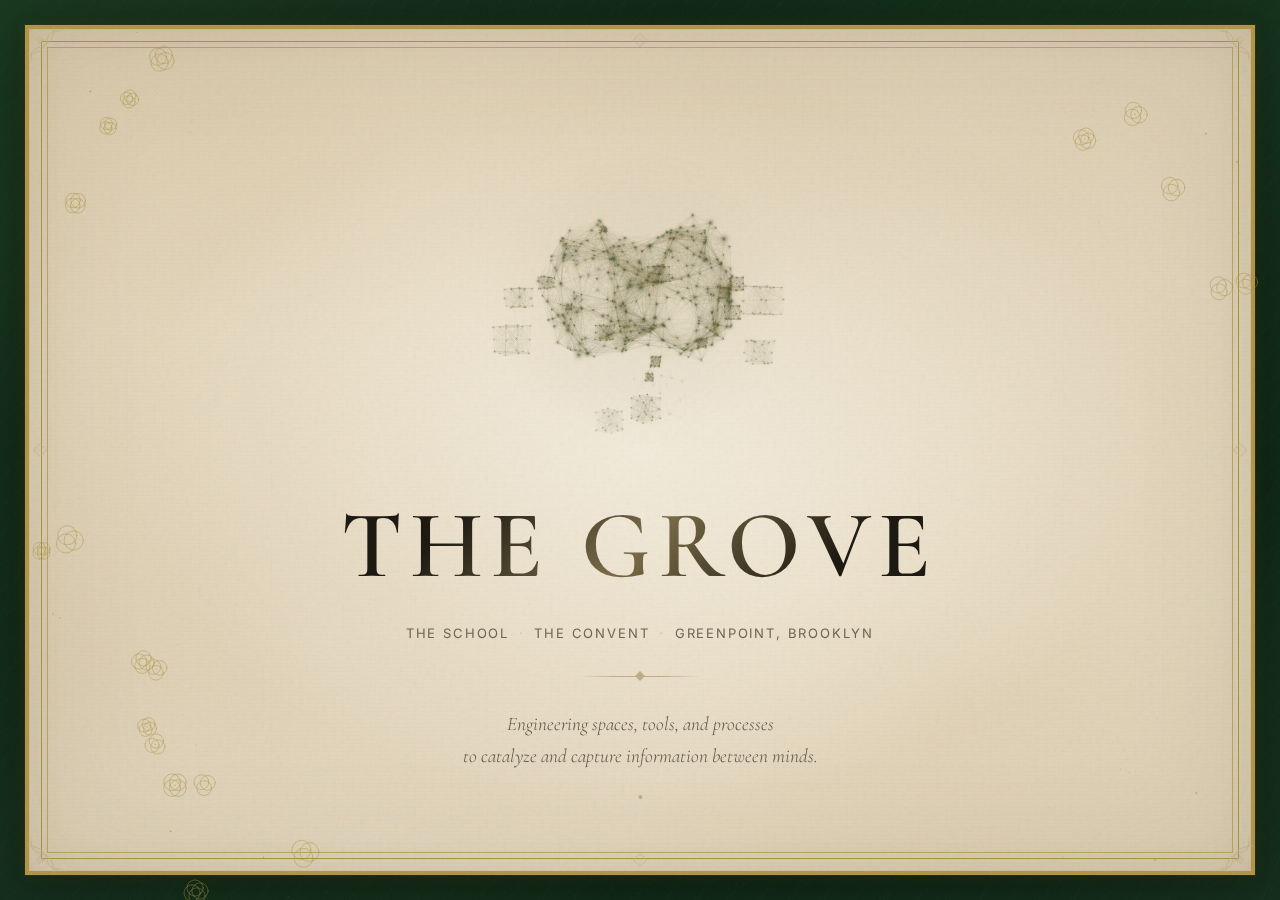
<file: index.html>
<!DOCTYPE html>
<html lang="en">
<head>
  <meta charset="UTF-8">
  <meta name="viewport" content="width=device-width, initial-scale=1.0">
  <title>The Grove</title>
  <meta name="description" content="Engineering spaces, tools, and processes to catalyze and capture information between minds. A research organism in Greenpoint, Brooklyn.">

  <link rel="preconnect" href="https://fonts.googleapis.com">
  <link rel="preconnect" href="https://fonts.gstatic.com" crossorigin>
  <link href="https://fonts.googleapis.com/css2?family=Cormorant+Garamond:ital,wght@0,300;0,500;0,600;1,300&family=Inter:wght@300;400&family=JetBrains+Mono:wght@400&display=swap" rel="stylesheet">

  <link rel="stylesheet" href="styles/main.css">
</head>
<body>

  <!-- ═══════════════════ ORNAMENTAL FRAME ═══════════════════ -->
  <div class="page-frame" aria-hidden="true">
    <!-- Corner flourishes (one design, rotated per corner) -->
    <svg class="frame-corner frame-corner--tl" viewBox="0 0 52 52" width="52" height="52">
      <g fill="none" stroke="#c0ad88" stroke-linecap="round" stroke-linejoin="round">
        <path d="M26,0 C26,10 21,17 12,19 C6,20.5 3,24 3,30" stroke-width="0.9"/>
        <path d="M0,26 C10,26 17,21 19,12 C20.5,6 24,3 30,3" stroke-width="0.9"/>
        <path d="M3,30 C3,34 1.5,36 0,37" stroke-width="0.7" opacity="0.5"/>
        <path d="M30,3 C34,3 36,1.5 37,0" stroke-width="0.7" opacity="0.5"/>
        <path d="M15,13 C12,13 11,15 12,17" stroke-width="0.65" opacity="0.6"/>
        <path d="M13,15 C13,12 15,11 17,12" stroke-width="0.65" opacity="0.6"/>
        <path d="M12,8.5 L15.5,12 L12,15.5 L8.5,12 Z" fill="#c0ad88" fill-opacity="0.15" stroke-width="0.65"/>
        <circle cx="3" cy="30" r="1.4" fill="#c0ad88" fill-opacity="0.22" stroke="none"/>
        <circle cx="30" cy="3" r="1.4" fill="#c0ad88" fill-opacity="0.22" stroke="none"/>
        <path d="M8,5 C6,3 4,2.5 2,3" stroke-width="0.55" opacity="0.4"/>
        <path d="M5,8 C3,6 2.5,4 3,2" stroke-width="0.55" opacity="0.4"/>
      </g>
    </svg>
    <svg class="frame-corner frame-corner--tr" viewBox="0 0 52 52" width="52" height="52">
      <g fill="none" stroke="#c0ad88" stroke-linecap="round" stroke-linejoin="round">
        <path d="M26,0 C26,10 21,17 12,19 C6,20.5 3,24 3,30" stroke-width="0.9"/>
        <path d="M0,26 C10,26 17,21 19,12 C20.5,6 24,3 30,3" stroke-width="0.9"/>
        <path d="M3,30 C3,34 1.5,36 0,37" stroke-width="0.7" opacity="0.5"/>
        <path d="M30,3 C34,3 36,1.5 37,0" stroke-width="0.7" opacity="0.5"/>
        <path d="M15,13 C12,13 11,15 12,17" stroke-width="0.65" opacity="0.6"/>
        <path d="M13,15 C13,12 15,11 17,12" stroke-width="0.65" opacity="0.6"/>
        <path d="M12,8.5 L15.5,12 L12,15.5 L8.5,12 Z" fill="#c0ad88" fill-opacity="0.15" stroke-width="0.65"/>
        <circle cx="3" cy="30" r="1.4" fill="#c0ad88" fill-opacity="0.22" stroke="none"/>
        <circle cx="30" cy="3" r="1.4" fill="#c0ad88" fill-opacity="0.22" stroke="none"/>
        <path d="M8,5 C6,3 4,2.5 2,3" stroke-width="0.55" opacity="0.4"/>
        <path d="M5,8 C3,6 2.5,4 3,2" stroke-width="0.55" opacity="0.4"/>
      </g>
    </svg>
    <svg class="frame-corner frame-corner--bl" viewBox="0 0 52 52" width="52" height="52">
      <g fill="none" stroke="#c0ad88" stroke-linecap="round" stroke-linejoin="round">
        <path d="M26,0 C26,10 21,17 12,19 C6,20.5 3,24 3,30" stroke-width="0.9"/>
        <path d="M0,26 C10,26 17,21 19,12 C20.5,6 24,3 30,3" stroke-width="0.9"/>
        <path d="M3,30 C3,34 1.5,36 0,37" stroke-width="0.7" opacity="0.5"/>
        <path d="M30,3 C34,3 36,1.5 37,0" stroke-width="0.7" opacity="0.5"/>
        <path d="M15,13 C12,13 11,15 12,17" stroke-width="0.65" opacity="0.6"/>
        <path d="M13,15 C13,12 15,11 17,12" stroke-width="0.65" opacity="0.6"/>
        <path d="M12,8.5 L15.5,12 L12,15.5 L8.5,12 Z" fill="#c0ad88" fill-opacity="0.15" stroke-width="0.65"/>
        <circle cx="3" cy="30" r="1.4" fill="#c0ad88" fill-opacity="0.22" stroke="none"/>
        <circle cx="30" cy="3" r="1.4" fill="#c0ad88" fill-opacity="0.22" stroke="none"/>
        <path d="M8,5 C6,3 4,2.5 2,3" stroke-width="0.55" opacity="0.4"/>
        <path d="M5,8 C3,6 2.5,4 3,2" stroke-width="0.55" opacity="0.4"/>
      </g>
    </svg>
    <svg class="frame-corner frame-corner--br" viewBox="0 0 52 52" width="52" height="52">
      <g fill="none" stroke="#c0ad88" stroke-linecap="round" stroke-linejoin="round">
        <path d="M26,0 C26,10 21,17 12,19 C6,20.5 3,24 3,30" stroke-width="0.9"/>
        <path d="M0,26 C10,26 17,21 19,12 C20.5,6 24,3 30,3" stroke-width="0.9"/>
        <path d="M3,30 C3,34 1.5,36 0,37" stroke-width="0.7" opacity="0.5"/>
        <path d="M30,3 C34,3 36,1.5 37,0" stroke-width="0.7" opacity="0.5"/>
        <path d="M15,13 C12,13 11,15 12,17" stroke-width="0.65" opacity="0.6"/>
        <path d="M13,15 C13,12 15,11 17,12" stroke-width="0.65" opacity="0.6"/>
        <path d="M12,8.5 L15.5,12 L12,15.5 L8.5,12 Z" fill="#c0ad88" fill-opacity="0.15" stroke-width="0.65"/>
        <circle cx="3" cy="30" r="1.4" fill="#c0ad88" fill-opacity="0.22" stroke="none"/>
        <circle cx="30" cy="3" r="1.4" fill="#c0ad88" fill-opacity="0.22" stroke="none"/>
        <path d="M8,5 C6,3 4,2.5 2,3" stroke-width="0.55" opacity="0.4"/>
        <path d="M5,8 C3,6 2.5,4 3,2" stroke-width="0.55" opacity="0.4"/>
      </g>
    </svg>
    <!-- Side diamond ornaments -->
    <svg class="frame-diamond frame-diamond--top" viewBox="0 0 16 16" width="16" height="16">
      <path d="M8,1.5 L14.5,8 L8,14.5 L1.5,8 Z" fill="none" stroke="#c0ad88" stroke-width="0.8"/>
      <path d="M8,4.5 L11.5,8 L8,11.5 L4.5,8 Z" fill="#c0ad88" fill-opacity="0.1" stroke="none"/>
    </svg>
    <svg class="frame-diamond frame-diamond--bottom" viewBox="0 0 16 16" width="16" height="16">
      <path d="M8,1.5 L14.5,8 L8,14.5 L1.5,8 Z" fill="none" stroke="#c0ad88" stroke-width="0.8"/>
      <path d="M8,4.5 L11.5,8 L8,11.5 L4.5,8 Z" fill="#c0ad88" fill-opacity="0.1" stroke="none"/>
    </svg>
    <svg class="frame-diamond frame-diamond--left" viewBox="0 0 16 16" width="16" height="16">
      <path d="M8,1.5 L14.5,8 L8,14.5 L1.5,8 Z" fill="none" stroke="#c0ad88" stroke-width="0.8"/>
      <path d="M8,4.5 L11.5,8 L8,11.5 L4.5,8 Z" fill="#c0ad88" fill-opacity="0.1" stroke="none"/>
    </svg>
    <svg class="frame-diamond frame-diamond--right" viewBox="0 0 16 16" width="16" height="16">
      <path d="M8,1.5 L14.5,8 L8,14.5 L1.5,8 Z" fill="none" stroke="#c0ad88" stroke-width="0.8"/>
      <path d="M8,4.5 L11.5,8 L8,11.5 L4.5,8 Z" fill="#c0ad88" fill-opacity="0.1" stroke="none"/>
    </svg>
  </div>

  <!-- ═══════════════════ SCROLLING PAGE ═══════════════════ -->
  <main class="page" id="page">

    <!-- ═══════════════════ HERO ═══════════════════ -->
    <section class="section section--hero" id="hero">
      <div class="hero__content">

        <canvas class="hero__cloud" aria-hidden="true"></canvas>

        <h1 class="hero__title">THE GROVE</h1>

        <p class="hero__descriptors">
          <span>The School</span><span class="dot">&middot;</span><span>The Convent</span><span class="dot">&middot;</span><span>Greenpoint, Brooklyn</span>
        </p>

        <div class="hero__rule" aria-hidden="true"></div>

        <p class="hero__tagline">
          Engineering spaces, tools, and processes<br>
          to catalyze and capture information between minds.
        </p>
      </div>

      <div class="hero__scroll" aria-hidden="true">
        <span class="hero__scroll-dot"></span>
      </div>
    </section>

    <!-- ═══════════════════ ABOUT ═══════════════════ -->
    <section class="section section--about" id="about">
      <div class="about__frame fade-in">
        <div class="about__text">
          <p>A small, dense community &mdash; running sovereign infrastructure, governing its own data, verifying its own claims &mdash; can produce more genuine intellectual value than organizations a hundred times its size.</p>
          <p>The Grove is built inside a former Catholic school in Greenpoint, Brooklyn. The mechanism is old: complementary minds, a shared library, honest inquiry, enough time. What is new is the instrumentation. Local compute. Consent-governed data. Provenance on every claim. Technology that disappears into the room.</p>
          <p>Seven layers of a single organism. The garden is on the roof. The hardware is in the basement.</p>
        </div>
        <span class="about__mark" aria-hidden="true">&#x25C7;</span>
      </div>
    </section>

    <!-- ═══════════════════ CURRENT DIRECTIONS ═══════════════════ -->
    <section class="section section--directions" id="directions">
      <div class="directions__content">
        <h2 class="directions__heading fade-in"><span>Current Directions</span></h2>

        <div class="directions__grid">
          <article class="direction fade-in">
            <span class="direction__numeral">I</span>
            <h3 class="direction__title">The Convent Toolkit</h3>
            <p class="direction__descriptor">A portable research kit &mdash; from conference to pop-up city to living room.</p>
            <p class="direction__body">A tool that travels. Record conversations, capture whiteboard sessions, and produce linked artifacts &mdash; all running locally on your own hardware. No remote servers, no cloud dependencies. You own the data, you control the inference. Take it to a conference, a pop-up city, or a living room and start generating knowledge immediately.</p>
          </article>

          <article class="direction fade-in">
            <span class="direction__numeral">II</span>
            <h3 class="direction__title">The Living Library</h3>
            <p class="direction__descriptor">A collective mind &mdash; not shelves of books, but a web of linked knowledge.</p>
            <p class="direction__body">Everyone contributes to curating, linking, and structuring shared information. Explore parallels, surface hidden similarities, and construct a virtual mind that grows richer with every connection. The library&rsquo;s core asset is not any single document &mdash; it is the evolving map of relationships between ideas.</p>
          </article>

          <article class="direction fade-in">
            <span class="direction__numeral">III</span>
            <h3 class="direction__title">Local AI Impact Assessment</h3>
            <p class="direction__descriptor">Mapping the stack. Finding the leverage points.</p>
            <p class="direction__body">A research survey of local and open-source AI infrastructure &mdash; inference engines, model architectures, fine-tuning toolchains &mdash; identifying where investment moves the needle most. Where can a dollar or an hour do the most to make sovereign compute practical for everyone?</p>
          </article>
        </div>
      </div>

      <footer class="footer">
        The Grove <span class="dot">&middot;</span> Greenpoint, Brooklyn <span class="dot">&middot;</span> 2025
      </footer>
    </section>

  </main>

  <script src="scripts/main.js"></script>
</body>
</html>
</file>
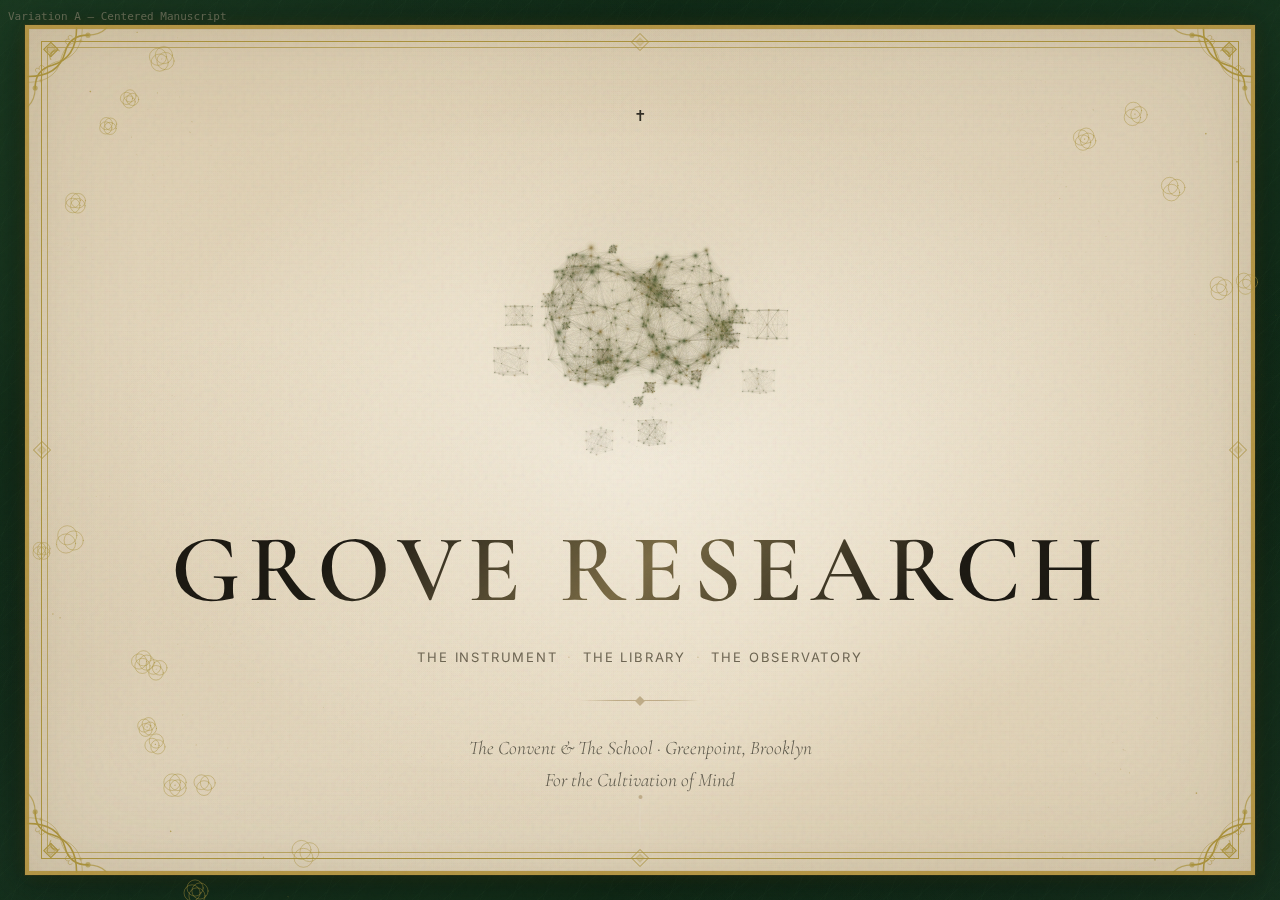
<file: variations/variation-a.html>
<!DOCTYPE html>
<html lang="en">
<head>
  <meta charset="UTF-8">
  <meta name="viewport" content="width=device-width, initial-scale=1.0, viewport-fit=cover">
  <title>Grove Research</title>
  <meta name="description" content="The Instrument, The Library, The Observatory — three capacities that compound. Research infrastructure inside a former Catholic school in Greenpoint, Brooklyn. For the cultivation of mind.">

  <link rel="icon" type="image/svg+xml" href="../assets/favicon.svg">

  <link rel="preconnect" href="https://fonts.googleapis.com">
  <link rel="preconnect" href="https://fonts.gstatic.com" crossorigin>
  <link href="https://fonts.googleapis.com/css2?family=Cormorant+Garamond:ital,wght@0,300;0,500;0,600;0,700;1,300;1,400;1,600&family=Inter:wght@300;400&family=JetBrains+Mono:wght@400&display=swap" rel="stylesheet">

  <link rel="stylesheet" href="../styles/main.css">

  <style>
    /* ═══════════════════════════════════════════════════════════
       VARIATION A: CENTERED MANUSCRIPT
       ═══════════════════════════════════════════════════════════ */

    /* Variation label */
    body::before {
      content: 'Variation A — Centered Manuscript';
      position: fixed;
      top: 8px;
      left: 8px;
      z-index: 9999;
      font-family: monospace;
      font-size: 11px;
      color: #8e8672;
      opacity: 0.6;
      pointer-events: none;
    }

    /* ═══ SCROLL SNAP ═══ */
    .page {
      scroll-snap-type: y mandatory !important;
    }

    /* Wrap each content section in a full-viewport snap container */
    .reading {
      min-height: 100vh;
      scroll-snap-align: start;
      scroll-snap-stop: always;
      display: flex;
      flex-direction: column;
      justify-content: center;
      padding: clamp(1rem, 2vh, 1.75rem) var(--section-pad-x) !important;
    }

    /* ═══ CENTERED MANUSCRIPT ═══ */
    /* Center all paragraphs */
    .reading p {
      margin-left: auto !important;
      margin-right: auto !important;
      margin-bottom: 0.9em !important;
    }

    /* Center blockquote */
    .content-blockquote {
      margin-left: auto !important;
      margin-right: auto !important;
    }

    /* Center compound diagram */
    .compound {
      margin-left: auto;
      margin-right: auto;
    }

    /* Center research question grids */
    .rq-grid {
      margin-left: auto;
      margin-right: auto;
      max-width: 800px;
    }

    /* Center outputs grid */
    .outputs-grid {
      margin-left: auto;
      margin-right: auto;
      max-width: 900px;
    }

    .outputs-label {
      text-align: center;
    }

    /* ═══ REPLACE BROWN HEADERS ═══ */
    .bucket-header {
      background: transparent !important;
      padding: 0 !important;
      margin: 0 auto clamp(1rem, 2vh, 1.5rem) !important;
      text-align: center;
      max-width: 600px;
    }

    .bucket-header__inner {
      display: block !important;
      gap: 0 !important;
    }

    /* Hide the colored bar */
    .bucket-header__bar {
      display: none !important;
    }

    /* Section name - large serif, centered */
    .bucket-header__name {
      font-family: var(--font-display);
      font-size: clamp(1.8rem, 3vw, 2.4rem) !important;
      font-weight: 600 !important;
      letter-spacing: 0.08em !important;
      color: var(--color-text) !important;
      text-align: center;
      margin-bottom: 0.5rem;
      line-height: 1.2;
    }

    /* Subtitle - italic, colored */
    .bucket-header__sub {
      font-family: var(--font-display);
      font-size: clamp(1.05rem, 1.4vw, 1.25rem) !important;
      font-style: italic !important;
      font-weight: 400 !important;
      text-align: center;
      margin: 0 0 1rem 0 !important;
      display: block;
    }

    /* Ornamental rule with diamond centerpoint */
    .bucket-header::after {
      content: '';
      display: block;
      width: 120px;
      height: 1px;
      background: linear-gradient(to right, transparent, var(--color-rule) 30%, var(--color-rule) 70%, transparent);
      margin: 0 auto;
      position: relative;
    }

    /* Diamond centerpoint on the rule */
    .bucket-header::before {
      content: '';
      display: block;
      position: relative;
      left: 50%;
      top: 1rem;
      width: 5px;
      height: 5px;
      background: var(--color-rule);
      transform: translateX(-50%) rotate(45deg);
      margin: 0 auto;
      z-index: 1;
    }

    /* ═══ TIGHTEN DENSITY ═══ */
    .content-divider {
      margin: clamp(1rem, 2vh, 1.5rem) 0 !important;
    }

    /* ═══ RESPONSIVE ADJUSTMENTS ═══ */
    @media (max-width: 900px) {
      .reading {
        min-height: auto;
        scroll-snap-align: none;
        scroll-snap-stop: auto;
        justify-content: flex-start;
      }

      .bucket-header__name {
        font-size: clamp(1.5rem, 5vw, 1.8rem) !important;
      }

      .bucket-header__sub {
        font-size: clamp(0.95rem, 3.5vw, 1.05rem) !important;
      }
    }
  </style>
</head>
<body>

  <!-- ═══════════════════ ORNAMENTAL FRAME ═══════════════════ -->
  <div class="page-frame" aria-hidden="true">
    <!-- Corner flourishes -->
    <svg class="frame-corner frame-corner--tl" viewBox="0 0 70 70" width="100" height="100">
      <g fill="none" stroke="#a8903c" stroke-linecap="round" stroke-linejoin="round">
        <path d="M34,0 C34,14 28,23 17,26 C9,28 5,33 5,42" stroke-width="1.1"/>
        <path d="M0,34 C14,34 23,28 26,17 C28,9 33,5 42,5" stroke-width="1.1"/>
        <path d="M38,0 C38,13 32,21 22,23 C14,25 10,29 9,37" stroke-width="0.5" opacity="0.65"/>
        <path d="M0,38 C13,38 21,32 23,22 C25,14 29,10 37,9" stroke-width="0.5" opacity="0.65"/>
        <path d="M5,42 C5,48 3,52 0,55" stroke-width="0.8" opacity="0.7"/>
        <path d="M42,5 C48,5 52,3 55,0" stroke-width="0.8" opacity="0.7"/>
        <path d="M20,16 C16,16 14,19 16,22" stroke-width="0.75" opacity="0.65"/>
        <path d="M16,20 C16,16 19,14 22,16" stroke-width="0.75" opacity="0.65"/>
        <path d="M12,28 C10,25 7,26 8,29 C6,27 4,29 6,31" stroke-width="0.55" opacity="0.65"/>
        <path d="M28,12 C25,10 26,7 29,8 C27,6 29,4 31,6" stroke-width="0.55" opacity="0.65"/>
        <path d="M16,10 L21,15 L16,20 L11,15 Z" fill="#a8903c" fill-opacity="0.25" stroke-width="0.75"/>
        <path d="M16,12 L19,15 L16,18 L13,15 Z" fill="none" stroke-width="0.4" opacity="0.7"/>
        <circle cx="5" cy="42" r="1.8" fill="#a8903c" fill-opacity="0.65" stroke="none"/>
        <circle cx="42" cy="5" r="1.8" fill="#a8903c" fill-opacity="0.65" stroke="none"/>
        <circle cx="9" cy="37" r="1.1" fill="#a8903c" fill-opacity="0.35" stroke="none"/>
        <circle cx="37" cy="9" r="1.1" fill="#a8903c" fill-opacity="0.35" stroke="none"/>
      </g>
    </svg>
    <svg class="frame-corner frame-corner--tr" viewBox="0 0 70 70" width="100" height="100">
      <g fill="none" stroke="#a8903c" stroke-linecap="round" stroke-linejoin="round">
        <path d="M34,0 C34,14 28,23 17,26 C9,28 5,33 5,42" stroke-width="1.1"/>
        <path d="M0,34 C14,34 23,28 26,17 C28,9 33,5 42,5" stroke-width="1.1"/>
        <path d="M38,0 C38,13 32,21 22,23 C14,25 10,29 9,37" stroke-width="0.5" opacity="0.65"/>
        <path d="M0,38 C13,38 21,32 23,22 C25,14 29,10 37,9" stroke-width="0.5" opacity="0.65"/>
        <path d="M5,42 C5,48 3,52 0,55" stroke-width="0.8" opacity="0.7"/>
        <path d="M42,5 C48,5 52,3 55,0" stroke-width="0.8" opacity="0.7"/>
        <path d="M20,16 C16,16 14,19 16,22" stroke-width="0.75" opacity="0.65"/>
        <path d="M16,20 C16,16 19,14 22,16" stroke-width="0.75" opacity="0.65"/>
        <path d="M12,28 C10,25 7,26 8,29 C6,27 4,29 6,31" stroke-width="0.55" opacity="0.65"/>
        <path d="M28,12 C25,10 26,7 29,8 C27,6 29,4 31,6" stroke-width="0.55" opacity="0.65"/>
        <path d="M16,10 L21,15 L16,20 L11,15 Z" fill="#a8903c" fill-opacity="0.25" stroke-width="0.75"/>
        <path d="M16,12 L19,15 L16,18 L13,15 Z" fill="none" stroke-width="0.4" opacity="0.7"/>
        <circle cx="5" cy="42" r="1.8" fill="#a8903c" fill-opacity="0.65" stroke="none"/>
        <circle cx="42" cy="5" r="1.8" fill="#a8903c" fill-opacity="0.65" stroke="none"/>
        <circle cx="9" cy="37" r="1.1" fill="#a8903c" fill-opacity="0.35" stroke="none"/>
        <circle cx="37" cy="9" r="1.1" fill="#a8903c" fill-opacity="0.35" stroke="none"/>
      </g>
    </svg>
    <svg class="frame-corner frame-corner--bl" viewBox="0 0 70 70" width="100" height="100">
      <g fill="none" stroke="#a8903c" stroke-linecap="round" stroke-linejoin="round">
        <path d="M34,0 C34,14 28,23 17,26 C9,28 5,33 5,42" stroke-width="1.1"/>
        <path d="M0,34 C14,34 23,28 26,17 C28,9 33,5 42,5" stroke-width="1.1"/>
        <path d="M38,0 C38,13 32,21 22,23 C14,25 10,29 9,37" stroke-width="0.5" opacity="0.65"/>
        <path d="M0,38 C13,38 21,32 23,22 C25,14 29,10 37,9" stroke-width="0.5" opacity="0.65"/>
        <path d="M5,42 C5,48 3,52 0,55" stroke-width="0.8" opacity="0.7"/>
        <path d="M42,5 C48,5 52,3 55,0" stroke-width="0.8" opacity="0.7"/>
        <path d="M20,16 C16,16 14,19 16,22" stroke-width="0.75" opacity="0.65"/>
        <path d="M16,20 C16,16 19,14 22,16" stroke-width="0.75" opacity="0.65"/>
        <path d="M12,28 C10,25 7,26 8,29 C6,27 4,29 6,31" stroke-width="0.55" opacity="0.65"/>
        <path d="M28,12 C25,10 26,7 29,8 C27,6 29,4 31,6" stroke-width="0.55" opacity="0.65"/>
        <path d="M16,10 L21,15 L16,20 L11,15 Z" fill="#a8903c" fill-opacity="0.25" stroke-width="0.75"/>
        <path d="M16,12 L19,15 L16,18 L13,15 Z" fill="none" stroke-width="0.4" opacity="0.7"/>
        <circle cx="5" cy="42" r="1.8" fill="#a8903c" fill-opacity="0.65" stroke="none"/>
        <circle cx="42" cy="5" r="1.8" fill="#a8903c" fill-opacity="0.65" stroke="none"/>
        <circle cx="9" cy="37" r="1.1" fill="#a8903c" fill-opacity="0.35" stroke="none"/>
        <circle cx="37" cy="9" r="1.1" fill="#a8903c" fill-opacity="0.35" stroke="none"/>
      </g>
    </svg>
    <svg class="frame-corner frame-corner--br" viewBox="0 0 70 70" width="100" height="100">
      <g fill="none" stroke="#a8903c" stroke-linecap="round" stroke-linejoin="round">
        <path d="M34,0 C34,14 28,23 17,26 C9,28 5,33 5,42" stroke-width="1.1"/>
        <path d="M0,34 C14,34 23,28 26,17 C28,9 33,5 42,5" stroke-width="1.1"/>
        <path d="M38,0 C38,13 32,21 22,23 C14,25 10,29 9,37" stroke-width="0.5" opacity="0.65"/>
        <path d="M0,38 C13,38 21,32 23,22 C25,14 29,10 37,9" stroke-width="0.5" opacity="0.65"/>
        <path d="M5,42 C5,48 3,52 0,55" stroke-width="0.8" opacity="0.7"/>
        <path d="M42,5 C48,5 52,3 55,0" stroke-width="0.8" opacity="0.7"/>
        <path d="M20,16 C16,16 14,19 16,22" stroke-width="0.75" opacity="0.65"/>
        <path d="M16,20 C16,16 19,14 22,16" stroke-width="0.75" opacity="0.65"/>
        <path d="M12,28 C10,25 7,26 8,29 C6,27 4,29 6,31" stroke-width="0.55" opacity="0.65"/>
        <path d="M28,12 C25,10 26,7 29,8 C27,6 29,4 31,6" stroke-width="0.55" opacity="0.65"/>
        <path d="M16,10 L21,15 L16,20 L11,15 Z" fill="#a8903c" fill-opacity="0.25" stroke-width="0.75"/>
        <path d="M16,12 L19,15 L16,18 L13,15 Z" fill="none" stroke-width="0.4" opacity="0.7"/>
        <circle cx="5" cy="42" r="1.8" fill="#a8903c" fill-opacity="0.65" stroke="none"/>
        <circle cx="42" cy="5" r="1.8" fill="#a8903c" fill-opacity="0.65" stroke="none"/>
        <circle cx="9" cy="37" r="1.1" fill="#a8903c" fill-opacity="0.35" stroke="none"/>
        <circle cx="37" cy="9" r="1.1" fill="#a8903c" fill-opacity="0.35" stroke="none"/>
      </g>
    </svg>
    <!-- Side diamond ornaments -->
    <svg class="frame-diamond frame-diamond--top" viewBox="0 0 20 20" width="20" height="20">
      <path d="M10,1.5 L18.5,10 L10,18.5 L1.5,10 Z" fill="none" stroke="#a8903c" stroke-width="0.9"/>
      <path d="M10,5 L15,10 L10,15 L5,10 Z" fill="#a8903c" fill-opacity="0.2" stroke="none"/>
      <path d="M10,6.5 L13.5,10 L10,13.5 L6.5,10 Z" fill="none" stroke="#a8903c" stroke-width="0.4" opacity="0.7"/>
    </svg>
    <svg class="frame-diamond frame-diamond--bottom" viewBox="0 0 20 20" width="20" height="20">
      <path d="M10,1.5 L18.5,10 L10,18.5 L1.5,10 Z" fill="none" stroke="#a8903c" stroke-width="0.9"/>
      <path d="M10,5 L15,10 L10,15 L5,10 Z" fill="#a8903c" fill-opacity="0.2" stroke="none"/>
      <path d="M10,6.5 L13.5,10 L10,13.5 L6.5,10 Z" fill="none" stroke="#a8903c" stroke-width="0.4" opacity="0.7"/>
    </svg>
    <svg class="frame-diamond frame-diamond--left" viewBox="0 0 20 20" width="20" height="20">
      <path d="M10,1.5 L18.5,10 L10,18.5 L1.5,10 Z" fill="none" stroke="#a8903c" stroke-width="0.9"/>
      <path d="M10,5 L15,10 L10,15 L5,10 Z" fill="#a8903c" fill-opacity="0.2" stroke="none"/>
      <path d="M10,6.5 L13.5,10 L10,13.5 L6.5,10 Z" fill="none" stroke="#a8903c" stroke-width="0.4" opacity="0.7"/>
    </svg>
    <svg class="frame-diamond frame-diamond--right" viewBox="0 0 20 20" width="20" height="20">
      <path d="M10,1.5 L18.5,10 L10,18.5 L1.5,10 Z" fill="none" stroke="#a8903c" stroke-width="0.9"/>
      <path d="M10,5 L15,10 L10,15 L5,10 Z" fill="#a8903c" fill-opacity="0.2" stroke="none"/>
      <path d="M10,6.5 L13.5,10 L10,13.5 L6.5,10 Z" fill="none" stroke="#a8903c" stroke-width="0.4" opacity="0.7"/>
    </svg>
  </div>

  <!-- ═══════════════════ SCROLLING PAGE ═══════════════════ -->
  <main class="page" id="page">

    <!-- ═══════════════════ HERO ═══════════════════ -->
    <section class="section section--hero" id="hero">
      <div class="hero__content">
        <div class="cross-ornament" aria-hidden="true" style="margin-bottom:1.5rem">&#x271D;</div>

        <canvas class="hero__cloud" aria-hidden="true"></canvas>

        <h1 class="hero__title">GROVE RESEARCH</h1>

        <p class="hero__descriptors">
          <span>The Instrument</span><span class="dot">&middot;</span><span>The Library</span><span class="dot">&middot;</span><span>The Observatory</span>
        </p>

        <div class="hero__rule" aria-hidden="true"></div>

        <p class="hero__tagline">
          The Convent &amp; The School &middot; Greenpoint, Brooklyn<br>
          <em>For the Cultivation of Mind</em>
        </p>
      </div>

      <div class="hero__scroll" aria-hidden="true">
        <span class="hero__scroll-dot"></span>
      </div>
    </section>


    <!-- ═══════════════════ PREAMBLE ═══════════════════ -->
    <div class="reading fade-in" id="preamble">
      <p>Research infrastructure inside a former Catholic school in Greenpoint, Brooklyn. Two buildings &mdash; The Convent and The School &mdash; running local compute, governing sovereign data, building AI tooling and accumulating a library that cannot be replicated elsewhere.</p>

      <p>You don&rsquo;t come here to access what we have. You come because this is where we capture what you carry. The space, the community, the programs are engineered to evoke the thinking that matters. The instruments are precise enough to record it when it happens.</p>

      <p style="font-weight:600; color:var(--color-text); margin-bottom:0.5em">Three capacities. They compound.</p>

      <div class="compound fade-in">
        <div class="compound__track">
          <div class="compound__box">
            <div class="compound__name">THE INSTRUMENT</div>
            <div class="compound__verb" style="color:var(--color-instrument)">Read / Write</div>
          </div>
          <div class="compound__arrow" aria-hidden="true">&rarr;</div>
          <div class="compound__box">
            <div class="compound__name">THE LIBRARY</div>
            <div class="compound__verb" style="color:var(--color-library)">Remember</div>
          </div>
          <div class="compound__arrow" aria-hidden="true">&rarr;</div>
          <div class="compound__box">
            <div class="compound__name">THE OBSERVATORY</div>
            <div class="compound__verb" style="color:var(--color-observatory)">Reason</div>
          </div>
        </div>
        <div class="compound__return" aria-hidden="true"></div>
        <p class="compound__caption"><em>The Instrument captures. The Library accumulates. The Observatory directs. Each makes the others more capable.</em></p>
      </div>
    </div>

    <div class="content-divider" aria-hidden="true">&mdash;&mdash;&mdash;&mdash;&mdash;&mdash;&mdash;</div>


    <!-- ═══════════════════════════════════════════════════════ -->
    <!-- I — THE INSTRUMENT                                      -->
    <!-- ═══════════════════════════════════════════════════════ -->
    <div class="reading" id="instrument">
      <div class="bucket-header fade-in">
        <div class="bucket-header__inner">
          <div class="bucket-header__bar" style="background:var(--color-instrument)"></div>
          <div>
            <div class="bucket-header__name">THE INSTRUMENT</div>
            <div class="bucket-header__sub" style="color:var(--color-instrument)">Read / Write</div>
          </div>
        </div>
      </div>

      <p class="fade-in">R&amp;D into building the thing that builds everything else. Assessment first: what does a thirty-person research community actually need from local compute? Where are the breakpoints between local and cloud? What must be sovereign? Then build.</p>

      <p class="fade-in">Three hardware scales. <strong>The Basement</strong>: local GPU cluster, TEE-attested &mdash; every output carries cryptographic proof of model identity, hardware state, input provenance. Models fine-tuned on the institution&rsquo;s corpus &mdash; models that know the community&rsquo;s vocabulary, ongoing arguments, unresolved questions. <strong>The Pocket</strong>: mobile agents that capture what you encounter, route it to the right place, surface what&rsquo;s relevant from the Library. <strong>The Room</strong>: spatial sensing that makes the building a responsive research environment &mdash; consent-gated, locally processed. The room remembers conversations and knows when to surface connections.</p>

      <p class="fade-in">Six software operations &mdash; capture, route, reason, coordinate, enrich, store &mdash; the full cycle of an instrument that perceives a community and acts within it. Consent baked into every layer: physical token opt-in, cryptographic receipts, post-hoc redaction. Thirty researchers are simultaneously the development team and the test population. The Instrument improves continuously.</p>

      <div class="rq-grid">
        <div class="rq fade-in"><span class="rq__arrow">&rarr;</span><span>What hardware and software configuration enables genuinely useful local AI for a small research community?</span></div>
        <div class="rq fade-in"><span class="rq__arrow">&rarr;</span><span>How do you build capture systems where consent architecture is the design, not an afterthought?</span></div>
      </div>
    </div>

    <div class="content-divider" aria-hidden="true">&mdash;&mdash;&mdash;&mdash;&mdash;&mdash;&mdash;</div>


    <!-- ═══════════════════════════════════════════════════════ -->
    <!-- II — THE LIBRARY                                        -->
    <!-- ═══════════════════════════════════════════════════════ -->
    <div class="reading" id="library">
      <div class="bucket-header fade-in">
        <div class="bucket-header__inner">
          <div class="bucket-header__bar" style="background:var(--color-library)"></div>
          <div>
            <div class="bucket-header__name">THE LIBRARY</div>
            <div class="bucket-header__sub" style="color:var(--color-library)">Remember</div>
          </div>
        </div>
      </div>

      <p class="fade-in">Directed accumulation of irreplaceable data &mdash; captured, contributed, acquired, generated &mdash; organized by an ontology that is itself a research artifact and an act of intellectual influence. The Library is a position, not a collection.</p>

      <p class="fade-in">Data is becoming the most consequential asset class. Whoever names the categories shapes the discourse. Whoever builds the ontology people think with has shaped the field before the field knows it. This requires perceptive understanding of where data is going, domain experts who see what generalists miss, taste in combination and extraction, and intelligence in memetics &mdash; understanding how schemas propagate, get adopted, and become load-bearing infrastructure for entire fields.</p>

      <p class="fade-in">What feeds it: member-contributed data &mdash; AI conversation histories, reading lists, personal knowledge graphs, project archives. Conversations captured by the Instrument &mdash; transcribed, speaker-attributed, cross-referenced. Strategic partnerships for irreplaceable collections. Content-addressed storage makes it tamper-evident. Knowledge graphs grow denser with every addition. A multimodal embedding space enables semantic search across everything.</p>

      <p class="fade-in">Old libraries: you came because that&rsquo;s where the scrolls were. This library: you come because this is how you write to it. The building is a machine for turning the presence of interesting people into persistent, compounding institutional knowledge.</p>

      <div class="content-blockquote fade-in">
        <p>A hundred dinners. The three where something genuinely new was thought. The system that can eventually identify which three.</p>
      </div>

      <div class="rq-grid">
        <div class="rq fade-in"><span class="rq__arrow">&rarr;</span><span>How does the organization of a collection shape the research it enables &mdash; and can that structure itself be a primary intellectual contribution?</span></div>
        <div class="rq fade-in"><span class="rq__arrow">&rarr;</span><span>What ontological and taxonomic choices made now will still be load-bearing in twenty years?</span></div>
      </div>
    </div>

    <div class="content-divider" aria-hidden="true">&mdash;&mdash;&mdash;&mdash;&mdash;&mdash;&mdash;</div>


    <!-- ═══════════════════════════════════════════════════════ -->
    <!-- III — THE OBSERVATORY                                   -->
    <!-- ═══════════════════════════════════════════════════════ -->
    <div class="reading" id="observatory">
      <div class="bucket-header fade-in">
        <div class="bucket-header__inner">
          <div class="bucket-header__bar" style="background:var(--color-observatory)"></div>
          <div>
            <div class="bucket-header__name">THE OBSERVATORY</div>
            <div class="bucket-header__sub" style="color:var(--color-observatory)">Reason</div>
          </div>
        </div>
      </div>

      <p class="fade-in">Thinking about thinking. The Instrument builds capacity. The Library accumulates substrate. The Observatory determines what to build, what to accumulate, and whether it&rsquo;s working.</p>

      <p class="fade-in">Sets research priorities. Studies how individuals interact with the tools &mdash; what&rsquo;s friction, what&rsquo;s flow, what disappears into cognition. Studies how the community&rsquo;s relationship with its infrastructure evolves over time. Evaluates whether tools increase or decrease the agency of the people using them. Values become testable hypotheses rather than slogans.</p>

      <p class="fade-in">The primary contribution is namespace &mdash; names for phenomena nobody else can see because nobody else has this combination of instruments and data. Every analytical output carries proof of what model produced it, on what data, under what assumptions.</p>

      <p class="fade-in">The recursive problem: the Observatory reasons about the system it&rsquo;s part of. Partial answers: external input from fellows and visiting researchers, structured adversarial process, empirical grounding, published commitments.</p>

      <p class="fade-in" style="font-style:italic; color:var(--color-text-soft)">Who prompts the prompter.</p>

      <div class="rq-grid">
        <div class="rq fade-in"><span class="rq__arrow">&rarr;</span><span>How do you measure whether a tool increases or decreases the agency of its user?</span></div>
        <div class="rq fade-in"><span class="rq__arrow">&rarr;</span><span>Does the Library&rsquo;s organization shape what the community can think?</span></div>
      </div>
    </div>

    <div class="content-divider" aria-hidden="true">&mdash;&mdash;&mdash;&mdash;&mdash;&mdash;&mdash;</div>


    <!-- ═══════════════════ CLOSING ═══════════════════ -->
    <div class="reading" id="closing">

      <div class="outputs-label fade-in">WHAT COMES OUT</div>
      <div class="outputs-grid fade-in">
        <div>
          <div class="outputs-grid__label" style="color:var(--color-instrument)">INSTRUMENT</div>
          <p>Open-source agent framework. Local AI architecture specs. Hardware build guides at three scales.</p>
        </div>
        <div>
          <div class="outputs-grid__label" style="color:var(--color-library)">LIBRARY</div>
          <p>Unique datasets. The cross-domain ontology. The building as documented research artifact.</p>
        </div>
        <div>
          <div class="outputs-grid__label" style="color:var(--color-observatory)">OBSERVATORY</div>
          <p>Frameworks and naming. HCI research at both scales. Design patterns for human-centric AI infrastructure.</p>
        </div>
      </div>

      <p class="fade-in" style="font-style:italic; color:var(--color-text-soft); text-align:center; max-width:none; margin:2rem 0">The proof &mdash; or the documented failure mode &mdash; that a small, dense, sovereign community can produce more genuine understanding than institutions a hundred times its size.</p>

      <div class="content-divider" aria-hidden="true">&mdash;&mdash;&mdash;&mdash;&mdash;&mdash;&mdash;</div>

      <p class="fade-in">Local compute. Open protocols. Open-weight models. Members exit with their data. Every tool ships open-source.</p>

      <p class="fade-in" style="font-weight:600; color:var(--color-text)">The building is not where the research happens. The building is the research.</p>

      <div class="cross-ornament fade-in" style="margin:4.5rem 0 1.875rem" aria-hidden="true">&#x271D;</div>

      <div class="fade-in" style="text-align:center;font-family:var(--font-display);font-size:var(--size-tiny);color:var(--color-text-muted);letter-spacing:0.06em;line-height:1.75;padding-bottom:5rem">
        The Convent &amp; The School &middot; Greenpoint, Brooklyn<br>
        <em>For the Cultivation of Mind</em><br>
        February 2026
      </div>
    </div>

  </main>

  <script src="../scripts/main.js"></script>
</body>
</html>
</file>
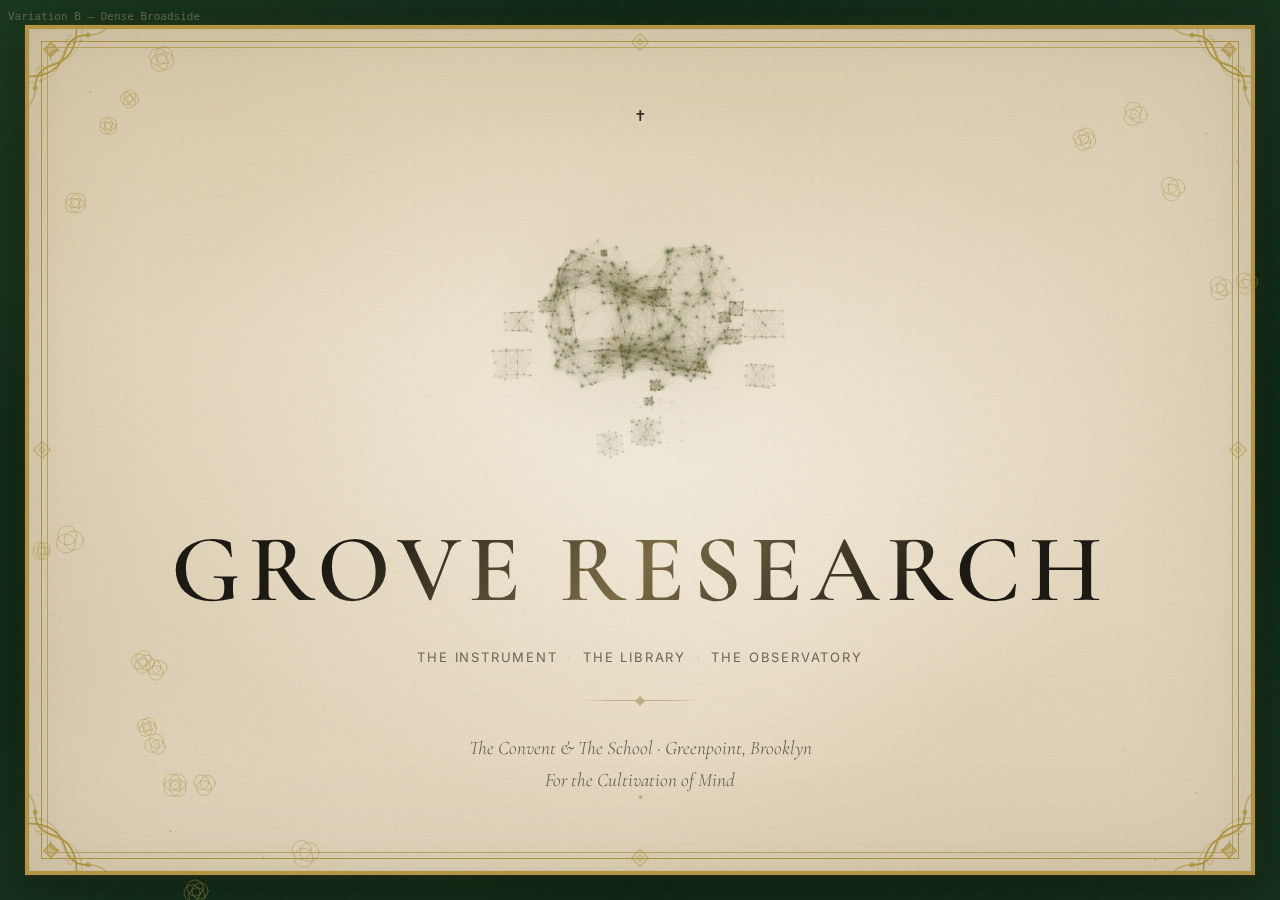
<file: variations/variation-b.html>
<!DOCTYPE html>
<html lang="en">
<head>
  <meta charset="UTF-8">
  <meta name="viewport" content="width=device-width, initial-scale=1.0, viewport-fit=cover">
  <title>Grove Research</title>
  <meta name="description" content="The Instrument, The Library, The Observatory — three capacities that compound. Research infrastructure inside a former Catholic school in Greenpoint, Brooklyn. For the cultivation of mind.">

  <link rel="icon" type="image/svg+xml" href="../assets/favicon.svg">

  <link rel="preconnect" href="https://fonts.googleapis.com">
  <link rel="preconnect" href="https://fonts.gstatic.com" crossorigin>
  <link href="https://fonts.googleapis.com/css2?family=Cormorant+Garamond:ital,wght@0,300;0,500;0,600;0,700;1,300;1,400;1,600&family=Inter:wght@300;400&family=JetBrains+Mono:wght@400&display=swap" rel="stylesheet">

  <link rel="stylesheet" href="../styles/main.css">

  <style>
    /* ============================================================
       VARIATION B — DENSE BROADSIDE
       Compact, scholarly, densely-packed broadside aesthetic
       ============================================================ */

    /* Variation label */
    body::before {
      content: 'Variation B — Dense Broadside';
      position: fixed;
      top: 8px;
      left: 8px;
      z-index: 9999;
      font-family: monospace;
      font-size: 11px;
      color: #8e8672;
      opacity: 0.6;
      pointer-events: none;
    }

    /* Enable scroll snap on content sections */
    .reading {
      scroll-snap-align: start;
      min-height: 80vh;
      padding-top: clamp(2.5rem, 5vh, 4rem);

      /* Maximize density - tight vertical spacing */
      padding-top: clamp(0.75rem, 1.5vh, 1.25rem) !important;
      padding-bottom: clamp(0.75rem, 1.5vh, 1.25rem) !important;

      /* Center the reading container */
      margin: 0 auto;
    }

    /* Center and widen paragraph measure */
    .reading p {
      max-width: 720px;
      margin-left: auto;
      margin-right: auto;

      /* Tighter paragraph spacing */
      margin-bottom: 0.75em;
    }

    /* Replace brown header blocks with minimal inline treatment */
    .bucket-header {
      background: transparent !important;
      padding: 0 0 clamp(0.75rem, 1.5vh, 1rem) !important;
      margin: 0 0 clamp(0.75rem, 1.5vh, 1rem) !important;
      border-top: 2px solid;
      padding-top: clamp(0.75rem, 1.5vh, 1rem);
      text-align: center;
    }

    .bucket-header.fade-in {
      border-color: currentColor;
    }

    /* Instrument gets instrument color */
    #instrument .bucket-header {
      border-top-color: var(--color-instrument);
    }

    /* Library gets library color */
    #library .bucket-header {
      border-top-color: var(--color-library);
    }

    /* Observatory gets observatory color */
    #observatory .bucket-header {
      border-top-color: var(--color-observatory);
    }

    .bucket-header__inner {
      display: block;
      text-align: center;
    }

    .bucket-header__bar {
      display: none;
    }

    .bucket-header__name {
      font-family: var(--font-display);
      font-size: clamp(1.4rem, 2.2vw, 1.8rem);
      font-variant: small-caps;
      color: var(--color-text);
      font-weight: 600;
      letter-spacing: 0.04em;
      display: inline;
    }

    .bucket-header__sub {
      font-family: var(--font-display);
      font-size: clamp(1.4rem, 2.2vw, 1.8rem);
      font-style: italic;
      font-weight: 400;
      margin-top: 0;
      display: inline;
    }

    .bucket-header__name::after {
      content: ' — ';
      font-weight: 400;
      color: var(--color-text-muted);
    }

    /* Tighter content dividers - use thin rules */
    .content-divider {
      margin: clamp(0.5rem, 1vh, 0.75rem) auto !important;
      max-width: 720px;
      font-size: 0;
      line-height: 0;
      height: 0;
      border-top: 1px solid var(--color-rule-faint);
      letter-spacing: 0;
    }

    /* Tighter research questions */
    .rq-grid {
      gap: 0.25rem 2rem;
      margin: 0.5rem auto;
      max-width: 720px;
    }

    .rq {
      margin-bottom: 0.25rem;
    }

    .rq span:last-child {
      font-size: 0.9rem;
    }

    /* Center blockquote */
    .content-blockquote {
      margin-left: auto;
      margin-right: auto;
      max-width: 720px;

      /* Tighter spacing */
      margin-top: clamp(0.5rem, 1vh, 0.75rem);
      margin-bottom: clamp(0.5rem, 1vh, 0.75rem);
    }

    /* Center outputs grid */
    .outputs-label {
      text-align: center;
      margin-bottom: 1rem;
    }

    .outputs-grid {
      max-width: 920px;
      margin-left: auto;
      margin-right: auto;
      gap: 0.75rem 1.5rem;
    }

    /* Center compound diagram */
    .compound {
      margin: 1rem auto 0.5rem;
      max-width: 720px;
    }

    /* Preamble section gets snap alignment too */
    #preamble {
      scroll-snap-align: start;
      min-height: 80vh;
      padding-top: clamp(2.5rem, 5vh, 4rem);
      padding-bottom: clamp(0.75rem, 1.5vh, 1.25rem);
      max-width: var(--content-wide);
      margin: 0 auto;
    }

    #preamble p {
      max-width: 720px;
      margin-left: auto;
      margin-right: auto;
      margin-bottom: 0.75em;
    }

    /* Closing section */
    #closing {
      scroll-snap-align: start;
      min-height: 80vh;
      padding-top: clamp(2.5rem, 5vh, 4rem);
    }

    #closing p {
      max-width: 720px;
      margin-left: auto;
      margin-right: auto;
      margin-bottom: 0.75em;
    }

    #closing .cross-ornament {
      margin: clamp(1.5rem, 3vh, 2.5rem) 0 clamp(1rem, 2vh, 1.5rem);
    }

    /* Tighter spacing on closing footer text */
    #closing > div:last-child {
      padding-bottom: 3rem;
      line-height: 1.6;
    }
  </style>
</head>
<body>

  <!-- ═══════════════════ ORNAMENTAL FRAME ═══════════════════ -->
  <div class="page-frame" aria-hidden="true">
    <!-- Corner flourishes -->
    <svg class="frame-corner frame-corner--tl" viewBox="0 0 70 70" width="100" height="100">
      <g fill="none" stroke="#a8903c" stroke-linecap="round" stroke-linejoin="round">
        <path d="M34,0 C34,14 28,23 17,26 C9,28 5,33 5,42" stroke-width="1.1"/>
        <path d="M0,34 C14,34 23,28 26,17 C28,9 33,5 42,5" stroke-width="1.1"/>
        <path d="M38,0 C38,13 32,21 22,23 C14,25 10,29 9,37" stroke-width="0.5" opacity="0.65"/>
        <path d="M0,38 C13,38 21,32 23,22 C25,14 29,10 37,9" stroke-width="0.5" opacity="0.65"/>
        <path d="M5,42 C5,48 3,52 0,55" stroke-width="0.8" opacity="0.7"/>
        <path d="M42,5 C48,5 52,3 55,0" stroke-width="0.8" opacity="0.7"/>
        <path d="M20,16 C16,16 14,19 16,22" stroke-width="0.75" opacity="0.65"/>
        <path d="M16,20 C16,16 19,14 22,16" stroke-width="0.75" opacity="0.65"/>
        <path d="M12,28 C10,25 7,26 8,29 C6,27 4,29 6,31" stroke-width="0.55" opacity="0.65"/>
        <path d="M28,12 C25,10 26,7 29,8 C27,6 29,4 31,6" stroke-width="0.55" opacity="0.65"/>
        <path d="M16,10 L21,15 L16,20 L11,15 Z" fill="#a8903c" fill-opacity="0.25" stroke-width="0.75"/>
        <path d="M16,12 L19,15 L16,18 L13,15 Z" fill="none" stroke-width="0.4" opacity="0.7"/>
        <circle cx="5" cy="42" r="1.8" fill="#a8903c" fill-opacity="0.65" stroke="none"/>
        <circle cx="42" cy="5" r="1.8" fill="#a8903c" fill-opacity="0.65" stroke="none"/>
        <circle cx="9" cy="37" r="1.1" fill="#a8903c" fill-opacity="0.35" stroke="none"/>
        <circle cx="37" cy="9" r="1.1" fill="#a8903c" fill-opacity="0.35" stroke="none"/>
      </g>
    </svg>
    <svg class="frame-corner frame-corner--tr" viewBox="0 0 70 70" width="100" height="100">
      <g fill="none" stroke="#a8903c" stroke-linecap="round" stroke-linejoin="round">
        <path d="M34,0 C34,14 28,23 17,26 C9,28 5,33 5,42" stroke-width="1.1"/>
        <path d="M0,34 C14,34 23,28 26,17 C28,9 33,5 42,5" stroke-width="1.1"/>
        <path d="M38,0 C38,13 32,21 22,23 C14,25 10,29 9,37" stroke-width="0.5" opacity="0.65"/>
        <path d="M0,38 C13,38 21,32 23,22 C25,14 29,10 37,9" stroke-width="0.5" opacity="0.65"/>
        <path d="M5,42 C5,48 3,52 0,55" stroke-width="0.8" opacity="0.7"/>
        <path d="M42,5 C48,5 52,3 55,0" stroke-width="0.8" opacity="0.7"/>
        <path d="M20,16 C16,16 14,19 16,22" stroke-width="0.75" opacity="0.65"/>
        <path d="M16,20 C16,16 19,14 22,16" stroke-width="0.75" opacity="0.65"/>
        <path d="M12,28 C10,25 7,26 8,29 C6,27 4,29 6,31" stroke-width="0.55" opacity="0.65"/>
        <path d="M28,12 C25,10 26,7 29,8 C27,6 29,4 31,6" stroke-width="0.55" opacity="0.65"/>
        <path d="M16,10 L21,15 L16,20 L11,15 Z" fill="#a8903c" fill-opacity="0.25" stroke-width="0.75"/>
        <path d="M16,12 L19,15 L16,18 L13,15 Z" fill="none" stroke-width="0.4" opacity="0.7"/>
        <circle cx="5" cy="42" r="1.8" fill="#a8903c" fill-opacity="0.65" stroke="none"/>
        <circle cx="42" cy="5" r="1.8" fill="#a8903c" fill-opacity="0.65" stroke="none"/>
        <circle cx="9" cy="37" r="1.1" fill="#a8903c" fill-opacity="0.35" stroke="none"/>
        <circle cx="37" cy="9" r="1.1" fill="#a8903c" fill-opacity="0.35" stroke="none"/>
      </g>
    </svg>
    <svg class="frame-corner frame-corner--bl" viewBox="0 0 70 70" width="100" height="100">
      <g fill="none" stroke="#a8903c" stroke-linecap="round" stroke-linejoin="round">
        <path d="M34,0 C34,14 28,23 17,26 C9,28 5,33 5,42" stroke-width="1.1"/>
        <path d="M0,34 C14,34 23,28 26,17 C28,9 33,5 42,5" stroke-width="1.1"/>
        <path d="M38,0 C38,13 32,21 22,23 C14,25 10,29 9,37" stroke-width="0.5" opacity="0.65"/>
        <path d="M0,38 C13,38 21,32 23,22 C25,14 29,10 37,9" stroke-width="0.5" opacity="0.65"/>
        <path d="M5,42 C5,48 3,52 0,55" stroke-width="0.8" opacity="0.7"/>
        <path d="M42,5 C48,5 52,3 55,0" stroke-width="0.8" opacity="0.7"/>
        <path d="M20,16 C16,16 14,19 16,22" stroke-width="0.75" opacity="0.65"/>
        <path d="M16,20 C16,16 19,14 22,16" stroke-width="0.75" opacity="0.65"/>
        <path d="M12,28 C10,25 7,26 8,29 C6,27 4,29 6,31" stroke-width="0.55" opacity="0.65"/>
        <path d="M28,12 C25,10 26,7 29,8 C27,6 29,4 31,6" stroke-width="0.55" opacity="0.65"/>
        <path d="M16,10 L21,15 L16,20 L11,15 Z" fill="#a8903c" fill-opacity="0.25" stroke-width="0.75"/>
        <path d="M16,12 L19,15 L16,18 L13,15 Z" fill="none" stroke-width="0.4" opacity="0.7"/>
        <circle cx="5" cy="42" r="1.8" fill="#a8903c" fill-opacity="0.65" stroke="none"/>
        <circle cx="42" cy="5" r="1.8" fill="#a8903c" fill-opacity="0.65" stroke="none"/>
        <circle cx="9" cy="37" r="1.1" fill="#a8903c" fill-opacity="0.35" stroke="none"/>
        <circle cx="37" cy="9" r="1.1" fill="#a8903c" fill-opacity="0.35" stroke="none"/>
      </g>
    </svg>
    <svg class="frame-corner frame-corner--br" viewBox="0 0 70 70" width="100" height="100">
      <g fill="none" stroke="#a8903c" stroke-linecap="round" stroke-linejoin="round">
        <path d="M34,0 C34,14 28,23 17,26 C9,28 5,33 5,42" stroke-width="1.1"/>
        <path d="M0,34 C14,34 23,28 26,17 C28,9 33,5 42,5" stroke-width="1.1"/>
        <path d="M38,0 C38,13 32,21 22,23 C14,25 10,29 9,37" stroke-width="0.5" opacity="0.65"/>
        <path d="M0,38 C13,38 21,32 23,22 C25,14 29,10 37,9" stroke-width="0.5" opacity="0.65"/>
        <path d="M5,42 C5,48 3,52 0,55" stroke-width="0.8" opacity="0.7"/>
        <path d="M42,5 C48,5 52,3 55,0" stroke-width="0.8" opacity="0.7"/>
        <path d="M20,16 C16,16 14,19 16,22" stroke-width="0.75" opacity="0.65"/>
        <path d="M16,20 C16,16 19,14 22,16" stroke-width="0.75" opacity="0.65"/>
        <path d="M12,28 C10,25 7,26 8,29 C6,27 4,29 6,31" stroke-width="0.55" opacity="0.65"/>
        <path d="M28,12 C25,10 26,7 29,8 C27,6 29,4 31,6" stroke-width="0.55" opacity="0.65"/>
        <path d="M16,10 L21,15 L16,20 L11,15 Z" fill="#a8903c" fill-opacity="0.25" stroke-width="0.75"/>
        <path d="M16,12 L19,15 L16,18 L13,15 Z" fill="none" stroke-width="0.4" opacity="0.7"/>
        <circle cx="5" cy="42" r="1.8" fill="#a8903c" fill-opacity="0.65" stroke="none"/>
        <circle cx="42" cy="5" r="1.8" fill="#a8903c" fill-opacity="0.65" stroke="none"/>
        <circle cx="9" cy="37" r="1.1" fill="#a8903c" fill-opacity="0.35" stroke="none"/>
        <circle cx="37" cy="9" r="1.1" fill="#a8903c" fill-opacity="0.35" stroke="none"/>
      </g>
    </svg>
    <!-- Side diamond ornaments -->
    <svg class="frame-diamond frame-diamond--top" viewBox="0 0 20 20" width="20" height="20">
      <path d="M10,1.5 L18.5,10 L10,18.5 L1.5,10 Z" fill="none" stroke="#a8903c" stroke-width="0.9"/>
      <path d="M10,5 L15,10 L10,15 L5,10 Z" fill="#a8903c" fill-opacity="0.2" stroke="none"/>
      <path d="M10,6.5 L13.5,10 L10,13.5 L6.5,10 Z" fill="none" stroke="#a8903c" stroke-width="0.4" opacity="0.7"/>
    </svg>
    <svg class="frame-diamond frame-diamond--bottom" viewBox="0 0 20 20" width="20" height="20">
      <path d="M10,1.5 L18.5,10 L10,18.5 L1.5,10 Z" fill="none" stroke="#a8903c" stroke-width="0.9"/>
      <path d="M10,5 L15,10 L10,15 L5,10 Z" fill="#a8903c" fill-opacity="0.2" stroke="none"/>
      <path d="M10,6.5 L13.5,10 L10,13.5 L6.5,10 Z" fill="none" stroke="#a8903c" stroke-width="0.4" opacity="0.7"/>
    </svg>
    <svg class="frame-diamond frame-diamond--left" viewBox="0 0 20 20" width="20" height="20">
      <path d="M10,1.5 L18.5,10 L10,18.5 L1.5,10 Z" fill="none" stroke="#a8903c" stroke-width="0.9"/>
      <path d="M10,5 L15,10 L10,15 L5,10 Z" fill="#a8903c" fill-opacity="0.2" stroke="none"/>
      <path d="M10,6.5 L13.5,10 L10,13.5 L6.5,10 Z" fill="none" stroke="#a8903c" stroke-width="0.4" opacity="0.7"/>
    </svg>
    <svg class="frame-diamond frame-diamond--right" viewBox="0 0 20 20" width="20" height="20">
      <path d="M10,1.5 L18.5,10 L10,18.5 L1.5,10 Z" fill="none" stroke="#a8903c" stroke-width="0.9"/>
      <path d="M10,5 L15,10 L10,15 L5,10 Z" fill="#a8903c" fill-opacity="0.2" stroke="none"/>
      <path d="M10,6.5 L13.5,10 L10,13.5 L6.5,10 Z" fill="none" stroke="#a8903c" stroke-width="0.4" opacity="0.7"/>
    </svg>
  </div>

  <!-- ═══════════════════ SCROLLING PAGE ═══════════════════ -->
  <main class="page" id="page">

    <!-- ═══════════════════ HERO ═══════════════════ -->
    <section class="section section--hero" id="hero">
      <div class="hero__content">
        <div class="cross-ornament" aria-hidden="true" style="margin-bottom:1.5rem">&#x271D;</div>

        <canvas class="hero__cloud" aria-hidden="true"></canvas>

        <h1 class="hero__title">GROVE RESEARCH</h1>

        <p class="hero__descriptors">
          <span>The Instrument</span><span class="dot">&middot;</span><span>The Library</span><span class="dot">&middot;</span><span>The Observatory</span>
        </p>

        <div class="hero__rule" aria-hidden="true"></div>

        <p class="hero__tagline">
          The Convent &amp; The School &middot; Greenpoint, Brooklyn<br>
          <em>For the Cultivation of Mind</em>
        </p>
      </div>

      <div class="hero__scroll" aria-hidden="true">
        <span class="hero__scroll-dot"></span>
      </div>
    </section>


    <!-- ═══════════════════ PREAMBLE ═══════════════════ -->
    <div class="reading fade-in" id="preamble">
      <p>Research infrastructure inside a former Catholic school in Greenpoint, Brooklyn. Two buildings &mdash; The Convent and The School &mdash; running local compute, governing sovereign data, building AI tooling and accumulating a library that cannot be replicated elsewhere.</p>

      <p>You don&rsquo;t come here to access what we have. You come because this is where we capture what you carry. The space, the community, the programs are engineered to evoke the thinking that matters. The instruments are precise enough to record it when it happens.</p>

      <p style="font-weight:600; color:var(--color-text); margin-bottom:0.5em">Three capacities. They compound.</p>

      <div class="compound fade-in">
        <div class="compound__track">
          <div class="compound__box">
            <div class="compound__name">THE INSTRUMENT</div>
            <div class="compound__verb" style="color:var(--color-instrument)">Read / Write</div>
          </div>
          <div class="compound__arrow" aria-hidden="true">&rarr;</div>
          <div class="compound__box">
            <div class="compound__name">THE LIBRARY</div>
            <div class="compound__verb" style="color:var(--color-library)">Remember</div>
          </div>
          <div class="compound__arrow" aria-hidden="true">&rarr;</div>
          <div class="compound__box">
            <div class="compound__name">THE OBSERVATORY</div>
            <div class="compound__verb" style="color:var(--color-observatory)">Reason</div>
          </div>
        </div>
        <div class="compound__return" aria-hidden="true"></div>
        <p class="compound__caption"><em>The Instrument captures. The Library accumulates. The Observatory directs. Each makes the others more capable.</em></p>
      </div>
    </div>

    <div class="content-divider" aria-hidden="true">&mdash;&mdash;&mdash;&mdash;&mdash;&mdash;&mdash;</div>


    <!-- ═══════════════════════════════════════════════════════ -->
    <!-- I — THE INSTRUMENT                                      -->
    <!-- ═══════════════════════════════════════════════════════ -->
    <div class="reading" id="instrument">
      <div class="bucket-header fade-in">
        <div class="bucket-header__inner">
          <div class="bucket-header__bar" style="background:var(--color-instrument)"></div>
          <div>
            <div class="bucket-header__name">THE INSTRUMENT</div>
            <div class="bucket-header__sub" style="color:var(--color-instrument)">Read / Write</div>
          </div>
        </div>
      </div>

      <p class="fade-in">R&amp;D into building the thing that builds everything else. Assessment first: what does a thirty-person research community actually need from local compute? Where are the breakpoints between local and cloud? What must be sovereign? Then build.</p>

      <p class="fade-in">Three hardware scales. <strong>The Basement</strong>: local GPU cluster, TEE-attested &mdash; every output carries cryptographic proof of model identity, hardware state, input provenance. Models fine-tuned on the institution&rsquo;s corpus &mdash; models that know the community&rsquo;s vocabulary, ongoing arguments, unresolved questions. <strong>The Pocket</strong>: mobile agents that capture what you encounter, route it to the right place, surface what&rsquo;s relevant from the Library. <strong>The Room</strong>: spatial sensing that makes the building a responsive research environment &mdash; consent-gated, locally processed. The room remembers conversations and knows when to surface connections.</p>

      <p class="fade-in">Six software operations &mdash; capture, route, reason, coordinate, enrich, store &mdash; the full cycle of an instrument that perceives a community and acts within it. Consent baked into every layer: physical token opt-in, cryptographic receipts, post-hoc redaction. Thirty researchers are simultaneously the development team and the test population. The Instrument improves continuously.</p>

      <div class="rq-grid">
        <div class="rq fade-in"><span class="rq__arrow">&rarr;</span><span>What hardware and software configuration enables genuinely useful local AI for a small research community?</span></div>
        <div class="rq fade-in"><span class="rq__arrow">&rarr;</span><span>How do you build capture systems where consent architecture is the design, not an afterthought?</span></div>
      </div>
    </div>

    <div class="content-divider" aria-hidden="true">&mdash;&mdash;&mdash;&mdash;&mdash;&mdash;&mdash;</div>


    <!-- ═══════════════════════════════════════════════════════ -->
    <!-- II — THE LIBRARY                                        -->
    <!-- ═══════════════════════════════════════════════════════ -->
    <div class="reading" id="library">
      <div class="bucket-header fade-in">
        <div class="bucket-header__inner">
          <div class="bucket-header__bar" style="background:var(--color-library)"></div>
          <div>
            <div class="bucket-header__name">THE LIBRARY</div>
            <div class="bucket-header__sub" style="color:var(--color-library)">Remember</div>
          </div>
        </div>
      </div>

      <p class="fade-in">Directed accumulation of irreplaceable data &mdash; captured, contributed, acquired, generated &mdash; organized by an ontology that is itself a research artifact and an act of intellectual influence. The Library is a position, not a collection.</p>

      <p class="fade-in">Data is becoming the most consequential asset class. Whoever names the categories shapes the discourse. Whoever builds the ontology people think with has shaped the field before the field knows it. This requires perceptive understanding of where data is going, domain experts who see what generalists miss, taste in combination and extraction, and intelligence in memetics &mdash; understanding how schemas propagate, get adopted, and become load-bearing infrastructure for entire fields.</p>

      <p class="fade-in">What feeds it: member-contributed data &mdash; AI conversation histories, reading lists, personal knowledge graphs, project archives. Conversations captured by the Instrument &mdash; transcribed, speaker-attributed, cross-referenced. Strategic partnerships for irreplaceable collections. Content-addressed storage makes it tamper-evident. Knowledge graphs grow denser with every addition. A multimodal embedding space enables semantic search across everything.</p>

      <p class="fade-in">Old libraries: you came because that&rsquo;s where the scrolls were. This library: you come because this is how you write to it. The building is a machine for turning the presence of interesting people into persistent, compounding institutional knowledge.</p>

      <div class="content-blockquote fade-in">
        <p>A hundred dinners. The three where something genuinely new was thought. The system that can eventually identify which three.</p>
      </div>

      <div class="rq-grid">
        <div class="rq fade-in"><span class="rq__arrow">&rarr;</span><span>How does the organization of a collection shape the research it enables &mdash; and can that structure itself be a primary intellectual contribution?</span></div>
        <div class="rq fade-in"><span class="rq__arrow">&rarr;</span><span>What ontological and taxonomic choices made now will still be load-bearing in twenty years?</span></div>
      </div>
    </div>

    <div class="content-divider" aria-hidden="true">&mdash;&mdash;&mdash;&mdash;&mdash;&mdash;&mdash;</div>


    <!-- ═══════════════════════════════════════════════════════ -->
    <!-- III — THE OBSERVATORY                                   -->
    <!-- ═══════════════════════════════════════════════════════ -->
    <div class="reading" id="observatory">
      <div class="bucket-header fade-in">
        <div class="bucket-header__inner">
          <div class="bucket-header__bar" style="background:var(--color-observatory)"></div>
          <div>
            <div class="bucket-header__name">THE OBSERVATORY</div>
            <div class="bucket-header__sub" style="color:var(--color-observatory)">Reason</div>
          </div>
        </div>
      </div>

      <p class="fade-in">Thinking about thinking. The Instrument builds capacity. The Library accumulates substrate. The Observatory determines what to build, what to accumulate, and whether it&rsquo;s working.</p>

      <p class="fade-in">Sets research priorities. Studies how individuals interact with the tools &mdash; what&rsquo;s friction, what&rsquo;s flow, what disappears into cognition. Studies how the community&rsquo;s relationship with its infrastructure evolves over time. Evaluates whether tools increase or decrease the agency of the people using them. Values become testable hypotheses rather than slogans.</p>

      <p class="fade-in">The primary contribution is namespace &mdash; names for phenomena nobody else can see because nobody else has this combination of instruments and data. Every analytical output carries proof of what model produced it, on what data, under what assumptions.</p>

      <p class="fade-in">The recursive problem: the Observatory reasons about the system it&rsquo;s part of. Partial answers: external input from fellows and visiting researchers, structured adversarial process, empirical grounding, published commitments.</p>

      <p class="fade-in" style="font-style:italic; color:var(--color-text-soft)">Who prompts the prompter.</p>

      <div class="rq-grid">
        <div class="rq fade-in"><span class="rq__arrow">&rarr;</span><span>How do you measure whether a tool increases or decreases the agency of its user?</span></div>
        <div class="rq fade-in"><span class="rq__arrow">&rarr;</span><span>Does the Library&rsquo;s organization shape what the community can think?</span></div>
      </div>
    </div>

    <div class="content-divider" aria-hidden="true">&mdash;&mdash;&mdash;&mdash;&mdash;&mdash;&mdash;</div>


    <!-- ═══════════════════ CLOSING ═══════════════════ -->
    <div class="reading" id="closing">

      <div class="outputs-label fade-in">WHAT COMES OUT</div>
      <div class="outputs-grid fade-in">
        <div>
          <div class="outputs-grid__label" style="color:var(--color-instrument)">INSTRUMENT</div>
          <p>Open-source agent framework. Local AI architecture specs. Hardware build guides at three scales.</p>
        </div>
        <div>
          <div class="outputs-grid__label" style="color:var(--color-library)">LIBRARY</div>
          <p>Unique datasets. The cross-domain ontology. The building as documented research artifact.</p>
        </div>
        <div>
          <div class="outputs-grid__label" style="color:var(--color-observatory)">OBSERVATORY</div>
          <p>Frameworks and naming. HCI research at both scales. Design patterns for human-centric AI infrastructure.</p>
        </div>
      </div>

      <p class="fade-in" style="font-style:italic; color:var(--color-text-soft); text-align:center; max-width:none; margin:2rem 0">The proof &mdash; or the documented failure mode &mdash; that a small, dense, sovereign community can produce more genuine understanding than institutions a hundred times its size.</p>

      <div class="content-divider" aria-hidden="true">&mdash;&mdash;&mdash;&mdash;&mdash;&mdash;&mdash;</div>

      <p class="fade-in">Local compute. Open protocols. Open-weight models. Members exit with their data. Every tool ships open-source.</p>

      <p class="fade-in" style="font-weight:600; color:var(--color-text)">The building is not where the research happens. The building is the research.</p>

      <div class="cross-ornament fade-in" style="margin:4.5rem 0 1.875rem" aria-hidden="true">&#x271D;</div>

      <div class="fade-in" style="text-align:center;font-family:var(--font-display);font-size:var(--size-tiny);color:var(--color-text-muted);letter-spacing:0.06em;line-height:1.75;padding-bottom:5rem">
        The Convent &amp; The School &middot; Greenpoint, Brooklyn<br>
        <em>For the Cultivation of Mind</em><br>
        February 2026
      </div>
    </div>

  </main>

  <script src="../scripts/main.js"></script>
</body>
</html>
</file>
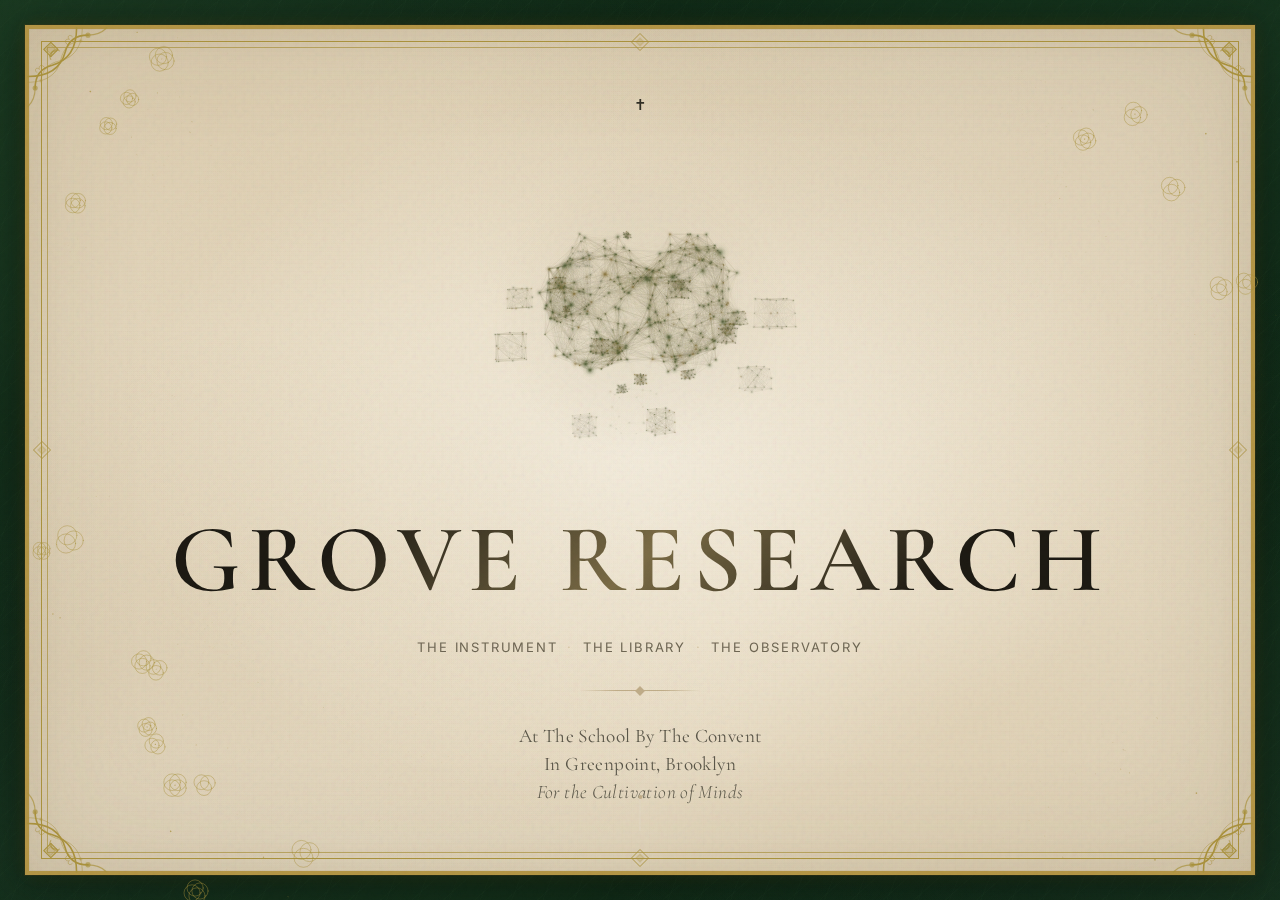
<file: variations/variation-c.html>
<!DOCTYPE html>
<html lang="en">
<head>
  <meta charset="UTF-8">
  <meta name="viewport" content="width=device-width, initial-scale=1.0, viewport-fit=cover">
  <title>Grove Research</title>
  <meta name="description" content="The Instrument, The Library, The Observatory — three capacities that compound. At The School By The Convent, in Greenpoint, Brooklyn. For the Cultivation of Minds.">

  <link rel="icon" type="image/svg+xml" href="../assets/favicon.svg">

  <link rel="preconnect" href="https://fonts.googleapis.com">
  <link rel="preconnect" href="https://fonts.gstatic.com" crossorigin>
  <link href="https://fonts.googleapis.com/css2?family=Cormorant+Garamond:ital,wght@0,300;0,500;0,600;0,700;1,300;1,400;1,600&family=Inter:wght@300;400&family=JetBrains+Mono:wght@400&display=swap" rel="stylesheet">

  <link rel="stylesheet" href="../styles/main.css">

  <style>
    /* ============================================================
       VARIATION C — EDITORIAL BANDS (Refined)
       High-end magazine / exhibition catalog treatment
       Viewport-adaptive: all sections fit one screen
       ============================================================ */

    /* ═══ SCROLL SNAP ═══ */
    .page {
      scroll-snap-type: y mandatory;
      scroll-behavior: smooth;
    }

    /* Each section snaps and fills exactly one visible page */
    .reading {
      min-height: 100%;
      scroll-snap-align: start;
      scroll-snap-stop: always;
      display: flex;
      flex-direction: column;
      justify-content: center;
      padding: clamp(0.75rem, 1.5vh, 1.5rem) 0;
      max-width: none;
      padding-left: 0;
      padding-right: 0;
    }

    /* Content dividers between snap sections — invisible during snap */
    .content-divider {
      display: none;
    }

    /* Exception: divider inside #closing stays visible */
    #closing .content-divider {
      display: block;
      height: 0;
      border: none;
      border-top: 1px solid var(--color-rule);
      width: 60px;
      margin: clamp(0.4rem, 0.8vh, 0.75rem) auto;
      overflow: hidden;
      font-size: 0;
      text-indent: -9999px;
    }

    /* ═══ FULL-WIDTH BACKGROUND BANDS ═══ */
    #preamble  { background-color: var(--color-bg); }
    #instrument { background-color: #ecdcc4; }  /* warmer, more amber */
    #library    { background-color: #e4e0c8; }  /* greener, more sage */
    #observatory { background-color: #e2ddd2; }  /* cooler, more stone */
    #closing    { background-color: var(--color-bg); }

    /* ═══ INNER CONTENT CENTERING ═══ */
    .reading > * {
      max-width: var(--content-wide);
      margin-left: auto;
      margin-right: auto;
      padding-left: var(--section-pad-x);
      padding-right: var(--section-pad-x);
    }

    /* ═══ VIEWPORT-ADAPTIVE TYPOGRAPHY ═══ */
    /* Font sizes and spacing scale with viewport height
       so content fits on any screen size */
    .reading p {
      max-width: 640px;
      margin-left: auto;
      margin-right: auto;
      font-size: clamp(0.84rem, 1.65vh, 1.08rem);
      line-height: 1.62;
      margin-bottom: clamp(0.6em, 1.2vh, 1.1em);
    }

    /* Last paragraph in a section: no trailing margin */
    .reading p:last-of-type {
      margin-bottom: 0;
    }

    /* Bold inline text should stand out slightly */
    .reading p strong {
      font-weight: 600;
      color: var(--color-text);
    }

    /* ═══ CENTER EVERYTHING ═══ */
    .compound {
      max-width: 640px !important;
      margin-left: auto !important;
      margin-right: auto !important;
      margin-top: clamp(0.5rem, 1vh, 1rem);
      margin-bottom: clamp(0.25rem, 0.5vh, 0.5rem);
    }

    .compound__box {
      padding: clamp(0.4rem, 0.8vh, 0.75rem) 1.25rem;
    }

    .compound__return {
      height: clamp(6px, 1vh, 12px);
    }

    .compound__caption {
      margin-top: clamp(0.25rem, 0.5vh, 0.5rem);
    }

    .compound__caption em {
      font-size: clamp(0.8rem, 1.4vh, 0.94rem);
    }

    .content-blockquote {
      max-width: 640px;
      margin-left: auto;
      margin-right: auto;
      margin-top: clamp(0.3rem, 0.6vh, 0.75rem);
      margin-bottom: clamp(0.3rem, 0.6vh, 0.75rem);
      padding-left: 1.5rem;
    }

    .content-blockquote p {
      font-size: clamp(0.92rem, 1.7vh, 1.12rem) !important;
      font-style: italic !important;
      margin-bottom: 0 !important;
      line-height: 1.55 !important;
    }

    .outputs-grid {
      max-width: 900px;
      margin-left: auto;
      margin-right: auto;
    }

    .outputs-grid p {
      font-size: clamp(0.8rem, 1.4vh, 0.94rem) !important;
      line-height: 1.5;
    }

    .outputs-grid__label {
      font-size: clamp(0.75rem, 1.3vh, 0.9rem) !important;
      margin-bottom: 0.2rem;
    }

    .outputs-label {
      text-align: center;
      max-width: none !important;
      margin-bottom: clamp(0.5rem, 1vh, 1rem);
      font-size: clamp(0.55rem, 1vh, 0.65rem);
    }

    /* ═══ EDITORIAL HEADERS (replaces brown blocks) ═══ */
    .bucket-header {
      background: transparent !important;
      padding: 0 !important;
      margin: 0 auto clamp(0.4rem, 0.8vh, 0.75rem) auto !important;
      text-align: center;
      max-width: 640px !important;
    }

    .bucket-header__inner {
      display: block !important;
    }

    .bucket-header__bar {
      display: none !important;
    }

    .bucket-header__name {
      font-family: var(--font-display) !important;
      font-size: clamp(1.6rem, 3.5vh, 2.8rem) !important;
      font-weight: 300 !important;
      letter-spacing: 0.08em !important;
      color: var(--color-text) !important;
      text-align: center;
      line-height: 1.1;
      margin-bottom: clamp(0.15rem, 0.3vh, 0.4rem);
    }

    .bucket-header__sub {
      font-family: var(--font-display) !important;
      font-size: clamp(0.95rem, 1.8vh, 1.35rem) !important;
      font-style: italic;
      text-align: center;
      display: block;
      margin-top: 0;
    }

    /* Ornamental rule below header */
    .bucket-header::after {
      content: '';
      display: block;
      width: 140px;
      height: 1px;
      background: linear-gradient(to right, transparent, var(--color-rule) 25%, var(--color-rule) 75%, transparent);
      margin: clamp(0.4rem, 0.8vh, 0.75rem) auto clamp(0.6rem, 1.2vh, 1.25rem);
      position: relative;
    }

    /* Diamond centerpoint on header rule */
    .bucket-header::before {
      content: none;
    }

    /* ═══ RESEARCH QUESTIONS AS PULL QUOTES ═══ */
    .rq-grid {
      display: block;
      max-width: 640px;
      margin-left: auto;
      margin-right: auto;
      margin-top: clamp(0.25rem, 0.5vh, 0.5rem);
    }

    .rq {
      font-family: var(--font-display) !important;
      font-size: clamp(0.78rem, 1.35vh, 0.95rem) !important;
      font-style: italic !important;
      color: var(--color-text-soft) !important;
      border-top: 1px solid var(--color-rule-light);
      border-bottom: none;
      padding: clamp(0.4rem, 0.7vh, 0.75rem) 0;
      margin: 0 auto;
      text-align: center;
      display: block !important;
      max-width: 640px;
      line-height: 1.45;
    }

    /* Only the last RQ gets a bottom border (closing the set) */
    .rq-grid .rq:last-child {
      border-bottom: 1px solid var(--color-rule-light);
    }

    .rq__arrow {
      display: none !important;
    }

    .rq span:last-child {
      font-family: inherit !important;
      font-size: inherit !important;
      font-style: inherit !important;
      color: inherit !important;
    }

    /* ═══ CLOSING SECTION ═══ */
    .closing__compound-output {
      font-style: italic;
      color: var(--color-text-soft);
      text-align: center;
      max-width: 640px !important;
      margin: clamp(0.5rem, 1vh, 1.25rem) auto !important;
      font-size: clamp(0.92rem, 1.7vh, 1.12rem) !important;
      line-height: 1.55;
    }

    .reading p.closing__sovereignty {
      text-align: center;
      max-width: none !important;
      margin: clamp(0.25rem, 0.5vh, 0.5rem) auto !important;
      font-size: clamp(0.84rem, 1.5vh, 1rem) !important;
    }

    .reading p.closing__final {
      font-weight: 600 !important;
      color: var(--color-text);
      text-align: center;
      max-width: none !important;
      margin: clamp(0.25rem, 0.5vh, 0.75rem) auto !important;
      font-size: clamp(0.9rem, 1.6vh, 1.1rem) !important;
    }

    .closing__footer {
      text-align: center;
      font-family: var(--font-display);
      font-size: clamp(0.6rem, 1.1vh, 0.75rem);
      color: var(--color-text-muted);
      letter-spacing: 0.06em;
      line-height: 1.65;
      max-width: none !important;
      padding-bottom: clamp(0.5rem, 1vh, 2rem);
    }

    /* Observatory koan — standalone italic line */
    .observatory__koan {
      font-style: italic;
      color: var(--color-text-soft);
      text-align: center;
      margin-top: clamp(0.15rem, 0.3vh, 0.3rem) !important;
      margin-bottom: 0 !important;
      font-size: clamp(0.9rem, 1.6vh, 1.08rem) !important;
    }

    /* ═══ PREAMBLE TUNING ═══ */
    .reading p.preamble__capacities {
      font-weight: 600 !important;
      color: var(--color-text);
      margin-bottom: clamp(0.15rem, 0.3vh, 0.3rem) !important;
      font-size: clamp(0.9rem, 1.6vh, 1.1rem) !important;
      text-align: center;
    }

    /* ═══ COMPOUND DIAGRAM REFINEMENTS ═══ */
    .compound__box {
      border: 1.5px solid var(--color-rule);
      background: rgba(226, 216, 196, 0.4);
    }

    .compound__arrow {
      font-size: 1rem;
      color: var(--color-rule);
      padding: 0 0.75rem;
    }

    /* Library blockquote: more presence on sage background */
    #library .content-blockquote {
      border-left-width: 3px;
      padding-left: 1.5rem;
    }

    /* ═══ STAGGER DELAYS FOR SNAP-SCROLL REVEALS ═══ */
    .reading .bucket-header.fade-in { transition-delay: 0s; }
    .reading p.fade-in:nth-of-type(1) { transition-delay: 0.08s; }
    .reading p.fade-in:nth-of-type(2) { transition-delay: 0.15s; }
    .reading p.fade-in:nth-of-type(3) { transition-delay: 0.22s; }
    .reading p.fade-in:nth-of-type(4) { transition-delay: 0.28s; }
    .reading .rq-grid .rq.fade-in:nth-child(1) { transition-delay: 0.3s; }
    .reading .rq-grid .rq.fade-in:nth-child(2) { transition-delay: 0.4s; }
    .reading .compound.fade-in { transition-delay: 0.2s; }
    .reading .content-blockquote.fade-in { transition-delay: 0.25s; }

    /* Faster fade-in for snap contexts */
    .fade-in {
      transition: opacity 0.6s cubic-bezier(0.25, 0.1, 0.25, 1),
                  transform 0.6s cubic-bezier(0.25, 0.1, 0.25, 1) !important;
    }

    /* Allow fast-scrollers to skip middle sections */
    .reading {
      scroll-snap-stop: normal;
    }
    #preamble, #closing {
      scroll-snap-stop: always;
    }

    /* ═══ HERO TAGLINE REFINEMENTS ═══ */
    .hero__tagline {
      font-style: normal;
      font-weight: 400;
      letter-spacing: 0.02em;
      line-height: 1.45;
    }

    .hero__tagline em {
      font-style: italic;
      font-weight: 300;
    }

    /* Descriptors: muted but still meets WCAG large-text threshold */
    .hero__descriptors {
      color: var(--color-text-muted);
    }

    /* Hero title: tighter tracking for better serif cadence */
    .hero__title {
      letter-spacing: 0.08em;
    }

    /* Hide scroll indicator on very short viewports */
    @media (max-height: 700px) {
      .hero__scroll {
        display: none;
      }
    }

    /* ═══ RESPONSIVE ═══ */
    @media (max-width: 900px) {
      .reading {
        min-height: auto;
        scroll-snap-align: none;
        scroll-snap-stop: auto;
        padding: 2rem 0;
      }

      .page {
        scroll-snap-type: none;
      }

      .reading p {
        font-size: clamp(0.9rem, 4vw, 1.05rem);
        line-height: 1.62;
        margin-bottom: 0.85em;
      }

      .bucket-header__name {
        font-size: clamp(1.6rem, 6vw, 2rem) !important;
      }

      .bucket-header__sub {
        font-size: clamp(1rem, 3.5vw, 1.2rem) !important;
      }

      .rq {
        font-size: clamp(0.9rem, 3.5vw, 1.05rem) !important;
      }

      .content-divider {
        height: auto;
        margin: 1.5rem auto;
        width: 60px;
        border-top: 1px solid var(--color-rule);
        opacity: 1;
      }
    }

    /* Small screens: further adjustments */
    @media (max-width: 600px) {
      .compound__track {
        flex-direction: column;
        align-items: stretch;
      }

      .compound__box { max-width: none; }

      .compound__arrow {
        text-align: center;
        padding: 0.15rem 0;
        transform: rotate(90deg);
      }

      .compound__return { display: none; }

      .outputs-grid {
        grid-template-columns: 1fr !important;
      }
    }
  </style>
</head>
<body>

  <!-- ═══════════════════ ORNAMENTAL FRAME ═══════════════════ -->
  <div class="page-frame" aria-hidden="true">
    <!-- Corner flourishes -->
    <svg class="frame-corner frame-corner--tl" viewBox="0 0 70 70" width="100" height="100">
      <g fill="none" stroke="#a8903c" stroke-linecap="round" stroke-linejoin="round">
        <path d="M34,0 C34,14 28,23 17,26 C9,28 5,33 5,42" stroke-width="1.1"/>
        <path d="M0,34 C14,34 23,28 26,17 C28,9 33,5 42,5" stroke-width="1.1"/>
        <path d="M38,0 C38,13 32,21 22,23 C14,25 10,29 9,37" stroke-width="0.5" opacity="0.65"/>
        <path d="M0,38 C13,38 21,32 23,22 C25,14 29,10 37,9" stroke-width="0.5" opacity="0.65"/>
        <path d="M5,42 C5,48 3,52 0,55" stroke-width="0.8" opacity="0.7"/>
        <path d="M42,5 C48,5 52,3 55,0" stroke-width="0.8" opacity="0.7"/>
        <path d="M20,16 C16,16 14,19 16,22" stroke-width="0.75" opacity="0.65"/>
        <path d="M16,20 C16,16 19,14 22,16" stroke-width="0.75" opacity="0.65"/>
        <path d="M12,28 C10,25 7,26 8,29 C6,27 4,29 6,31" stroke-width="0.55" opacity="0.65"/>
        <path d="M28,12 C25,10 26,7 29,8 C27,6 29,4 31,6" stroke-width="0.55" opacity="0.65"/>
        <path d="M16,10 L21,15 L16,20 L11,15 Z" fill="#a8903c" fill-opacity="0.25" stroke-width="0.75"/>
        <path d="M16,12 L19,15 L16,18 L13,15 Z" fill="none" stroke-width="0.4" opacity="0.7"/>
        <circle cx="5" cy="42" r="1.8" fill="#a8903c" fill-opacity="0.65" stroke="none"/>
        <circle cx="42" cy="5" r="1.8" fill="#a8903c" fill-opacity="0.65" stroke="none"/>
        <circle cx="9" cy="37" r="1.1" fill="#a8903c" fill-opacity="0.35" stroke="none"/>
        <circle cx="37" cy="9" r="1.1" fill="#a8903c" fill-opacity="0.35" stroke="none"/>
      </g>
    </svg>
    <svg class="frame-corner frame-corner--tr" viewBox="0 0 70 70" width="100" height="100">
      <g fill="none" stroke="#a8903c" stroke-linecap="round" stroke-linejoin="round">
        <path d="M34,0 C34,14 28,23 17,26 C9,28 5,33 5,42" stroke-width="1.1"/>
        <path d="M0,34 C14,34 23,28 26,17 C28,9 33,5 42,5" stroke-width="1.1"/>
        <path d="M38,0 C38,13 32,21 22,23 C14,25 10,29 9,37" stroke-width="0.5" opacity="0.65"/>
        <path d="M0,38 C13,38 21,32 23,22 C25,14 29,10 37,9" stroke-width="0.5" opacity="0.65"/>
        <path d="M5,42 C5,48 3,52 0,55" stroke-width="0.8" opacity="0.7"/>
        <path d="M42,5 C48,5 52,3 55,0" stroke-width="0.8" opacity="0.7"/>
        <path d="M20,16 C16,16 14,19 16,22" stroke-width="0.75" opacity="0.65"/>
        <path d="M16,20 C16,16 19,14 22,16" stroke-width="0.75" opacity="0.65"/>
        <path d="M12,28 C10,25 7,26 8,29 C6,27 4,29 6,31" stroke-width="0.55" opacity="0.65"/>
        <path d="M28,12 C25,10 26,7 29,8 C27,6 29,4 31,6" stroke-width="0.55" opacity="0.65"/>
        <path d="M16,10 L21,15 L16,20 L11,15 Z" fill="#a8903c" fill-opacity="0.25" stroke-width="0.75"/>
        <path d="M16,12 L19,15 L16,18 L13,15 Z" fill="none" stroke-width="0.4" opacity="0.7"/>
        <circle cx="5" cy="42" r="1.8" fill="#a8903c" fill-opacity="0.65" stroke="none"/>
        <circle cx="42" cy="5" r="1.8" fill="#a8903c" fill-opacity="0.65" stroke="none"/>
        <circle cx="9" cy="37" r="1.1" fill="#a8903c" fill-opacity="0.35" stroke="none"/>
        <circle cx="37" cy="9" r="1.1" fill="#a8903c" fill-opacity="0.35" stroke="none"/>
      </g>
    </svg>
    <svg class="frame-corner frame-corner--bl" viewBox="0 0 70 70" width="100" height="100">
      <g fill="none" stroke="#a8903c" stroke-linecap="round" stroke-linejoin="round">
        <path d="M34,0 C34,14 28,23 17,26 C9,28 5,33 5,42" stroke-width="1.1"/>
        <path d="M0,34 C14,34 23,28 26,17 C28,9 33,5 42,5" stroke-width="1.1"/>
        <path d="M38,0 C38,13 32,21 22,23 C14,25 10,29 9,37" stroke-width="0.5" opacity="0.65"/>
        <path d="M0,38 C13,38 21,32 23,22 C25,14 29,10 37,9" stroke-width="0.5" opacity="0.65"/>
        <path d="M5,42 C5,48 3,52 0,55" stroke-width="0.8" opacity="0.7"/>
        <path d="M42,5 C48,5 52,3 55,0" stroke-width="0.8" opacity="0.7"/>
        <path d="M20,16 C16,16 14,19 16,22" stroke-width="0.75" opacity="0.65"/>
        <path d="M16,20 C16,16 19,14 22,16" stroke-width="0.75" opacity="0.65"/>
        <path d="M12,28 C10,25 7,26 8,29 C6,27 4,29 6,31" stroke-width="0.55" opacity="0.65"/>
        <path d="M28,12 C25,10 26,7 29,8 C27,6 29,4 31,6" stroke-width="0.55" opacity="0.65"/>
        <path d="M16,10 L21,15 L16,20 L11,15 Z" fill="#a8903c" fill-opacity="0.25" stroke-width="0.75"/>
        <path d="M16,12 L19,15 L16,18 L13,15 Z" fill="none" stroke-width="0.4" opacity="0.7"/>
        <circle cx="5" cy="42" r="1.8" fill="#a8903c" fill-opacity="0.65" stroke="none"/>
        <circle cx="42" cy="5" r="1.8" fill="#a8903c" fill-opacity="0.65" stroke="none"/>
        <circle cx="9" cy="37" r="1.1" fill="#a8903c" fill-opacity="0.35" stroke="none"/>
        <circle cx="37" cy="9" r="1.1" fill="#a8903c" fill-opacity="0.35" stroke="none"/>
      </g>
    </svg>
    <svg class="frame-corner frame-corner--br" viewBox="0 0 70 70" width="100" height="100">
      <g fill="none" stroke="#a8903c" stroke-linecap="round" stroke-linejoin="round">
        <path d="M34,0 C34,14 28,23 17,26 C9,28 5,33 5,42" stroke-width="1.1"/>
        <path d="M0,34 C14,34 23,28 26,17 C28,9 33,5 42,5" stroke-width="1.1"/>
        <path d="M38,0 C38,13 32,21 22,23 C14,25 10,29 9,37" stroke-width="0.5" opacity="0.65"/>
        <path d="M0,38 C13,38 21,32 23,22 C25,14 29,10 37,9" stroke-width="0.5" opacity="0.65"/>
        <path d="M5,42 C5,48 3,52 0,55" stroke-width="0.8" opacity="0.7"/>
        <path d="M42,5 C48,5 52,3 55,0" stroke-width="0.8" opacity="0.7"/>
        <path d="M20,16 C16,16 14,19 16,22" stroke-width="0.75" opacity="0.65"/>
        <path d="M16,20 C16,16 19,14 22,16" stroke-width="0.75" opacity="0.65"/>
        <path d="M12,28 C10,25 7,26 8,29 C6,27 4,29 6,31" stroke-width="0.55" opacity="0.65"/>
        <path d="M28,12 C25,10 26,7 29,8 C27,6 29,4 31,6" stroke-width="0.55" opacity="0.65"/>
        <path d="M16,10 L21,15 L16,20 L11,15 Z" fill="#a8903c" fill-opacity="0.25" stroke-width="0.75"/>
        <path d="M16,12 L19,15 L16,18 L13,15 Z" fill="none" stroke-width="0.4" opacity="0.7"/>
        <circle cx="5" cy="42" r="1.8" fill="#a8903c" fill-opacity="0.65" stroke="none"/>
        <circle cx="42" cy="5" r="1.8" fill="#a8903c" fill-opacity="0.65" stroke="none"/>
        <circle cx="9" cy="37" r="1.1" fill="#a8903c" fill-opacity="0.35" stroke="none"/>
        <circle cx="37" cy="9" r="1.1" fill="#a8903c" fill-opacity="0.35" stroke="none"/>
      </g>
    </svg>
    <!-- Side diamond ornaments -->
    <svg class="frame-diamond frame-diamond--top" viewBox="0 0 20 20" width="20" height="20">
      <path d="M10,1.5 L18.5,10 L10,18.5 L1.5,10 Z" fill="none" stroke="#a8903c" stroke-width="0.9"/>
      <path d="M10,5 L15,10 L10,15 L5,10 Z" fill="#a8903c" fill-opacity="0.2" stroke="none"/>
      <path d="M10,6.5 L13.5,10 L10,13.5 L6.5,10 Z" fill="none" stroke="#a8903c" stroke-width="0.4" opacity="0.7"/>
    </svg>
    <svg class="frame-diamond frame-diamond--bottom" viewBox="0 0 20 20" width="20" height="20">
      <path d="M10,1.5 L18.5,10 L10,18.5 L1.5,10 Z" fill="none" stroke="#a8903c" stroke-width="0.9"/>
      <path d="M10,5 L15,10 L10,15 L5,10 Z" fill="#a8903c" fill-opacity="0.2" stroke="none"/>
      <path d="M10,6.5 L13.5,10 L10,13.5 L6.5,10 Z" fill="none" stroke="#a8903c" stroke-width="0.4" opacity="0.7"/>
    </svg>
    <svg class="frame-diamond frame-diamond--left" viewBox="0 0 20 20" width="20" height="20">
      <path d="M10,1.5 L18.5,10 L10,18.5 L1.5,10 Z" fill="none" stroke="#a8903c" stroke-width="0.9"/>
      <path d="M10,5 L15,10 L10,15 L5,10 Z" fill="#a8903c" fill-opacity="0.2" stroke="none"/>
      <path d="M10,6.5 L13.5,10 L10,13.5 L6.5,10 Z" fill="none" stroke="#a8903c" stroke-width="0.4" opacity="0.7"/>
    </svg>
    <svg class="frame-diamond frame-diamond--right" viewBox="0 0 20 20" width="20" height="20">
      <path d="M10,1.5 L18.5,10 L10,18.5 L1.5,10 Z" fill="none" stroke="#a8903c" stroke-width="0.9"/>
      <path d="M10,5 L15,10 L10,15 L5,10 Z" fill="#a8903c" fill-opacity="0.2" stroke="none"/>
      <path d="M10,6.5 L13.5,10 L10,13.5 L6.5,10 Z" fill="none" stroke="#a8903c" stroke-width="0.4" opacity="0.7"/>
    </svg>
  </div>

  <!-- ═══════════════════ SCROLLING PAGE ═══════════════════ -->
  <main class="page" id="page">

    <!-- ═══════════════════ HERO ═══════════════════ -->
    <section class="section section--hero" id="hero">
      <div class="hero__content">
        <div class="cross-ornament" aria-hidden="true" style="margin-bottom:1.5rem">&#x271D;</div>

        <canvas class="hero__cloud" aria-hidden="true"></canvas>

        <h1 class="hero__title">GROVE RESEARCH</h1>

        <p class="hero__descriptors">
          <span>The Instrument</span><span class="dot">&middot;</span><span>The Library</span><span class="dot">&middot;</span><span>The Observatory</span>
        </p>

        <div class="hero__rule" aria-hidden="true"></div>

        <p class="hero__tagline">
          At The School By The Convent<br>
          In Greenpoint, Brooklyn<br>
          <em>For the Cultivation of Minds</em>
        </p>
      </div>

      <div class="hero__scroll" aria-hidden="true">
        <span class="hero__scroll-dot"></span>
      </div>
    </section>


    <!-- ═══════════════════ PREAMBLE ═══════════════════ -->
    <div class="reading" id="preamble">
      <p class="fade-in">Research infrastructure inside a former Catholic school in Greenpoint, Brooklyn. Two buildings &mdash; The Convent and The School &mdash; running local compute, governing sovereign data, building AI tooling and accumulating a library that cannot be replicated elsewhere.</p>

      <p class="fade-in">You don&rsquo;t come here to access what we have. You come because this is where we capture what you carry. The space, the community, the programs are engineered to evoke the thinking that matters. The instruments are precise enough to record it when it happens.</p>

      <p class="fade-in preamble__capacities">Three capacities. They compound.</p>

      <div class="compound fade-in">
        <div class="compound__track">
          <div class="compound__box">
            <div class="compound__name">THE INSTRUMENT</div>
            <div class="compound__verb" style="color:var(--color-instrument)">Read / Write</div>
          </div>
          <div class="compound__arrow" aria-hidden="true">&rarr;</div>
          <div class="compound__box">
            <div class="compound__name">THE LIBRARY</div>
            <div class="compound__verb" style="color:var(--color-library)">Remember</div>
          </div>
          <div class="compound__arrow" aria-hidden="true">&rarr;</div>
          <div class="compound__box">
            <div class="compound__name">THE OBSERVATORY</div>
            <div class="compound__verb" style="color:var(--color-observatory)">Reason</div>
          </div>
        </div>
        <div class="compound__return" aria-hidden="true"></div>
        <p class="compound__caption"><em>The Instrument captures. The Library accumulates. The Observatory directs. Each makes the others more capable.</em></p>
      </div>
    </div>

    <div class="content-divider" aria-hidden="true">&mdash;&mdash;&mdash;&mdash;&mdash;&mdash;&mdash;</div>


    <!-- ═══════════════════════════════════════════════════════ -->
    <!-- I — THE INSTRUMENT                                      -->
    <!-- ═══════════════════════════════════════════════════════ -->
    <div class="reading" id="instrument">
      <div class="bucket-header fade-in">
        <div class="bucket-header__inner">
          <div class="bucket-header__bar" style="background:var(--color-instrument)"></div>
          <div>
            <div class="bucket-header__name">THE INSTRUMENT</div>
            <div class="bucket-header__sub" style="color:var(--color-instrument)">Read / Write</div>
          </div>
        </div>
      </div>

      <p class="fade-in">R&amp;D into building the thing that builds everything else. Assessment first: what does a thirty-person research community actually need from local compute? Where are the breakpoints between local and cloud? What must be sovereign? Then build.</p>

      <p class="fade-in">Three hardware scales. <strong>The Basement</strong>: local GPU cluster, TEE-attested &mdash; every output carries cryptographic proof of model identity, hardware state, input provenance. Models fine-tuned on the institution&rsquo;s corpus &mdash; models that know the community&rsquo;s vocabulary, ongoing arguments, unresolved questions. <strong>The Pocket</strong>: mobile agents that capture what you encounter, route it to the right place, surface what&rsquo;s relevant from the Library. <strong>The Room</strong>: spatial sensing that makes the building a responsive research environment &mdash; consent-gated, locally processed. The room remembers conversations and knows when to surface connections.</p>

      <p class="fade-in">Six software operations &mdash; capture, route, reason, coordinate, enrich, store &mdash; the full cycle of an instrument that perceives a community and acts within it. Consent baked into every layer: physical token opt-in, cryptographic receipts, post-hoc redaction. Thirty researchers are simultaneously the development team and the test population. The Instrument improves continuously.</p>

      <div class="rq-grid">
        <div class="rq fade-in"><span class="rq__arrow">&rarr;</span><span>What hardware and software configuration enables genuinely useful local AI for a small research community?</span></div>
        <div class="rq fade-in"><span class="rq__arrow">&rarr;</span><span>How do you build capture systems where consent architecture is the design, not an afterthought?</span></div>
      </div>
    </div>

    <div class="content-divider" aria-hidden="true">&mdash;&mdash;&mdash;&mdash;&mdash;&mdash;&mdash;</div>


    <!-- ═══════════════════════════════════════════════════════ -->
    <!-- II — THE LIBRARY                                        -->
    <!-- ═══════════════════════════════════════════════════════ -->
    <div class="reading" id="library">
      <div class="bucket-header fade-in">
        <div class="bucket-header__inner">
          <div class="bucket-header__bar" style="background:var(--color-library)"></div>
          <div>
            <div class="bucket-header__name">THE LIBRARY</div>
            <div class="bucket-header__sub" style="color:var(--color-library)">Remember</div>
          </div>
        </div>
      </div>

      <p class="fade-in">Directed accumulation of irreplaceable data &mdash; captured, contributed, acquired, generated &mdash; organized by an ontology that is itself a research artifact and an act of intellectual influence. The Library is a position, not a collection.</p>

      <p class="fade-in">Data is becoming the most consequential asset class. Whoever names the categories shapes the discourse. Whoever builds the ontology people think with has shaped the field before the field knows it. This requires perceptive understanding of where data is going, domain experts who see what generalists miss, taste in combination and extraction, and intelligence in memetics &mdash; understanding how schemas propagate, get adopted, and become load-bearing infrastructure for entire fields.</p>

      <p class="fade-in">What feeds it: member-contributed data &mdash; AI conversation histories, reading lists, personal knowledge graphs, project archives. Conversations captured by the Instrument &mdash; transcribed, speaker-attributed, cross-referenced. Strategic partnerships for irreplaceable collections. Content-addressed storage makes it tamper-evident. Knowledge graphs grow denser with every addition. A multimodal embedding space enables semantic search across everything.</p>

      <p class="fade-in">Old libraries: you came because that&rsquo;s where the scrolls were. This library: you come because this is how you write to it. The building is a machine for turning the presence of interesting people into persistent, compounding institutional knowledge.</p>

      <div class="rq-grid">
        <div class="rq fade-in"><span class="rq__arrow">&rarr;</span><span>How does the organization of a collection shape the research it enables &mdash; and can that structure itself be a primary intellectual contribution?</span></div>
        <div class="rq fade-in"><span class="rq__arrow">&rarr;</span><span>What ontological and taxonomic choices made now will still be load-bearing in twenty years?</span></div>
      </div>
    </div>

    <div class="content-divider" aria-hidden="true">&mdash;&mdash;&mdash;&mdash;&mdash;&mdash;&mdash;</div>


    <!-- ═══════════════════════════════════════════════════════ -->
    <!-- III — THE OBSERVATORY                                   -->
    <!-- ═══════════════════════════════════════════════════════ -->
    <div class="reading" id="observatory">
      <div class="bucket-header fade-in">
        <div class="bucket-header__inner">
          <div class="bucket-header__bar" style="background:var(--color-observatory)"></div>
          <div>
            <div class="bucket-header__name">THE OBSERVATORY</div>
            <div class="bucket-header__sub" style="color:var(--color-observatory)">Reason</div>
          </div>
        </div>
      </div>

      <p class="fade-in">Thinking about thinking. The Instrument builds capacity. The Library accumulates substrate. The Observatory determines what to build, what to accumulate, and whether it&rsquo;s working.</p>

      <p class="fade-in">Sets research priorities. Studies how individuals interact with the tools &mdash; what&rsquo;s friction, what&rsquo;s flow, what disappears into cognition. Studies how the community&rsquo;s relationship with its infrastructure evolves over time. Evaluates whether tools increase or decrease the agency of the people using them. Values become testable hypotheses rather than slogans.</p>

      <p class="fade-in">The primary contribution is namespace &mdash; names for phenomena nobody else can see because nobody else has this combination of instruments and data. Every analytical output carries proof of what model produced it, on what data, under what assumptions.</p>

      <p class="fade-in">The recursive problem: the Observatory reasons about the system it&rsquo;s part of. Partial answers: external input from fellows and visiting researchers, structured adversarial process, empirical grounding, published commitments.</p>

      <p class="fade-in observatory__koan">Who prompts the prompter.</p>

      <div class="rq-grid">
        <div class="rq fade-in"><span class="rq__arrow">&rarr;</span><span>How do you measure whether a tool increases or decreases the agency of its user?</span></div>
        <div class="rq fade-in"><span class="rq__arrow">&rarr;</span><span>Does the Library&rsquo;s organization shape what the community can think?</span></div>
      </div>
    </div>

    <div class="content-divider" aria-hidden="true">&mdash;&mdash;&mdash;&mdash;&mdash;&mdash;&mdash;</div>


    <!-- ═══════════════════ CLOSING ═══════════════════ -->
    <div class="reading" id="closing">

      <div class="outputs-label fade-in">WHAT COMES OUT</div>
      <div class="outputs-grid fade-in">
        <div>
          <div class="outputs-grid__label" style="color:var(--color-instrument)">INSTRUMENT</div>
          <p>Open-source agent framework. Local AI architecture specs. Hardware build guides at three scales.</p>
        </div>
        <div>
          <div class="outputs-grid__label" style="color:var(--color-library)">LIBRARY</div>
          <p>Unique datasets. The cross-domain ontology. The building as documented research artifact.</p>
        </div>
        <div>
          <div class="outputs-grid__label" style="color:var(--color-observatory)">OBSERVATORY</div>
          <p>Frameworks and naming. HCI research at both scales. Design patterns for human-centric AI infrastructure.</p>
        </div>
      </div>

      <p class="fade-in closing__compound-output">The proof &mdash; or the documented failure mode &mdash; that a small, dense, sovereign community can produce more genuine understanding than institutions a hundred times its size.</p>

      <p class="fade-in closing__sovereignty">Local compute. Open protocols. Open-weight models. Members exit with their data. Every tool ships open-source.</p>

      <p class="fade-in closing__final">The building is not where the research happens. The building is the research.</p>

      <div class="fade-in closing__footer">
        At The School By The Convent<br>
        In Greenpoint, Brooklyn<br>
        <em>For the Cultivation of Minds</em>
      </div>
    </div>

  </main>

  <script src="../scripts/main.js"></script>
</body>
</html>
</file>
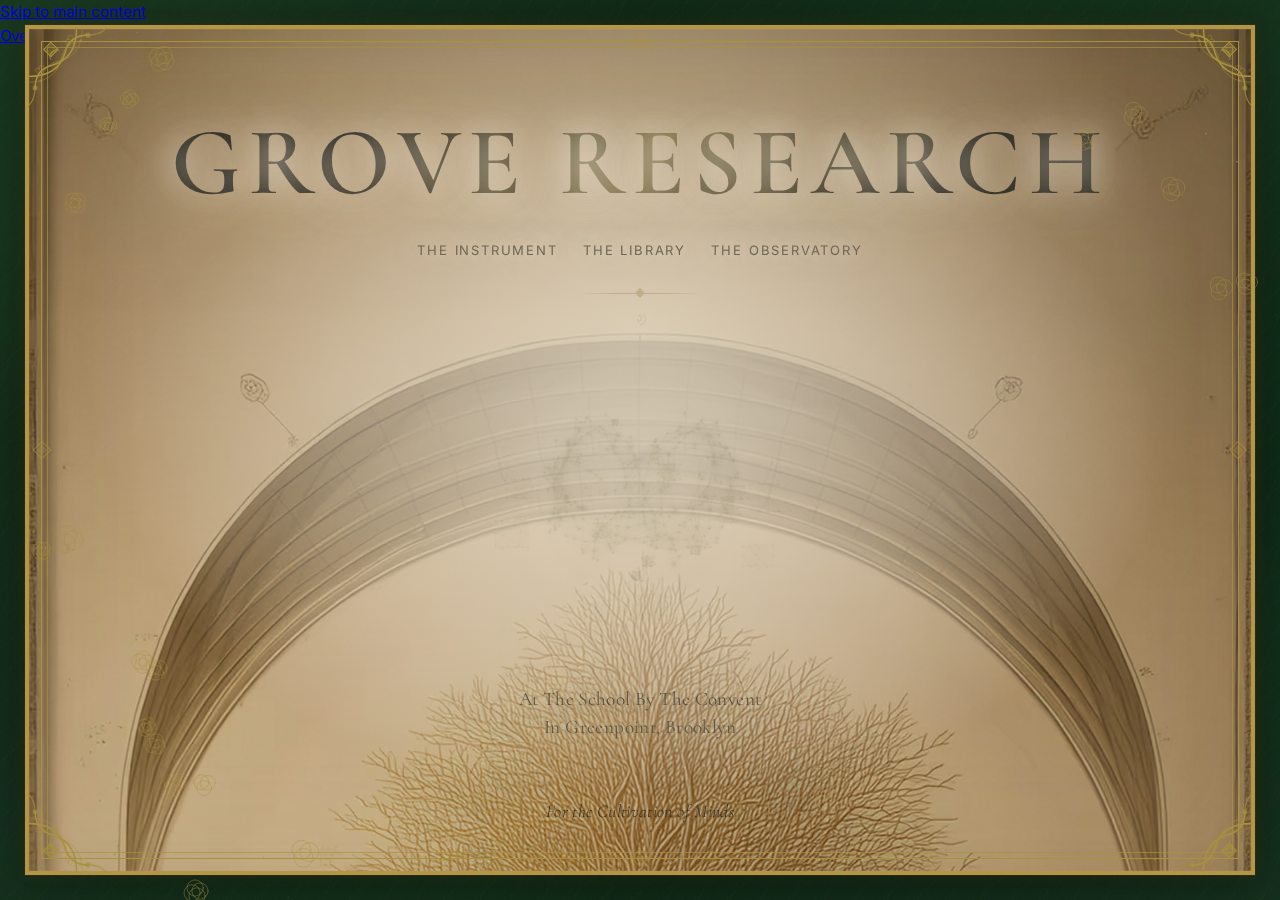
<file: variations/variation-f.html>
<!DOCTYPE html>
<html lang="en">
<head>
  <meta charset="UTF-8">
  <meta name="viewport" content="width=device-width, initial-scale=1.0, viewport-fit=cover">
  <title>Grove Research</title>
  <meta name="description" content="The Instrument, The Library, The Observatory — three capacities that compound. At The School By The Convent, in Greenpoint, Brooklyn. For the Cultivation of Minds.">

  <link rel="icon" type="image/svg+xml" href="../assets/favicon.svg">

  <link rel="preconnect" href="https://fonts.googleapis.com">
  <link rel="preconnect" href="https://fonts.gstatic.com" crossorigin>
  <link href="https://fonts.googleapis.com/css2?family=Cormorant+Garamond:ital,wght@0,300;0,500;0,600;0,700;1,300;1,400;1,600&family=Inter:wght@300;400&family=JetBrains+Mono:wght@400&display=swap" rel="stylesheet">

  <link rel="stylesheet" href="../styles/main.css">

  <style>
    /* ============================================================
       VARIATION F — PANORAMA WITH FLOATING VELLUM CARDS
       The full panorama illustration (panorama-f.png, 1746×6318)
       scrolls as .page background. Vellum cards float left/right/
       center over it. Frame + marginalia stay fixed on top.
       No parallax JS — the image scrolls naturally with content.
       ============================================================ */

    /* ═══ PAGE — panorama replaces parchment ═══
       background-attachment: local → scrolls with content inside .page
       The panorama IS the visual; parchment shows below it as fallback */
    .page {
      scroll-snap-type: y proximity;
      scroll-behavior: auto;
      overscroll-behavior: contain;
      background:
        linear-gradient(to bottom,
          transparent 0%,
          transparent 72%,
          rgba(239, 229, 208, 0.72) 88%,
          var(--color-bg) 97%
        ) top center / 100% 100% no-repeat local,
        url('../assets/panorama/panorama-f-720.png') top center / 100% auto no-repeat local,
        var(--color-bg);
      background:
        /* Gradient fade: softens panorama → parchment transition at bottom.
           Starts at 75% of scroll height so the deep-underground zone
           gradually dissolves into parchment. */
        linear-gradient(to bottom,
          transparent 0%,
          transparent 72%,
          rgba(239, 229, 208, 0.72) 88%,
          var(--color-bg) 97%
        ) top center / 100% 100% no-repeat local,
        -webkit-image-set(
          url('../assets/panorama/panorama-f-720.avif') type('image/avif') 1x,
          url('../assets/panorama/panorama-f-720.webp') type('image/webp') 1x,
          url('../assets/panorama/panorama-f-720.png') type('image/png') 1x
        ) top center / 100% auto no-repeat local,
        var(--color-bg);
      background:
        linear-gradient(to bottom,
          transparent 0%,
          transparent 72%,
          rgba(239, 229, 208, 0.72) 88%,
          var(--color-bg) 97%
        ) top center / 100% 100% no-repeat local,
        image-set(
          url('../assets/panorama/panorama-f-720.avif') type('image/avif') 1x,
          url('../assets/panorama/panorama-f-720.webp') type('image/webp') 1x,
          url('../assets/panorama/panorama-f-720.png') type('image/png') 1x
        ) top center / 100% auto no-repeat local,
        var(--color-bg);
    }

    @media (min-width: 700px) {
      .page {
        background:
          linear-gradient(to bottom,
            transparent 0%,
            transparent 72%,
            rgba(239, 229, 208, 0.72) 88%,
            var(--color-bg) 97%
          ) top center / 100% 100% no-repeat local,
          url('../assets/panorama/panorama-f-1280.png') top center / 100% auto no-repeat local,
          var(--color-bg);
        background:
          linear-gradient(to bottom,
            transparent 0%,
            transparent 72%,
            rgba(239, 229, 208, 0.72) 88%,
            var(--color-bg) 97%
          ) top center / 100% 100% no-repeat local,
          -webkit-image-set(
            url('../assets/panorama/panorama-f-1280.avif') type('image/avif') 1x,
            url('../assets/panorama/panorama-f-1280.webp') type('image/webp') 1x,
            url('../assets/panorama/panorama-f-1280.png') type('image/png') 1x
          ) top center / 100% auto no-repeat local,
          var(--color-bg);
        background:
          linear-gradient(to bottom,
            transparent 0%,
            transparent 72%,
            rgba(239, 229, 208, 0.72) 88%,
            var(--color-bg) 97%
          ) top center / 100% 100% no-repeat local,
          image-set(
            url('../assets/panorama/panorama-f-1280.avif') type('image/avif') 1x,
            url('../assets/panorama/panorama-f-1280.webp') type('image/webp') 1x,
            url('../assets/panorama/panorama-f-1280.png') type('image/png') 1x
          ) top center / 100% auto no-repeat local,
          var(--color-bg);
      }
    }

    @media (min-width: 1200px) {
      .page {
        background:
          linear-gradient(to bottom,
            transparent 0%,
            transparent 74%,
            rgba(239, 229, 208, 0.7) 88%,
            var(--color-bg) 97%
          ) top center / 100% 100% no-repeat local,
          url('../assets/panorama/panorama-f-1746.png') top center / 100% auto no-repeat local,
          var(--color-bg);
        background:
          linear-gradient(to bottom,
            transparent 0%,
            transparent 74%,
            rgba(239, 229, 208, 0.7) 88%,
            var(--color-bg) 97%
          ) top center / 100% 100% no-repeat local,
          -webkit-image-set(
            url('../assets/panorama/panorama-f-1746.avif') type('image/avif') 1x,
            url('../assets/panorama/panorama-f-1746.webp') type('image/webp') 1x,
            url('../assets/panorama/panorama-f-1746.png') type('image/png') 1x
          ) top center / 100% auto no-repeat local,
          var(--color-bg);
        background:
          linear-gradient(to bottom,
            transparent 0%,
            transparent 74%,
            rgba(239, 229, 208, 0.7) 88%,
            var(--color-bg) 97%
          ) top center / 100% 100% no-repeat local,
          image-set(
            url('../assets/panorama/panorama-f-1746.avif') type('image/avif') 1x,
            url('../assets/panorama/panorama-f-1746.webp') type('image/webp') 1x,
            url('../assets/panorama/panorama-f-1746.png') type('image/png') 1x
          ) top center / 100% auto no-repeat local,
          var(--color-bg);
      }
    }

    /* Remove grain overlay — let the illustration breathe */
    .page::after { display: none; }

    /* ═══ SECTIONS — each fills .page visible area ═══
       min-height: 100% = height of .page (which is position:fixed with top/bottom).
       Sections that need more space can grow; snap still works with proximity. */
    .section--hero {
      min-height: 100%;
      height: auto;
      scroll-snap-align: start;
      scroll-snap-stop: always;
    }

    .reading {
      min-height: 100%;
      scroll-snap-align: start;
      display: flex;
      flex-direction: column;
      justify-content: center;
      padding: clamp(2rem, 4vh, 3.5rem) 0;
      max-width: none;
      padding-left: 0;
      padding-right: 0;
    }

    /* ═══ VELLUM CARD SYSTEM ═══
       Translucent panels floating over the panorama.
       Alternate left/right/center to reveal illustration. */
    .vellum-card {
      max-width: 560px;
      width: 85%;
      padding: clamp(1.5rem, 3vh, 2.5rem) clamp(1.5rem, 3vw, 3rem);
      background: rgba(239, 229, 208, 0.9);
      backdrop-filter: blur(14px);
      -webkit-backdrop-filter: blur(14px);
      border: 1px solid rgba(168, 144, 60, 0.18);
      box-shadow: 0 1px 3px rgba(80,60,20,0.06), 0 8px 32px rgba(80,60,20,0.08);
      border-radius: 2px;
    }

    /* Card positions — inset from .page edges (NOT from viewport frame) */
    .card--left   { margin-right: auto; margin-left: clamp(2rem, 5vw, 4rem); }
    .card--right  { margin-left: auto; margin-right: clamp(2rem, 5vw, 4rem); }
    .card--center { margin: 0 auto; }

    #organism .vellum-card { max-width: 640px; }

    /* Per-section vellum tuning — calibrated to panorama brightness at each zone */
    #overview .vellum-card {
      background: rgba(239, 229, 208, 0.92);
      backdrop-filter: blur(10px);
      -webkit-backdrop-filter: blur(10px);
    }

    #instrument .vellum-card {
      background: rgba(239, 229, 208, 0.9);
      backdrop-filter: blur(14px);
      -webkit-backdrop-filter: blur(14px);
    }

    #library .vellum-card {
      background: rgba(232, 234, 218, 0.9);
      backdrop-filter: blur(12px);
      -webkit-backdrop-filter: blur(12px);
    }

    #observatory .vellum-card {
      background: rgba(239, 229, 208, 0.93);
      backdrop-filter: blur(16px);
      -webkit-backdrop-filter: blur(16px);
    }

    #organism .vellum-card {
      background: rgba(239, 229, 208, 0.92);
      backdrop-filter: blur(14px);
      -webkit-backdrop-filter: blur(14px);
    }

    #outputs .vellum-card {
      background: rgba(239, 229, 208, 0.93);
      backdrop-filter: blur(14px);
      -webkit-backdrop-filter: blur(14px);
    }

    /* Fallback for browsers without backdrop-filter */
    @supports not (backdrop-filter: blur(1px)) {
      .vellum-card { background: rgba(239, 229, 208, 0.94); }
      #overview .vellum-card { background: rgba(239, 229, 208, 0.95); }
      #observatory .vellum-card { background: rgba(239, 229, 208, 0.95); }
      #outputs .vellum-card { background: rgba(239, 229, 208, 0.95); }
    }

    /* ═══ CARD FADE-IN — floats up into place ═══ */
    .vellum-card.fade-in {
      opacity: 1;
      transform: none;
    }

    html.js .vellum-card.fade-in {
      opacity: 0.84;
      transform: translateY(24px);
      transition: opacity 0.8s cubic-bezier(0.25, 0.1, 0.25, 1),
                  transform 0.8s cubic-bezier(0.25, 0.1, 0.25, 1);
    }

    html.js .vellum-card.fade-in.visible {
      opacity: 1;
      transform: translateY(0);
    }

    /* ═══ TYPOGRAPHY INSIDE CARDS ═══ */
    .vellum-card p {
      max-width: 640px;
      margin-left: auto;
      margin-right: auto;
      font-size: clamp(0.84rem, 1.65vh, 1.08rem);
      line-height: 1.62;
      margin-bottom: clamp(0.6em, 1.2vh, 1.1em);
    }

    .vellum-card p:last-of-type { margin-bottom: 0; }

    .vellum-card p strong {
      font-weight: 600;
      color: var(--color-text);
    }

    /* ═══ COMPOUND DIAGRAM ═══ */
    .compound {
      max-width: 640px !important;
      margin-left: auto !important;
      margin-right: auto !important;
      margin-top: clamp(0.5rem, 1vh, 1rem);
      margin-bottom: clamp(0.25rem, 0.5vh, 0.5rem);
    }

    .compound__box {
      padding: clamp(0.4rem, 0.8vh, 0.75rem) 1.25rem;
      border: 1.5px solid var(--color-rule);
      background: rgba(226, 216, 196, 0.4);
    }

    .compound__return { height: clamp(6px, 1vh, 12px); }
    .compound__caption { margin-top: clamp(0.25rem, 0.5vh, 0.5rem); }
    .compound__caption em { font-size: clamp(0.8rem, 1.4vh, 0.94rem); }

    .compound__arrow {
      font-size: 1rem;
      color: var(--color-rule);
      padding: 0 0.75rem;
    }

    .content-blockquote {
      max-width: 640px;
      margin-left: auto;
      margin-right: auto;
      margin-top: clamp(0.3rem, 0.6vh, 0.75rem);
      margin-bottom: clamp(0.3rem, 0.6vh, 0.75rem);
      padding-left: 1.5rem;
    }

    .content-blockquote p {
      font-size: clamp(0.92rem, 1.7vh, 1.12rem) !important;
      font-style: italic !important;
      margin-bottom: 0 !important;
      line-height: 1.55 !important;
    }

    .outputs-grid {
      max-width: 900px;
      margin-left: auto;
      margin-right: auto;
    }

    .outputs-grid p {
      font-size: clamp(0.8rem, 1.4vh, 0.94rem) !important;
      line-height: 1.5;
    }

    .proof-strip {
      background: rgba(239, 229, 208, 0.94);
      border-color: rgba(168, 144, 60, 0.35);
      max-width: 900px;
      margin: 1.2rem auto;
    }

    .proof-strip__items {
      justify-content: center;
    }

    .cta-row {
      justify-content: center;
      margin-top: 1rem;
      margin-bottom: 0.6rem;
    }

    .outputs-grid__label {
      font-size: clamp(0.75rem, 1.3vh, 0.9rem) !important;
      margin-bottom: 0.2rem;
    }

    .outputs-label {
      text-align: center;
      max-width: none !important;
      margin-bottom: clamp(0.5rem, 1vh, 1rem);
      font-size: clamp(0.55rem, 1vh, 0.65rem);
    }

    /* ═══ EDITORIAL HEADERS ═══ */
    .bucket-header {
      background: transparent !important;
      padding: 0 !important;
      margin: 0 auto clamp(0.4rem, 0.8vh, 0.75rem) auto !important;
      text-align: center;
      max-width: 640px !important;
    }

    .bucket-header__inner { display: block !important; }
    .bucket-header__bar { display: none !important; }

    .bucket-header__name {
      font-family: var(--font-display) !important;
      font-size: clamp(1.6rem, 3.5vh, 2.8rem) !important;
      font-weight: 300 !important;
      letter-spacing: 0.08em !important;
      color: var(--color-text) !important;
      text-align: center;
      line-height: 1.1;
      margin-bottom: clamp(0.15rem, 0.3vh, 0.4rem);
    }

    .bucket-header__sub {
      font-family: var(--font-display) !important;
      font-size: clamp(0.95rem, 1.8vh, 1.35rem) !important;
      font-style: italic;
      text-align: center;
      display: block;
      margin-top: 0;
    }

    .bucket-header::after {
      content: '';
      display: block;
      width: 140px;
      height: 1px;
      background: linear-gradient(to right, transparent, var(--color-rule) 25%, var(--color-rule) 75%, transparent);
      margin: clamp(0.4rem, 0.8vh, 0.75rem) auto clamp(0.6rem, 1.2vh, 1.25rem);
      position: relative;
    }

    .bucket-header::before { content: none; }

    /* ═══ RESEARCH QUESTIONS ═══ */
    .rq-grid {
      display: block;
      max-width: 640px;
      margin-left: auto;
      margin-right: auto;
      margin-top: clamp(0.25rem, 0.5vh, 0.5rem);
    }

    .rq {
      font-family: var(--font-display) !important;
      font-size: clamp(0.78rem, 1.35vh, 0.95rem) !important;
      font-style: italic !important;
      color: var(--color-text-soft) !important;
      border-top: 1px solid var(--color-rule-light);
      border-bottom: none;
      padding: clamp(0.4rem, 0.7vh, 0.75rem) 0;
      margin: 0 auto;
      text-align: center;
      display: block !important;
      max-width: 640px;
      line-height: 1.45;
    }

    .rq-grid .rq:last-child {
      border-bottom: 1px solid var(--color-rule-light);
    }

    .rq__arrow { display: none !important; }

    .rq span:last-child {
      font-family: inherit !important;
      font-size: inherit !important;
      font-style: inherit !important;
      color: inherit !important;
    }

    /* ═══ CLOSING SECTION ═══ */
    .closing__compound-output {
      font-style: italic;
      color: var(--color-text-soft);
      text-align: center;
      max-width: 640px !important;
      margin: clamp(0.5rem, 1vh, 1.25rem) auto !important;
      font-size: clamp(0.92rem, 1.7vh, 1.12rem) !important;
      line-height: 1.55;
    }

    .vellum-card p.closing__sovereignty {
      text-align: center;
      max-width: none !important;
      margin: clamp(0.25rem, 0.5vh, 0.5rem) auto !important;
      font-size: clamp(0.84rem, 1.5vh, 1rem) !important;
    }

    .vellum-card p.closing__final {
      font-weight: 600 !important;
      color: var(--color-text);
      text-align: center;
      max-width: none !important;
      margin: clamp(0.25rem, 0.5vh, 0.75rem) auto !important;
      font-size: clamp(0.9rem, 1.6vh, 1.1rem) !important;
    }

    .closing__footer {
      text-align: center;
      font-family: var(--font-display);
      font-size: clamp(0.6rem, 1.1vh, 0.75rem);
      color: var(--color-text-muted);
      letter-spacing: 0.06em;
      line-height: 1.65;
      max-width: none !important;
      padding-bottom: clamp(0.5rem, 1vh, 2rem);
    }

    .observatory__koan {
      font-style: italic;
      color: var(--color-text-soft);
      text-align: center;
      margin-top: clamp(0.15rem, 0.3vh, 0.3rem) !important;
      margin-bottom: 0 !important;
      font-size: clamp(0.9rem, 1.6vh, 1.08rem) !important;
    }

    .vellum-card p.preamble__capacities {
      font-weight: 600 !important;
      color: var(--color-text);
      margin-bottom: clamp(0.15rem, 0.3vh, 0.3rem) !important;
      font-size: clamp(0.9rem, 1.6vh, 1.1rem) !important;
      text-align: center;
    }

    #library .content-blockquote {
      border-left-width: 3px;
      padding-left: 1.5rem;
    }

    /* ═══ HERO — variation-d style: title at top, motto at bottom ═══ */
    .section--hero .hero__content {
      position: relative;
      z-index: 3;
      transform: translateY(clamp(-6vh, -3vh, 0vh));
    }

    /* Radial vellum wash for legibility over panorama sky */
    .section--hero::after {
      content: '';
      position: absolute;
      inset: 0;
      background: radial-gradient(
        ellipse at center 35%,
        rgba(239,229,208,0.55) 0%,
        transparent 65%
      );
      z-index: 2;
      pointer-events: none;
    }

    .hero__title {
      letter-spacing: 0.08em;
      text-shadow:
        0 0 30px rgba(239,229,208,0.9),
        0 0 60px rgba(239,229,208,0.6),
        0 0 90px rgba(239,229,208,0.3);
    }

    .hero__tagline {
      font-style: normal;
      font-weight: 400;
      letter-spacing: 0.02em;
      line-height: 1.45;
      text-shadow:
        0 0 20px rgba(239,229,208,0.9),
        0 0 40px rgba(239,229,208,0.5);
    }

    .hero__tagline em {
      font-style: italic;
      font-weight: 300;
    }

    .hero__descriptors {
      color: var(--color-text-muted);
      text-shadow:
        0 0 15px rgba(239,229,208,0.9),
        0 0 30px rgba(239,229,208,0.5);
    }

    .hero__rule {
      position: relative;
      z-index: 3;
    }

    .hero__motto {
      position: absolute;
      bottom: clamp(2.5rem, 5vh, 5rem);
      left: 0;
      right: 0;
      text-align: center;
      z-index: 3;
      text-shadow:
        0 0 20px rgba(239,229,208,0.9),
        0 0 40px rgba(239,229,208,0.5);
      font-style: italic;
      font-weight: 300;
      font-family: var(--font-display);
      font-size: clamp(1rem, 2vh, 1.35rem);
      letter-spacing: 0.02em;
    }

    /* Ghost the brain point cloud */
    .hero__cloud {
      opacity: 0.20 !important;
      mix-blend-mode: multiply;
    }

    .hero__scroll {
      position: relative;
      z-index: 3;
    }

    @media (max-height: 700px) {
      .hero__scroll { display: none; }
    }

    /* ═══ STAGGER DELAYS (inside cards) ═══ */
    .vellum-card .bucket-header { transition-delay: 0s; }
    .vellum-card p:nth-of-type(1) { transition-delay: 0.08s; }
    .vellum-card p:nth-of-type(2) { transition-delay: 0.15s; }
    .vellum-card p:nth-of-type(3) { transition-delay: 0.22s; }
    .vellum-card p:nth-of-type(4) { transition-delay: 0.28s; }

    /* ═══ RESPONSIVE ≤900px ═══ */
    @media (max-width: 900px) {
      .page { scroll-snap-type: none; }

      .reading {
        min-height: auto;
        padding: 2rem 0;
      }

      .vellum-card {
        max-width: 100% !important;
        width: 100%;
        margin-left: 0 !important;
        margin-right: 0 !important;
        border-left: none;
        border-right: none;
        border-radius: 0;
        backdrop-filter: blur(8px);
        -webkit-backdrop-filter: blur(8px);
        background: rgba(239, 229, 208, 0.95) !important;
        padding: clamp(1.5rem, 3vh, 2.5rem) clamp(1.25rem, 3vw, 2rem);
      }

      .hero__cloud { opacity: 0.15 !important; }

      .vellum-card p {
        font-size: clamp(0.9rem, 4vw, 1.05rem);
        line-height: 1.62;
        margin-bottom: 0.85em;
      }

      .bucket-header__name { font-size: clamp(1.6rem, 6vw, 2rem) !important; }
      .bucket-header__sub { font-size: clamp(1rem, 3.5vw, 1.2rem) !important; }
      .rq { font-size: clamp(0.9rem, 3.5vw, 1.05rem) !important; }
    }

    @media (max-width: 600px) {
      .compound__track {
        flex-direction: column;
        align-items: stretch;
      }

      .compound__box { max-width: none; }

      .compound__arrow {
        text-align: center;
        padding: 0.15rem 0;
        transform: rotate(90deg);
      }

      .compound__return { display: none; }
      .outputs-grid { grid-template-columns: 1fr !important; }
    }
  </style>
</head>
<body>

  <a class="skip-link" href="#overview">Skip to main content</a>

  <!-- ═══════════════════ ORNAMENTAL FRAME ═══════════════════ -->
  <div class="page-frame" aria-hidden="true">
    <!-- Corner flourishes -->
    <svg class="frame-corner frame-corner--tl" viewBox="0 0 70 70" width="100" height="100">
      <g fill="none" stroke="#a8903c" stroke-linecap="round" stroke-linejoin="round">
        <path d="M34,0 C34,14 28,23 17,26 C9,28 5,33 5,42" stroke-width="1.1"/>
        <path d="M0,34 C14,34 23,28 26,17 C28,9 33,5 42,5" stroke-width="1.1"/>
        <path d="M38,0 C38,13 32,21 22,23 C14,25 10,29 9,37" stroke-width="0.5" opacity="0.65"/>
        <path d="M0,38 C13,38 21,32 23,22 C25,14 29,10 37,9" stroke-width="0.5" opacity="0.65"/>
        <path d="M5,42 C5,48 3,52 0,55" stroke-width="0.8" opacity="0.7"/>
        <path d="M42,5 C48,5 52,3 55,0" stroke-width="0.8" opacity="0.7"/>
        <path d="M20,16 C16,16 14,19 16,22" stroke-width="0.75" opacity="0.65"/>
        <path d="M16,20 C16,16 19,14 22,16" stroke-width="0.75" opacity="0.65"/>
        <path d="M12,28 C10,25 7,26 8,29 C6,27 4,29 6,31" stroke-width="0.55" opacity="0.65"/>
        <path d="M28,12 C25,10 26,7 29,8 C27,6 29,4 31,6" stroke-width="0.55" opacity="0.65"/>
        <path d="M16,10 L21,15 L16,20 L11,15 Z" fill="#a8903c" fill-opacity="0.25" stroke-width="0.75"/>
        <path d="M16,12 L19,15 L16,18 L13,15 Z" fill="none" stroke-width="0.4" opacity="0.7"/>
        <circle cx="5" cy="42" r="1.8" fill="#a8903c" fill-opacity="0.65" stroke="none"/>
        <circle cx="42" cy="5" r="1.8" fill="#a8903c" fill-opacity="0.65" stroke="none"/>
        <circle cx="9" cy="37" r="1.1" fill="#a8903c" fill-opacity="0.35" stroke="none"/>
        <circle cx="37" cy="9" r="1.1" fill="#a8903c" fill-opacity="0.35" stroke="none"/>
      </g>
    </svg>
    <svg class="frame-corner frame-corner--tr" viewBox="0 0 70 70" width="100" height="100">
      <g fill="none" stroke="#a8903c" stroke-linecap="round" stroke-linejoin="round">
        <path d="M34,0 C34,14 28,23 17,26 C9,28 5,33 5,42" stroke-width="1.1"/>
        <path d="M0,34 C14,34 23,28 26,17 C28,9 33,5 42,5" stroke-width="1.1"/>
        <path d="M38,0 C38,13 32,21 22,23 C14,25 10,29 9,37" stroke-width="0.5" opacity="0.65"/>
        <path d="M0,38 C13,38 21,32 23,22 C25,14 29,10 37,9" stroke-width="0.5" opacity="0.65"/>
        <path d="M5,42 C5,48 3,52 0,55" stroke-width="0.8" opacity="0.7"/>
        <path d="M42,5 C48,5 52,3 55,0" stroke-width="0.8" opacity="0.7"/>
        <path d="M20,16 C16,16 14,19 16,22" stroke-width="0.75" opacity="0.65"/>
        <path d="M16,20 C16,16 19,14 22,16" stroke-width="0.75" opacity="0.65"/>
        <path d="M12,28 C10,25 7,26 8,29 C6,27 4,29 6,31" stroke-width="0.55" opacity="0.65"/>
        <path d="M28,12 C25,10 26,7 29,8 C27,6 29,4 31,6" stroke-width="0.55" opacity="0.65"/>
        <path d="M16,10 L21,15 L16,20 L11,15 Z" fill="#a8903c" fill-opacity="0.25" stroke-width="0.75"/>
        <path d="M16,12 L19,15 L16,18 L13,15 Z" fill="none" stroke-width="0.4" opacity="0.7"/>
        <circle cx="5" cy="42" r="1.8" fill="#a8903c" fill-opacity="0.65" stroke="none"/>
        <circle cx="42" cy="5" r="1.8" fill="#a8903c" fill-opacity="0.65" stroke="none"/>
        <circle cx="9" cy="37" r="1.1" fill="#a8903c" fill-opacity="0.35" stroke="none"/>
        <circle cx="37" cy="9" r="1.1" fill="#a8903c" fill-opacity="0.35" stroke="none"/>
      </g>
    </svg>
    <svg class="frame-corner frame-corner--bl" viewBox="0 0 70 70" width="100" height="100">
      <g fill="none" stroke="#a8903c" stroke-linecap="round" stroke-linejoin="round">
        <path d="M34,0 C34,14 28,23 17,26 C9,28 5,33 5,42" stroke-width="1.1"/>
        <path d="M0,34 C14,34 23,28 26,17 C28,9 33,5 42,5" stroke-width="1.1"/>
        <path d="M38,0 C38,13 32,21 22,23 C14,25 10,29 9,37" stroke-width="0.5" opacity="0.65"/>
        <path d="M0,38 C13,38 21,32 23,22 C25,14 29,10 37,9" stroke-width="0.5" opacity="0.65"/>
        <path d="M5,42 C5,48 3,52 0,55" stroke-width="0.8" opacity="0.7"/>
        <path d="M42,5 C48,5 52,3 55,0" stroke-width="0.8" opacity="0.7"/>
        <path d="M20,16 C16,16 14,19 16,22" stroke-width="0.75" opacity="0.65"/>
        <path d="M16,20 C16,16 19,14 22,16" stroke-width="0.75" opacity="0.65"/>
        <path d="M12,28 C10,25 7,26 8,29 C6,27 4,29 6,31" stroke-width="0.55" opacity="0.65"/>
        <path d="M28,12 C25,10 26,7 29,8 C27,6 29,4 31,6" stroke-width="0.55" opacity="0.65"/>
        <path d="M16,10 L21,15 L16,20 L11,15 Z" fill="#a8903c" fill-opacity="0.25" stroke-width="0.75"/>
        <path d="M16,12 L19,15 L16,18 L13,15 Z" fill="none" stroke-width="0.4" opacity="0.7"/>
        <circle cx="5" cy="42" r="1.8" fill="#a8903c" fill-opacity="0.65" stroke="none"/>
        <circle cx="42" cy="5" r="1.8" fill="#a8903c" fill-opacity="0.65" stroke="none"/>
        <circle cx="9" cy="37" r="1.1" fill="#a8903c" fill-opacity="0.35" stroke="none"/>
        <circle cx="37" cy="9" r="1.1" fill="#a8903c" fill-opacity="0.35" stroke="none"/>
      </g>
    </svg>
    <svg class="frame-corner frame-corner--br" viewBox="0 0 70 70" width="100" height="100">
      <g fill="none" stroke="#a8903c" stroke-linecap="round" stroke-linejoin="round">
        <path d="M34,0 C34,14 28,23 17,26 C9,28 5,33 5,42" stroke-width="1.1"/>
        <path d="M0,34 C14,34 23,28 26,17 C28,9 33,5 42,5" stroke-width="1.1"/>
        <path d="M38,0 C38,13 32,21 22,23 C14,25 10,29 9,37" stroke-width="0.5" opacity="0.65"/>
        <path d="M0,38 C13,38 21,32 23,22 C25,14 29,10 37,9" stroke-width="0.5" opacity="0.65"/>
        <path d="M5,42 C5,48 3,52 0,55" stroke-width="0.8" opacity="0.7"/>
        <path d="M42,5 C48,5 52,3 55,0" stroke-width="0.8" opacity="0.7"/>
        <path d="M20,16 C16,16 14,19 16,22" stroke-width="0.75" opacity="0.65"/>
        <path d="M16,20 C16,16 19,14 22,16" stroke-width="0.75" opacity="0.65"/>
        <path d="M12,28 C10,25 7,26 8,29 C6,27 4,29 6,31" stroke-width="0.55" opacity="0.65"/>
        <path d="M28,12 C25,10 26,7 29,8 C27,6 29,4 31,6" stroke-width="0.55" opacity="0.65"/>
        <path d="M16,10 L21,15 L16,20 L11,15 Z" fill="#a8903c" fill-opacity="0.25" stroke-width="0.75"/>
        <path d="M16,12 L19,15 L16,18 L13,15 Z" fill="none" stroke-width="0.4" opacity="0.7"/>
        <circle cx="5" cy="42" r="1.8" fill="#a8903c" fill-opacity="0.65" stroke="none"/>
        <circle cx="42" cy="5" r="1.8" fill="#a8903c" fill-opacity="0.65" stroke="none"/>
        <circle cx="9" cy="37" r="1.1" fill="#a8903c" fill-opacity="0.35" stroke="none"/>
        <circle cx="37" cy="9" r="1.1" fill="#a8903c" fill-opacity="0.35" stroke="none"/>
      </g>
    </svg>
    <!-- Side diamond ornaments -->
    <svg class="frame-diamond frame-diamond--top" viewBox="0 0 20 20" width="20" height="20">
      <path d="M10,1.5 L18.5,10 L10,18.5 L1.5,10 Z" fill="none" stroke="#a8903c" stroke-width="0.9"/>
      <path d="M10,5 L15,10 L10,15 L5,10 Z" fill="#a8903c" fill-opacity="0.2" stroke="none"/>
      <path d="M10,6.5 L13.5,10 L10,13.5 L6.5,10 Z" fill="none" stroke="#a8903c" stroke-width="0.4" opacity="0.7"/>
    </svg>
    <svg class="frame-diamond frame-diamond--bottom" viewBox="0 0 20 20" width="20" height="20">
      <path d="M10,1.5 L18.5,10 L10,18.5 L1.5,10 Z" fill="none" stroke="#a8903c" stroke-width="0.9"/>
      <path d="M10,5 L15,10 L10,15 L5,10 Z" fill="#a8903c" fill-opacity="0.2" stroke="none"/>
      <path d="M10,6.5 L13.5,10 L10,13.5 L6.5,10 Z" fill="none" stroke="#a8903c" stroke-width="0.4" opacity="0.7"/>
    </svg>
    <svg class="frame-diamond frame-diamond--left" viewBox="0 0 20 20" width="20" height="20">
      <path d="M10,1.5 L18.5,10 L10,18.5 L1.5,10 Z" fill="none" stroke="#a8903c" stroke-width="0.9"/>
      <path d="M10,5 L15,10 L10,15 L5,10 Z" fill="#a8903c" fill-opacity="0.2" stroke="none"/>
      <path d="M10,6.5 L13.5,10 L10,13.5 L6.5,10 Z" fill="none" stroke="#a8903c" stroke-width="0.4" opacity="0.7"/>
    </svg>
    <svg class="frame-diamond frame-diamond--right" viewBox="0 0 20 20" width="20" height="20">
      <path d="M10,1.5 L18.5,10 L10,18.5 L1.5,10 Z" fill="none" stroke="#a8903c" stroke-width="0.9"/>
      <path d="M10,5 L15,10 L10,15 L5,10 Z" fill="#a8903c" fill-opacity="0.2" stroke="none"/>
      <path d="M10,6.5 L13.5,10 L10,13.5 L6.5,10 Z" fill="none" stroke="#a8903c" stroke-width="0.4" opacity="0.7"/>
    </svg>
  </div>

  <nav class="site-rail" aria-label="Section navigation">
    <a class="site-rail__link" href="#overview" data-section-link="overview">Overview</a>
    <a class="site-rail__link" href="#instrument" data-section-link="instrument">Instrument</a>
    <a class="site-rail__link" href="#library" data-section-link="library">Library</a>
    <a class="site-rail__link" href="#observatory" data-section-link="observatory">Observatory</a>
    <a class="site-rail__link" href="#outputs" data-section-link="outputs">Outputs</a>
    <a class="site-rail__link" href="#contact" data-section-link="contact">Contact</a>
  </nav>

  <!-- ═══════════════════ SCROLLING PAGE ═══════════════════ -->
  <main class="page" id="page" tabindex="-1">

    <!-- ═══════════════════ HERO ═══════════════════ -->
    <section class="section section--hero" id="hero">
      <div class="hero__content">
        <h1 class="hero__title">GROVE RESEARCH</h1>

        <p class="hero__descriptors">
          <span>The Instrument</span><span class="dot">&middot;</span><span>The Library</span><span class="dot">&middot;</span><span>The Observatory</span>
        </p>

        <div class="hero__rule" aria-hidden="true"></div>

        <canvas class="hero__cloud" aria-hidden="true"></canvas>

        <p class="hero__tagline">
          At The School By The Convent<br>
          In Greenpoint, Brooklyn
        </p>
      </div>

      <p class="hero__motto">
        <em>For the Cultivation of Minds</em>
      </p>
    </section>


    <!-- ═══════════════════ PREAMBLE ═══════════════════ -->
    <section class="reading" id="overview" aria-labelledby="overview-title">
      <div class="vellum-card card--left fade-in">
        <header class="reading__header">
          <h2 class="reading__kicker" id="overview-title">Overview</h2>
        </header>

        <p class="reading__who"><strong>Who this is for:</strong> founders, researchers, builders, and institutions that need sovereign AI infrastructure, rigorous attribution, and compounding shared knowledge.</p>

        <p>Research infrastructure inside a former Catholic school in Greenpoint, Brooklyn. Two buildings &mdash; The Convent and The School &mdash; running local compute, governing sovereign data, building AI tooling and accumulating a library that cannot be replicated elsewhere.</p>

        <p>You don&rsquo;t come here to access what we have. You come because this is where we capture what you carry. The space, the community, the programs are engineered to evoke the thinking that matters. The instruments are precise enough to record it when it happens.</p>

        <p class="preamble__capacities">Three capacities. They compound.</p>

        <div class="compound">
          <div class="compound__track">
            <div class="compound__box">
              <div class="compound__name">THE INSTRUMENT</div>
              <div class="compound__verb" style="color:var(--color-instrument)">Read / Write</div>
            </div>
            <div class="compound__arrow" aria-hidden="true">&rarr;</div>
            <div class="compound__box">
              <div class="compound__name">THE LIBRARY</div>
              <div class="compound__verb" style="color:var(--color-library)">Remember</div>
            </div>
            <div class="compound__arrow" aria-hidden="true">&rarr;</div>
            <div class="compound__box">
              <div class="compound__name">THE OBSERVATORY</div>
              <div class="compound__verb" style="color:var(--color-observatory)">Reason</div>
            </div>
          </div>
          <div class="compound__return" aria-hidden="true"></div>
          <p class="compound__caption"><em>The Instrument captures. The Library accumulates. The Observatory directs. Each makes the others more capable.</em></p>
        </div>
      </div>
    </section>


    <!-- ═══════════════════════════════════════════════════════ -->
    <!-- I — THE INSTRUMENT                                      -->
    <!-- ═══════════════════════════════════════════════════════ -->
    <section class="reading" id="instrument" aria-labelledby="instrument-title">
      <div class="vellum-card card--right fade-in">
        <div class="bucket-header">
          <div class="bucket-header__inner">
            <div class="bucket-header__bar" style="background:var(--color-instrument)"></div>
            <div>
              <h2 class="bucket-header__name" id="instrument-title">THE INSTRUMENT</h2>
              <div class="bucket-header__sub" style="color:var(--color-instrument)">Read / Write</div>
            </div>
          </div>
        </div>

        <p>R&amp;D into building the thing that builds everything else. Assessment first: what does a thirty-person research community actually need from local compute? Where are the breakpoints between local and cloud? What must be sovereign? Then build.</p>

        <p>Three hardware scales. <strong>The Basement</strong>: local GPU cluster, TEE-attested &mdash; every output carries cryptographic proof of model identity, hardware state, input provenance. Models fine-tuned on the institution&rsquo;s corpus &mdash; models that know the community&rsquo;s vocabulary, ongoing arguments, unresolved questions. <strong>The Pocket</strong>: mobile agents that capture what you encounter, route it to the right place, surface what&rsquo;s relevant from the Library. <strong>The Room</strong>: spatial sensing that makes the building a responsive research environment &mdash; consent-gated, locally processed. The room remembers conversations and knows when to surface connections.</p>

        <p>Six software operations &mdash; capture, route, reason, coordinate, enrich, store &mdash; the full cycle of an instrument that perceives a community and acts within it. Consent baked into every layer: physical token opt-in, cryptographic receipts, post-hoc redaction. Thirty researchers are simultaneously the development team and the test population. The Instrument improves continuously.</p>

        <div class="rq-grid">
          <div class="rq"><span class="rq__arrow">&rarr;</span><span>What hardware and software configuration enables genuinely useful local AI for a small research community?</span></div>
          <div class="rq"><span class="rq__arrow">&rarr;</span><span>How do you build capture systems where consent architecture is the design, not an afterthought?</span></div>
        </div>
      </div>
    </section>


    <!-- ═══════════════════════════════════════════════════════ -->
    <!-- II — THE LIBRARY                                        -->
    <!-- ═══════════════════════════════════════════════════════ -->
    <section class="reading" id="library" aria-labelledby="library-title">
      <div class="vellum-card card--left fade-in">
        <div class="bucket-header">
          <div class="bucket-header__inner">
            <div class="bucket-header__bar" style="background:var(--color-library)"></div>
            <div>
              <h2 class="bucket-header__name" id="library-title">THE LIBRARY</h2>
              <div class="bucket-header__sub" style="color:var(--color-library)">Remember</div>
            </div>
          </div>
        </div>

        <p>Directed accumulation of irreplaceable data &mdash; captured, contributed, acquired, generated &mdash; organized by an ontology that is itself a research artifact and an act of intellectual influence. The Library is a position, not a collection.</p>

        <p>Data is becoming the most consequential asset class. Whoever names the categories shapes the discourse. Whoever builds the ontology people think with has shaped the field before the field knows it. This requires perceptive understanding of where data is going, domain experts who see what generalists miss, taste in combination and extraction, and intelligence in memetics &mdash; understanding how schemas propagate, get adopted, and become load-bearing infrastructure for entire fields.</p>

        <p>What feeds it: member-contributed data &mdash; AI conversation histories, reading lists, personal knowledge graphs, project archives. Conversations captured by the Instrument &mdash; transcribed, speaker-attributed, cross-referenced. Strategic partnerships for irreplaceable collections. Content-addressed storage makes it tamper-evident. Knowledge graphs grow denser with every addition. A multimodal embedding space enables semantic search across everything.</p>

        <p>Old libraries: you came because that&rsquo;s where the scrolls were. This library: you come because this is how you write to it. The building is a machine for turning the presence of interesting people into persistent, compounding institutional knowledge.</p>

        <div class="rq-grid">
          <div class="rq"><span class="rq__arrow">&rarr;</span><span>How does the organization of a collection shape the research it enables &mdash; and can that structure itself be a primary intellectual contribution?</span></div>
          <div class="rq"><span class="rq__arrow">&rarr;</span><span>What ontological and taxonomic choices made now will still be load-bearing in twenty years?</span></div>
        </div>
      </div>
    </section>


    <!-- ═══════════════════════════════════════════════════════ -->
    <!-- III — THE OBSERVATORY                                   -->
    <!-- ═══════════════════════════════════════════════════════ -->
    <section class="reading" id="observatory" aria-labelledby="observatory-title">
      <div class="vellum-card card--right fade-in">
        <div class="bucket-header">
          <div class="bucket-header__inner">
            <div class="bucket-header__bar" style="background:var(--color-observatory)"></div>
            <div>
              <h2 class="bucket-header__name" id="observatory-title">THE OBSERVATORY</h2>
              <div class="bucket-header__sub" style="color:var(--color-observatory)">Reason</div>
            </div>
          </div>
        </div>

        <p>Thinking about thinking. The Instrument builds capacity. The Library accumulates substrate. The Observatory determines what to build, what to accumulate, and whether it&rsquo;s working.</p>

        <p>Sets research priorities. Studies how individuals interact with the tools &mdash; what&rsquo;s friction, what&rsquo;s flow, what disappears into cognition. Studies how the community&rsquo;s relationship with its infrastructure evolves over time. Evaluates whether tools increase or decrease the agency of the people using them. Values become testable hypotheses rather than slogans.</p>

        <p>The primary contribution is namespace &mdash; names for phenomena nobody else can see because nobody else has this combination of instruments and data. Every analytical output carries proof of what model produced it, on what data, under what assumptions.</p>

        <p>The recursive problem: the Observatory reasons about the system it&rsquo;s part of. Partial answers: external input from fellows and visiting researchers, structured adversarial process, empirical grounding, published commitments.</p>

        <p class="observatory__koan">Who prompts the prompter.</p>

        <div class="rq-grid">
          <div class="rq"><span class="rq__arrow">&rarr;</span><span>How do you measure whether a tool increases or decreases the agency of its user?</span></div>
          <div class="rq"><span class="rq__arrow">&rarr;</span><span>Does the Library&rsquo;s organization shape what the community can think?</span></div>
        </div>
      </div>
    </section>


    <!-- ═══════════════════════════════════════════════════════ -->
    <!-- IV — THE ORGANISM                                       -->
    <!-- ═══════════════════════════════════════════════════════ -->
    <section class="reading" id="organism" aria-labelledby="organism-title">
      <div class="vellum-card card--center fade-in">
        <div class="bucket-header">
          <div class="bucket-header__inner">
            <div><h2 class="bucket-header__name" id="organism-title">THE ORGANISM</h2>
            <div class="bucket-header__sub">Seven Layers</div></div>
          </div>
        </div>

        <p>The mechanism is old: complementary minds, a shared library, honest inquiry, enough time. What is new is the instrumentation. Local compute. Consent-governed data. Provenance on every claim. Technology that disappears into the room.</p>

        <p>Seven layers of a single organism. The garden is on the roof. The hardware is in the basement. Between them: the people who write to the Library, the tools that read from it, the Observatory that watches what happens when they meet.</p>

        <p>A small, dense community &mdash; running sovereign infrastructure, governing its own data, verifying its own claims &mdash; can produce more genuine intellectual value than organizations a hundred times its size.</p>

        <p>The building is not a metaphor. It is a research instrument with seven vertical layers, each feeding the others. What compounds is not data or compute but the density of interaction between minds that have chosen to be proximate.</p>
      </div>
    </section>


    <!-- ═══════════════════ CLOSING ═══════════════════ -->
    <section class="reading" id="outputs" aria-labelledby="outputs-title">
      <div class="vellum-card card--center fade-in">

        <h2 class="outputs-label" id="outputs-title">WHAT COMES OUT</h2>
        <div class="outputs-grid">
          <div>
            <div class="outputs-grid__label" style="color:var(--color-instrument)">INSTRUMENT</div>
            <p>Open-source agent framework. Local AI architecture specs. Hardware build guides at three scales.</p>
          </div>
          <div>
            <div class="outputs-grid__label" style="color:var(--color-library)">LIBRARY</div>
            <p>Unique datasets. The cross-domain ontology. The building as documented research artifact.</p>
          </div>
          <div>
            <div class="outputs-grid__label" style="color:var(--color-observatory)">OBSERVATORY</div>
            <p>Frameworks and naming. HCI research at both scales. Design patterns for human-centric AI infrastructure.</p>
          </div>
        </div>

        <p class="closing__compound-output">The proof &mdash; or the documented failure mode &mdash; that a small, dense, sovereign community can produce more genuine understanding than institutions a hundred times its size.</p>

        <div class="proof-strip" aria-label="Proof artifacts">
          <p class="proof-strip__label">Proof Artifacts</p>
          <div class="proof-strip__items">
            <a href="../content/directions/convent-toolkit.md">Convent Toolkit Draft</a>
            <a href="../content/directions/data-curation.md">Data Curation Thesis</a>
            <a href="../content/directions/impact-assessment.md">Agency Impact Framework</a>
          </div>
        </div>

        <p class="closing__sovereignty">Local compute. Open protocols. Open-weight models. Members exit with their data. Every tool ships open-source.</p>

        <p class="closing__final">The building is not where the research happens. The building is the research.</p>

        <div class="cta-row">
          <a class="cta cta--primary" href="mailto:hello@grove-research.org">Get in touch</a>
          <a class="cta cta--secondary" href="#outputs">Explore outputs</a>
        </div>

        <footer class="closing__footer" id="contact">
          At The School By The Convent<br>
          In Greenpoint, Brooklyn<br>
          <em>For the Cultivation of Minds</em>
        </footer>
      </div>
    </section>

  </main>

  <script src="../scripts/main.js"></script>
</body>
</html>
</file>
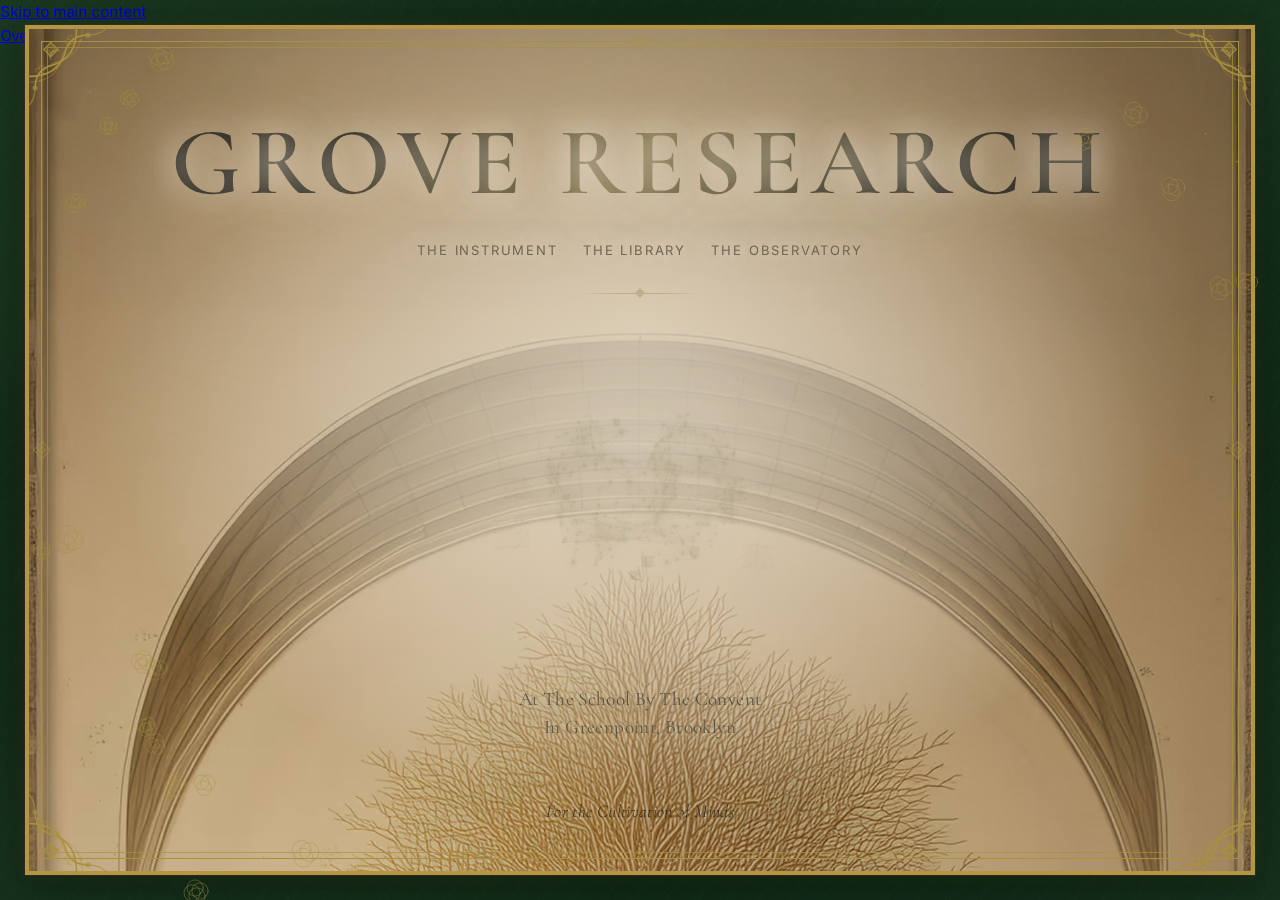
<file: variations/variation-g.html>
<!DOCTYPE html>
<html lang="en">
<head>
  <meta charset="UTF-8">
  <meta name="viewport" content="width=device-width, initial-scale=1.0, viewport-fit=cover">
  <title>Grove Research</title>
  <meta name="description" content="The Instrument, The Library, The Observatory — three capacities that compound. At The School By The Convent, in Greenpoint, Brooklyn. For the Cultivation of Minds.">

  <link rel="icon" type="image/svg+xml" href="../assets/favicon.svg">

  <link rel="preconnect" href="https://fonts.googleapis.com">
  <link rel="preconnect" href="https://fonts.gstatic.com" crossorigin>
  <link href="https://fonts.googleapis.com/css2?family=Cormorant+Garamond:ital,wght@0,300;0,500;0,600;0,700;1,300;1,400;1,600&family=Inter:wght@300;400&family=JetBrains+Mono:wght@400&display=swap" rel="stylesheet">

  <link rel="stylesheet" href="../styles/main.css">

  <style>
    /* ============================================================
       VARIATION G — ANCHORED PANORAMA, ELASTIC CONTENT FLOW
       The panorama is intentionally limited to the upper narrative
       zones, then fades into parchment. Content height is decoupled
       from background image height so narrow/mobile widths do not
       produce alignment or cutoff artifacts.
       ============================================================ */

    .page {
      scroll-snap-type: none;
      scroll-behavior: auto;
      overscroll-behavior: contain;
      background: var(--color-bg);
      position: fixed;
      isolation: isolate;
    }

    .page::before {
      content: '';
      position: absolute;
      top: 0;
      left: 0;
      right: 0;
      height: clamp(1500px, 300vh, 3200px);
      z-index: 0;
      pointer-events: none;
      background:
        linear-gradient(
          to bottom,
          rgba(239, 229, 208, 0) 0%,
          rgba(239, 229, 208, 0) 56%,
          rgba(239, 229, 208, 0.34) 76%,
          rgba(239, 229, 208, 0.82) 90%,
          var(--color-bg) 100%
        ) top center / 100% 100% no-repeat,
        url('../assets/panorama/longsitee-720.png') top center / 100% auto no-repeat;
      background:
        linear-gradient(
          to bottom,
          rgba(239, 229, 208, 0) 0%,
          rgba(239, 229, 208, 0) 56%,
          rgba(239, 229, 208, 0.34) 76%,
          rgba(239, 229, 208, 0.82) 90%,
          var(--color-bg) 100%
        ) top center / 100% 100% no-repeat,
        -webkit-image-set(
          url('../assets/panorama/longsitee-720.avif') type('image/avif') 1x,
          url('../assets/panorama/longsitee-720.webp') type('image/webp') 1x,
          url('../assets/panorama/longsitee-720.png') type('image/png') 1x
        ) top center / 100% auto no-repeat;
      background:
        linear-gradient(
          to bottom,
          rgba(239, 229, 208, 0) 0%,
          rgba(239, 229, 208, 0) 56%,
          rgba(239, 229, 208, 0.34) 76%,
          rgba(239, 229, 208, 0.82) 90%,
          var(--color-bg) 100%
        ) top center / 100% 100% no-repeat,
        image-set(
          url('../assets/panorama/longsitee-720.avif') type('image/avif') 1x,
          url('../assets/panorama/longsitee-720.webp') type('image/webp') 1x,
          url('../assets/panorama/longsitee-720.png') type('image/png') 1x
        ) top center / 100% auto no-repeat;
    }

    @media (min-width: 700px) {
      .page::before {
        height: clamp(1800px, 280vh, 3400px);
        background:
          linear-gradient(
            to bottom,
            rgba(239, 229, 208, 0) 0%,
            rgba(239, 229, 208, 0) 56%,
            rgba(239, 229, 208, 0.34) 76%,
            rgba(239, 229, 208, 0.82) 90%,
            var(--color-bg) 100%
          ) top center / 100% 100% no-repeat,
          url('../assets/panorama/longsitee-1164.png') top center / 100% auto no-repeat;
        background:
          linear-gradient(
            to bottom,
            rgba(239, 229, 208, 0) 0%,
            rgba(239, 229, 208, 0) 56%,
            rgba(239, 229, 208, 0.34) 76%,
            rgba(239, 229, 208, 0.82) 90%,
            var(--color-bg) 100%
          ) top center / 100% 100% no-repeat,
          -webkit-image-set(
            url('../assets/panorama/longsitee-1164.avif') type('image/avif') 1x,
            url('../assets/panorama/longsitee-1164.webp') type('image/webp') 1x,
            url('../assets/panorama/longsitee-1164.png') type('image/png') 1x
          ) top center / 100% auto no-repeat;
        background:
          linear-gradient(
            to bottom,
            rgba(239, 229, 208, 0) 0%,
            rgba(239, 229, 208, 0) 56%,
            rgba(239, 229, 208, 0.34) 76%,
            rgba(239, 229, 208, 0.82) 90%,
            var(--color-bg) 100%
          ) top center / 100% 100% no-repeat,
          image-set(
            url('../assets/panorama/longsitee-1164.avif') type('image/avif') 1x,
            url('../assets/panorama/longsitee-1164.webp') type('image/webp') 1x,
            url('../assets/panorama/longsitee-1164.png') type('image/png') 1x
          ) top center / 100% auto no-repeat;
      }
    }

    @media (min-width: 1200px) {
      .page::before {
        height: clamp(2100px, 260vh, 3600px);
        background:
          linear-gradient(
            to bottom,
            rgba(239, 229, 208, 0) 0%,
            rgba(239, 229, 208, 0) 56%,
            rgba(239, 229, 208, 0.34) 76%,
            rgba(239, 229, 208, 0.82) 90%,
            var(--color-bg) 100%
          ) top center / 100% 100% no-repeat,
          url('../assets/panorama/longsitee-1746.png') top center / 100% auto no-repeat;
        background:
          linear-gradient(
            to bottom,
            rgba(239, 229, 208, 0) 0%,
            rgba(239, 229, 208, 0) 56%,
            rgba(239, 229, 208, 0.34) 76%,
            rgba(239, 229, 208, 0.82) 90%,
            var(--color-bg) 100%
          ) top center / 100% 100% no-repeat,
          -webkit-image-set(
            url('../assets/panorama/longsitee-1746.avif') type('image/avif') 1x,
            url('../assets/panorama/longsitee-1746.webp') type('image/webp') 1x,
            url('../assets/panorama/longsitee-1746.png') type('image/png') 1x
          ) top center / 100% auto no-repeat;
        background:
          linear-gradient(
            to bottom,
            rgba(239, 229, 208, 0) 0%,
            rgba(239, 229, 208, 0) 56%,
            rgba(239, 229, 208, 0.34) 76%,
            rgba(239, 229, 208, 0.82) 90%,
            var(--color-bg) 100%
          ) top center / 100% 100% no-repeat,
          image-set(
            url('../assets/panorama/longsitee-1746.avif') type('image/avif') 1x,
            url('../assets/panorama/longsitee-1746.webp') type('image/webp') 1x,
            url('../assets/panorama/longsitee-1746.png') type('image/png') 1x
          ) top center / 100% auto no-repeat;
      }
    }

    /* Remove grain overlay — let the illustration breathe */
    .page::after { display: none; }
    .page > * {
      position: relative;
      z-index: 1;
    }

    /* Sections now size to content; only hero keeps viewport anchoring. */
    .section--hero {
      min-height: 100%;
      height: auto;
      scroll-snap-align: none;
      scroll-snap-stop: normal;
    }

    .reading {
      min-height: auto;
      scroll-snap-align: none;
      display: flex;
      flex-direction: column;
      justify-content: center;
      padding: clamp(2rem, 4vh, 3.5rem) 0;
      max-width: none;
      padding-left: 0;
      padding-right: 0;
    }

    /* ═══ VELLUM CARD SYSTEM ═══
       Translucent panels floating over the panorama.
       Alternate left/right/center to reveal illustration. */
    .vellum-card {
      max-width: 560px;
      width: 85%;
      padding: clamp(1.5rem, 3vh, 2.5rem) clamp(1.5rem, 3vw, 3rem);
      background: rgba(239, 229, 208, 0.9);
      backdrop-filter: blur(14px);
      -webkit-backdrop-filter: blur(14px);
      border: 1px solid rgba(168, 144, 60, 0.18);
      box-shadow: 0 1px 3px rgba(80,60,20,0.06), 0 8px 32px rgba(80,60,20,0.08);
      border-radius: 2px;
    }

    /* Card positions — inset from .page edges (NOT from viewport frame) */
    .card--left   { margin-right: auto; margin-left: clamp(2rem, 5vw, 4rem); }
    .card--right  { margin-left: auto; margin-right: clamp(2rem, 5vw, 4rem); }
    .card--center { margin: 0 auto; }

    #organism .vellum-card { max-width: 640px; }

    /* Per-section vellum tuning — calibrated to panorama brightness at each zone */
    #overview .vellum-card {
      background: rgba(239, 229, 208, 0.92);
      backdrop-filter: blur(10px);
      -webkit-backdrop-filter: blur(10px);
    }

    #instrument .vellum-card {
      background: rgba(239, 229, 208, 0.9);
      backdrop-filter: blur(14px);
      -webkit-backdrop-filter: blur(14px);
    }

    #library .vellum-card {
      background: rgba(232, 234, 218, 0.9);
      backdrop-filter: blur(12px);
      -webkit-backdrop-filter: blur(12px);
    }

    #observatory .vellum-card {
      background: rgba(239, 229, 208, 0.93);
      backdrop-filter: blur(16px);
      -webkit-backdrop-filter: blur(16px);
    }

    #organism .vellum-card {
      background: rgba(239, 229, 208, 0.92);
      backdrop-filter: blur(14px);
      -webkit-backdrop-filter: blur(14px);
    }

    #outputs .vellum-card {
      background: rgba(239, 229, 208, 0.93);
      backdrop-filter: blur(14px);
      -webkit-backdrop-filter: blur(14px);
    }

    /* Fallback for browsers without backdrop-filter */
    @supports not (backdrop-filter: blur(1px)) {
      .vellum-card { background: rgba(239, 229, 208, 0.94); }
      #overview .vellum-card { background: rgba(239, 229, 208, 0.95); }
      #observatory .vellum-card { background: rgba(239, 229, 208, 0.95); }
      #outputs .vellum-card { background: rgba(239, 229, 208, 0.95); }
    }

    /* ═══ CARD FADE-IN — floats up into place ═══ */
    .vellum-card.fade-in {
      opacity: 1;
      transform: none;
    }

    html.js .vellum-card.fade-in {
      opacity: 0.84;
      transform: translateY(24px);
      transition: opacity 0.8s cubic-bezier(0.25, 0.1, 0.25, 1),
                  transform 0.8s cubic-bezier(0.25, 0.1, 0.25, 1);
    }

    html.js .vellum-card.fade-in.visible {
      opacity: 1;
      transform: translateY(0);
    }

    /* ═══ TYPOGRAPHY INSIDE CARDS ═══ */
    .vellum-card p {
      max-width: 640px;
      margin-left: auto;
      margin-right: auto;
      font-size: clamp(0.84rem, 1.65vh, 1.08rem);
      line-height: 1.62;
      margin-bottom: clamp(0.6em, 1.2vh, 1.1em);
    }

    .vellum-card p:last-of-type { margin-bottom: 0; }

    .vellum-card p strong {
      font-weight: 600;
      color: var(--color-text);
    }

    /* ═══ COMPOUND DIAGRAM ═══ */
    .compound {
      max-width: 640px !important;
      margin-left: auto !important;
      margin-right: auto !important;
      margin-top: clamp(0.5rem, 1vh, 1rem);
      margin-bottom: clamp(0.25rem, 0.5vh, 0.5rem);
    }

    .compound__box {
      padding: clamp(0.4rem, 0.8vh, 0.75rem) 1.25rem;
      border: 1.5px solid var(--color-rule);
      background: rgba(226, 216, 196, 0.4);
    }

    .compound__return { height: clamp(6px, 1vh, 12px); }
    .compound__caption { margin-top: clamp(0.25rem, 0.5vh, 0.5rem); }
    .compound__caption em { font-size: clamp(0.8rem, 1.4vh, 0.94rem); }

    .compound__arrow {
      font-size: 1rem;
      color: var(--color-rule);
      padding: 0 0.75rem;
    }

    .content-blockquote {
      max-width: 640px;
      margin-left: auto;
      margin-right: auto;
      margin-top: clamp(0.3rem, 0.6vh, 0.75rem);
      margin-bottom: clamp(0.3rem, 0.6vh, 0.75rem);
      padding-left: 1.5rem;
    }

    .content-blockquote p {
      font-size: clamp(0.92rem, 1.7vh, 1.12rem) !important;
      font-style: italic !important;
      margin-bottom: 0 !important;
      line-height: 1.55 !important;
    }

    .outputs-grid {
      max-width: 900px;
      margin-left: auto;
      margin-right: auto;
    }

    .outputs-grid p {
      font-size: clamp(0.8rem, 1.4vh, 0.94rem) !important;
      line-height: 1.5;
    }

    .proof-strip {
      background: rgba(239, 229, 208, 0.94);
      border-color: rgba(168, 144, 60, 0.35);
      max-width: 900px;
      margin: 1.2rem auto;
    }

    .proof-strip__items {
      justify-content: center;
    }

    .cta-row {
      justify-content: center;
      margin-top: 1rem;
      margin-bottom: 0.6rem;
    }

    .outputs-grid__label {
      font-size: clamp(0.75rem, 1.3vh, 0.9rem) !important;
      margin-bottom: 0.2rem;
    }

    .outputs-label {
      text-align: center;
      max-width: none !important;
      margin-bottom: clamp(0.5rem, 1vh, 1rem);
      font-size: clamp(0.55rem, 1vh, 0.65rem);
    }

    /* ═══ EDITORIAL HEADERS ═══ */
    .bucket-header {
      background: transparent !important;
      padding: 0 !important;
      margin: 0 auto clamp(0.4rem, 0.8vh, 0.75rem) auto !important;
      text-align: center;
      max-width: 640px !important;
    }

    .bucket-header__inner { display: block !important; }
    .bucket-header__bar { display: none !important; }

    .bucket-header__name {
      font-family: var(--font-display) !important;
      font-size: clamp(1.6rem, 3.5vh, 2.8rem) !important;
      font-weight: 300 !important;
      letter-spacing: 0.08em !important;
      color: var(--color-text) !important;
      text-align: center;
      line-height: 1.1;
      margin-bottom: clamp(0.15rem, 0.3vh, 0.4rem);
    }

    .bucket-header__sub {
      font-family: var(--font-display) !important;
      font-size: clamp(0.95rem, 1.8vh, 1.35rem) !important;
      font-style: italic;
      text-align: center;
      display: block;
      margin-top: 0;
    }

    .bucket-header::after {
      content: '';
      display: block;
      width: 140px;
      height: 1px;
      background: linear-gradient(to right, transparent, var(--color-rule) 25%, var(--color-rule) 75%, transparent);
      margin: clamp(0.4rem, 0.8vh, 0.75rem) auto clamp(0.6rem, 1.2vh, 1.25rem);
      position: relative;
    }

    .bucket-header::before { content: none; }

    /* ═══ RESEARCH QUESTIONS ═══ */
    .rq-grid {
      display: block;
      max-width: 640px;
      margin-left: auto;
      margin-right: auto;
      margin-top: clamp(0.25rem, 0.5vh, 0.5rem);
    }

    .rq {
      font-family: var(--font-display) !important;
      font-size: clamp(0.78rem, 1.35vh, 0.95rem) !important;
      font-style: italic !important;
      color: var(--color-text-soft) !important;
      border-top: 1px solid var(--color-rule-light);
      border-bottom: none;
      padding: clamp(0.4rem, 0.7vh, 0.75rem) 0;
      margin: 0 auto;
      text-align: center;
      display: block !important;
      max-width: 640px;
      line-height: 1.45;
    }

    .rq-grid .rq:last-child {
      border-bottom: 1px solid var(--color-rule-light);
    }

    .rq__arrow { display: none !important; }

    .rq span:last-child {
      font-family: inherit !important;
      font-size: inherit !important;
      font-style: inherit !important;
      color: inherit !important;
    }

    /* ═══ CLOSING SECTION ═══ */
    .closing__compound-output {
      font-style: italic;
      color: var(--color-text-soft);
      text-align: center;
      max-width: 640px !important;
      margin: clamp(0.5rem, 1vh, 1.25rem) auto !important;
      font-size: clamp(0.92rem, 1.7vh, 1.12rem) !important;
      line-height: 1.55;
    }

    .vellum-card p.closing__sovereignty {
      text-align: center;
      max-width: none !important;
      margin: clamp(0.25rem, 0.5vh, 0.5rem) auto !important;
      font-size: clamp(0.84rem, 1.5vh, 1rem) !important;
    }

    .vellum-card p.closing__final {
      font-weight: 600 !important;
      color: var(--color-text);
      text-align: center;
      max-width: none !important;
      margin: clamp(0.25rem, 0.5vh, 0.75rem) auto !important;
      font-size: clamp(0.9rem, 1.6vh, 1.1rem) !important;
    }

    .closing__footer {
      text-align: center;
      font-family: var(--font-display);
      font-size: clamp(0.6rem, 1.1vh, 0.75rem);
      color: var(--color-text-muted);
      letter-spacing: 0.06em;
      line-height: 1.65;
      max-width: none !important;
      padding-bottom: clamp(0.5rem, 1vh, 2rem);
    }

    .observatory__koan {
      font-style: italic;
      color: var(--color-text-soft);
      text-align: center;
      margin-top: clamp(0.15rem, 0.3vh, 0.3rem) !important;
      margin-bottom: 0 !important;
      font-size: clamp(0.9rem, 1.6vh, 1.08rem) !important;
    }

    .vellum-card p.preamble__capacities {
      font-weight: 600 !important;
      color: var(--color-text);
      margin-bottom: clamp(0.15rem, 0.3vh, 0.3rem) !important;
      font-size: clamp(0.9rem, 1.6vh, 1.1rem) !important;
      text-align: center;
    }

    #library .content-blockquote {
      border-left-width: 3px;
      padding-left: 1.5rem;
    }

    /* ═══ HERO — variation-d style: title at top, motto at bottom ═══ */
    .section--hero .hero__content {
      position: relative;
      z-index: 3;
      transform: translateY(clamp(-6vh, -3vh, 0vh));
    }

    /* Radial vellum wash for legibility over panorama sky */
    .section--hero::after {
      content: '';
      position: absolute;
      inset: 0;
      background: radial-gradient(
        ellipse at center 35%,
        rgba(239,229,208,0.55) 0%,
        transparent 65%
      );
      z-index: 2;
      pointer-events: none;
    }

    .hero__title {
      letter-spacing: 0.08em;
      text-shadow:
        0 0 30px rgba(239,229,208,0.9),
        0 0 60px rgba(239,229,208,0.6),
        0 0 90px rgba(239,229,208,0.3);
    }

    .hero__tagline {
      font-style: normal;
      font-weight: 400;
      letter-spacing: 0.02em;
      line-height: 1.45;
      text-shadow:
        0 0 20px rgba(239,229,208,0.9),
        0 0 40px rgba(239,229,208,0.5);
    }

    .hero__tagline em {
      font-style: italic;
      font-weight: 300;
    }

    .hero__descriptors {
      color: var(--color-text-muted);
      text-shadow:
        0 0 15px rgba(239,229,208,0.9),
        0 0 30px rgba(239,229,208,0.5);
    }

    .hero__rule {
      position: relative;
      z-index: 3;
    }

    .hero__motto {
      position: absolute;
      bottom: clamp(2.5rem, 5vh, 5rem);
      left: 0;
      right: 0;
      text-align: center;
      z-index: 3;
      text-shadow:
        0 0 20px rgba(239,229,208,0.9),
        0 0 40px rgba(239,229,208,0.5);
      font-style: italic;
      font-weight: 300;
      font-family: var(--font-display);
      font-size: clamp(1rem, 2vh, 1.35rem);
      letter-spacing: 0.02em;
    }

    /* Ghost the brain point cloud */
    .hero__cloud {
      opacity: 0.20 !important;
      mix-blend-mode: multiply;
    }

    .hero__scroll {
      position: relative;
      z-index: 3;
    }

    @media (max-height: 700px) {
      .hero__scroll { display: none; }
    }

    /* ═══ STAGGER DELAYS (inside cards) ═══ */
    .vellum-card .bucket-header { transition-delay: 0s; }
    .vellum-card p:nth-of-type(1) { transition-delay: 0.08s; }
    .vellum-card p:nth-of-type(2) { transition-delay: 0.15s; }
    .vellum-card p:nth-of-type(3) { transition-delay: 0.22s; }
    .vellum-card p:nth-of-type(4) { transition-delay: 0.28s; }

    /* ═══ RESPONSIVE ≤900px ═══ */
    @media (max-width: 900px) {
      .page { scroll-snap-type: none; }

      .reading {
        min-height: auto;
        padding: 2rem 0;
      }

      .vellum-card {
        max-width: 100% !important;
        width: 100%;
        margin-left: 0 !important;
        margin-right: 0 !important;
        border-left: none;
        border-right: none;
        border-radius: 0;
        backdrop-filter: blur(8px);
        -webkit-backdrop-filter: blur(8px);
        background: rgba(239, 229, 208, 0.95) !important;
        padding: clamp(1.5rem, 3vh, 2.5rem) clamp(1.25rem, 3vw, 2rem);
      }

      .hero__cloud { opacity: 0.15 !important; }

      .vellum-card p {
        font-size: clamp(0.9rem, 4vw, 1.05rem);
        line-height: 1.62;
        margin-bottom: 0.85em;
      }

      .bucket-header__name { font-size: clamp(1.6rem, 6vw, 2rem) !important; }
      .bucket-header__sub { font-size: clamp(1rem, 3.5vw, 1.2rem) !important; }
      .rq { font-size: clamp(0.9rem, 3.5vw, 1.05rem) !important; }
    }

    @media (max-width: 600px) {
      .compound__track {
        flex-direction: column;
        align-items: stretch;
      }

      .compound__box { max-width: none; }

      .compound__arrow {
        text-align: center;
        padding: 0.15rem 0;
        transform: rotate(90deg);
      }

      .compound__return { display: none; }
      .outputs-grid { grid-template-columns: 1fr !important; }
    }
  </style>
</head>
<body>

  <a class="skip-link" href="#overview">Skip to main content</a>

  <!-- ═══════════════════ ORNAMENTAL FRAME ═══════════════════ -->
  <div class="page-frame" aria-hidden="true">
    <!-- Corner flourishes -->
    <svg class="frame-corner frame-corner--tl" viewBox="0 0 70 70" width="100" height="100">
      <g fill="none" stroke="#a8903c" stroke-linecap="round" stroke-linejoin="round">
        <path d="M34,0 C34,14 28,23 17,26 C9,28 5,33 5,42" stroke-width="1.1"/>
        <path d="M0,34 C14,34 23,28 26,17 C28,9 33,5 42,5" stroke-width="1.1"/>
        <path d="M38,0 C38,13 32,21 22,23 C14,25 10,29 9,37" stroke-width="0.5" opacity="0.65"/>
        <path d="M0,38 C13,38 21,32 23,22 C25,14 29,10 37,9" stroke-width="0.5" opacity="0.65"/>
        <path d="M5,42 C5,48 3,52 0,55" stroke-width="0.8" opacity="0.7"/>
        <path d="M42,5 C48,5 52,3 55,0" stroke-width="0.8" opacity="0.7"/>
        <path d="M20,16 C16,16 14,19 16,22" stroke-width="0.75" opacity="0.65"/>
        <path d="M16,20 C16,16 19,14 22,16" stroke-width="0.75" opacity="0.65"/>
        <path d="M12,28 C10,25 7,26 8,29 C6,27 4,29 6,31" stroke-width="0.55" opacity="0.65"/>
        <path d="M28,12 C25,10 26,7 29,8 C27,6 29,4 31,6" stroke-width="0.55" opacity="0.65"/>
        <path d="M16,10 L21,15 L16,20 L11,15 Z" fill="#a8903c" fill-opacity="0.25" stroke-width="0.75"/>
        <path d="M16,12 L19,15 L16,18 L13,15 Z" fill="none" stroke-width="0.4" opacity="0.7"/>
        <circle cx="5" cy="42" r="1.8" fill="#a8903c" fill-opacity="0.65" stroke="none"/>
        <circle cx="42" cy="5" r="1.8" fill="#a8903c" fill-opacity="0.65" stroke="none"/>
        <circle cx="9" cy="37" r="1.1" fill="#a8903c" fill-opacity="0.35" stroke="none"/>
        <circle cx="37" cy="9" r="1.1" fill="#a8903c" fill-opacity="0.35" stroke="none"/>
      </g>
    </svg>
    <svg class="frame-corner frame-corner--tr" viewBox="0 0 70 70" width="100" height="100">
      <g fill="none" stroke="#a8903c" stroke-linecap="round" stroke-linejoin="round">
        <path d="M34,0 C34,14 28,23 17,26 C9,28 5,33 5,42" stroke-width="1.1"/>
        <path d="M0,34 C14,34 23,28 26,17 C28,9 33,5 42,5" stroke-width="1.1"/>
        <path d="M38,0 C38,13 32,21 22,23 C14,25 10,29 9,37" stroke-width="0.5" opacity="0.65"/>
        <path d="M0,38 C13,38 21,32 23,22 C25,14 29,10 37,9" stroke-width="0.5" opacity="0.65"/>
        <path d="M5,42 C5,48 3,52 0,55" stroke-width="0.8" opacity="0.7"/>
        <path d="M42,5 C48,5 52,3 55,0" stroke-width="0.8" opacity="0.7"/>
        <path d="M20,16 C16,16 14,19 16,22" stroke-width="0.75" opacity="0.65"/>
        <path d="M16,20 C16,16 19,14 22,16" stroke-width="0.75" opacity="0.65"/>
        <path d="M12,28 C10,25 7,26 8,29 C6,27 4,29 6,31" stroke-width="0.55" opacity="0.65"/>
        <path d="M28,12 C25,10 26,7 29,8 C27,6 29,4 31,6" stroke-width="0.55" opacity="0.65"/>
        <path d="M16,10 L21,15 L16,20 L11,15 Z" fill="#a8903c" fill-opacity="0.25" stroke-width="0.75"/>
        <path d="M16,12 L19,15 L16,18 L13,15 Z" fill="none" stroke-width="0.4" opacity="0.7"/>
        <circle cx="5" cy="42" r="1.8" fill="#a8903c" fill-opacity="0.65" stroke="none"/>
        <circle cx="42" cy="5" r="1.8" fill="#a8903c" fill-opacity="0.65" stroke="none"/>
        <circle cx="9" cy="37" r="1.1" fill="#a8903c" fill-opacity="0.35" stroke="none"/>
        <circle cx="37" cy="9" r="1.1" fill="#a8903c" fill-opacity="0.35" stroke="none"/>
      </g>
    </svg>
    <svg class="frame-corner frame-corner--bl" viewBox="0 0 70 70" width="100" height="100">
      <g fill="none" stroke="#a8903c" stroke-linecap="round" stroke-linejoin="round">
        <path d="M34,0 C34,14 28,23 17,26 C9,28 5,33 5,42" stroke-width="1.1"/>
        <path d="M0,34 C14,34 23,28 26,17 C28,9 33,5 42,5" stroke-width="1.1"/>
        <path d="M38,0 C38,13 32,21 22,23 C14,25 10,29 9,37" stroke-width="0.5" opacity="0.65"/>
        <path d="M0,38 C13,38 21,32 23,22 C25,14 29,10 37,9" stroke-width="0.5" opacity="0.65"/>
        <path d="M5,42 C5,48 3,52 0,55" stroke-width="0.8" opacity="0.7"/>
        <path d="M42,5 C48,5 52,3 55,0" stroke-width="0.8" opacity="0.7"/>
        <path d="M20,16 C16,16 14,19 16,22" stroke-width="0.75" opacity="0.65"/>
        <path d="M16,20 C16,16 19,14 22,16" stroke-width="0.75" opacity="0.65"/>
        <path d="M12,28 C10,25 7,26 8,29 C6,27 4,29 6,31" stroke-width="0.55" opacity="0.65"/>
        <path d="M28,12 C25,10 26,7 29,8 C27,6 29,4 31,6" stroke-width="0.55" opacity="0.65"/>
        <path d="M16,10 L21,15 L16,20 L11,15 Z" fill="#a8903c" fill-opacity="0.25" stroke-width="0.75"/>
        <path d="M16,12 L19,15 L16,18 L13,15 Z" fill="none" stroke-width="0.4" opacity="0.7"/>
        <circle cx="5" cy="42" r="1.8" fill="#a8903c" fill-opacity="0.65" stroke="none"/>
        <circle cx="42" cy="5" r="1.8" fill="#a8903c" fill-opacity="0.65" stroke="none"/>
        <circle cx="9" cy="37" r="1.1" fill="#a8903c" fill-opacity="0.35" stroke="none"/>
        <circle cx="37" cy="9" r="1.1" fill="#a8903c" fill-opacity="0.35" stroke="none"/>
      </g>
    </svg>
    <svg class="frame-corner frame-corner--br" viewBox="0 0 70 70" width="100" height="100">
      <g fill="none" stroke="#a8903c" stroke-linecap="round" stroke-linejoin="round">
        <path d="M34,0 C34,14 28,23 17,26 C9,28 5,33 5,42" stroke-width="1.1"/>
        <path d="M0,34 C14,34 23,28 26,17 C28,9 33,5 42,5" stroke-width="1.1"/>
        <path d="M38,0 C38,13 32,21 22,23 C14,25 10,29 9,37" stroke-width="0.5" opacity="0.65"/>
        <path d="M0,38 C13,38 21,32 23,22 C25,14 29,10 37,9" stroke-width="0.5" opacity="0.65"/>
        <path d="M5,42 C5,48 3,52 0,55" stroke-width="0.8" opacity="0.7"/>
        <path d="M42,5 C48,5 52,3 55,0" stroke-width="0.8" opacity="0.7"/>
        <path d="M20,16 C16,16 14,19 16,22" stroke-width="0.75" opacity="0.65"/>
        <path d="M16,20 C16,16 19,14 22,16" stroke-width="0.75" opacity="0.65"/>
        <path d="M12,28 C10,25 7,26 8,29 C6,27 4,29 6,31" stroke-width="0.55" opacity="0.65"/>
        <path d="M28,12 C25,10 26,7 29,8 C27,6 29,4 31,6" stroke-width="0.55" opacity="0.65"/>
        <path d="M16,10 L21,15 L16,20 L11,15 Z" fill="#a8903c" fill-opacity="0.25" stroke-width="0.75"/>
        <path d="M16,12 L19,15 L16,18 L13,15 Z" fill="none" stroke-width="0.4" opacity="0.7"/>
        <circle cx="5" cy="42" r="1.8" fill="#a8903c" fill-opacity="0.65" stroke="none"/>
        <circle cx="42" cy="5" r="1.8" fill="#a8903c" fill-opacity="0.65" stroke="none"/>
        <circle cx="9" cy="37" r="1.1" fill="#a8903c" fill-opacity="0.35" stroke="none"/>
        <circle cx="37" cy="9" r="1.1" fill="#a8903c" fill-opacity="0.35" stroke="none"/>
      </g>
    </svg>
    <!-- Side diamond ornaments -->
    <svg class="frame-diamond frame-diamond--top" viewBox="0 0 20 20" width="20" height="20">
      <path d="M10,1.5 L18.5,10 L10,18.5 L1.5,10 Z" fill="none" stroke="#a8903c" stroke-width="0.9"/>
      <path d="M10,5 L15,10 L10,15 L5,10 Z" fill="#a8903c" fill-opacity="0.2" stroke="none"/>
      <path d="M10,6.5 L13.5,10 L10,13.5 L6.5,10 Z" fill="none" stroke="#a8903c" stroke-width="0.4" opacity="0.7"/>
    </svg>
    <svg class="frame-diamond frame-diamond--bottom" viewBox="0 0 20 20" width="20" height="20">
      <path d="M10,1.5 L18.5,10 L10,18.5 L1.5,10 Z" fill="none" stroke="#a8903c" stroke-width="0.9"/>
      <path d="M10,5 L15,10 L10,15 L5,10 Z" fill="#a8903c" fill-opacity="0.2" stroke="none"/>
      <path d="M10,6.5 L13.5,10 L10,13.5 L6.5,10 Z" fill="none" stroke="#a8903c" stroke-width="0.4" opacity="0.7"/>
    </svg>
    <svg class="frame-diamond frame-diamond--left" viewBox="0 0 20 20" width="20" height="20">
      <path d="M10,1.5 L18.5,10 L10,18.5 L1.5,10 Z" fill="none" stroke="#a8903c" stroke-width="0.9"/>
      <path d="M10,5 L15,10 L10,15 L5,10 Z" fill="#a8903c" fill-opacity="0.2" stroke="none"/>
      <path d="M10,6.5 L13.5,10 L10,13.5 L6.5,10 Z" fill="none" stroke="#a8903c" stroke-width="0.4" opacity="0.7"/>
    </svg>
    <svg class="frame-diamond frame-diamond--right" viewBox="0 0 20 20" width="20" height="20">
      <path d="M10,1.5 L18.5,10 L10,18.5 L1.5,10 Z" fill="none" stroke="#a8903c" stroke-width="0.9"/>
      <path d="M10,5 L15,10 L10,15 L5,10 Z" fill="#a8903c" fill-opacity="0.2" stroke="none"/>
      <path d="M10,6.5 L13.5,10 L10,13.5 L6.5,10 Z" fill="none" stroke="#a8903c" stroke-width="0.4" opacity="0.7"/>
    </svg>
  </div>

  <nav class="site-rail" aria-label="Section navigation">
    <a class="site-rail__link" href="#overview" data-section-link="overview">Overview</a>
    <a class="site-rail__link" href="#instrument" data-section-link="instrument">Instrument</a>
    <a class="site-rail__link" href="#library" data-section-link="library">Library</a>
    <a class="site-rail__link" href="#observatory" data-section-link="observatory">Observatory</a>
    <a class="site-rail__link" href="#outputs" data-section-link="outputs">Outputs</a>
    <a class="site-rail__link" href="#contact" data-section-link="contact">Contact</a>
  </nav>

  <!-- ═══════════════════ SCROLLING PAGE ═══════════════════ -->
  <main class="page" id="page" tabindex="-1">

    <!-- ═══════════════════ HERO ═══════════════════ -->
    <section class="section section--hero" id="hero">
      <div class="hero__content">
        <h1 class="hero__title">GROVE RESEARCH</h1>

        <p class="hero__descriptors">
          <span>The Instrument</span><span class="dot">&middot;</span><span>The Library</span><span class="dot">&middot;</span><span>The Observatory</span>
        </p>

        <div class="hero__rule" aria-hidden="true"></div>

        <canvas class="hero__cloud" aria-hidden="true"></canvas>

        <p class="hero__tagline">
          At The School By The Convent<br>
          In Greenpoint, Brooklyn
        </p>
      </div>

      <p class="hero__motto">
        <em>For the Cultivation of Minds</em>
      </p>
    </section>


    <!-- ═══════════════════ PREAMBLE ═══════════════════ -->
    <section class="reading" id="overview" aria-labelledby="overview-title">
      <div class="vellum-card card--left fade-in">
        <header class="reading__header">
          <h2 class="reading__kicker" id="overview-title">Overview</h2>
        </header>

        <p class="reading__who"><strong>Who this is for:</strong> founders, researchers, builders, and institutions that need sovereign AI infrastructure, rigorous attribution, and compounding shared knowledge.</p>

        <p>Research infrastructure inside a former Catholic school in Greenpoint, Brooklyn. Two buildings &mdash; The Convent and The School &mdash; running local compute, governing sovereign data, building AI tooling and accumulating a library that cannot be replicated elsewhere.</p>

        <p>You don&rsquo;t come here to access what we have. You come because this is where we capture what you carry. The space, the community, the programs are engineered to evoke the thinking that matters. The instruments are precise enough to record it when it happens.</p>

        <p class="preamble__capacities">Three capacities. They compound.</p>

        <div class="compound">
          <div class="compound__track">
            <div class="compound__box">
              <div class="compound__name">THE INSTRUMENT</div>
              <div class="compound__verb" style="color:var(--color-instrument)">Read / Write</div>
            </div>
            <div class="compound__arrow" aria-hidden="true">&rarr;</div>
            <div class="compound__box">
              <div class="compound__name">THE LIBRARY</div>
              <div class="compound__verb" style="color:var(--color-library)">Remember</div>
            </div>
            <div class="compound__arrow" aria-hidden="true">&rarr;</div>
            <div class="compound__box">
              <div class="compound__name">THE OBSERVATORY</div>
              <div class="compound__verb" style="color:var(--color-observatory)">Reason</div>
            </div>
          </div>
          <div class="compound__return" aria-hidden="true"></div>
          <p class="compound__caption"><em>The Instrument captures. The Library accumulates. The Observatory directs. Each makes the others more capable.</em></p>
        </div>
      </div>
    </section>


    <!-- ═══════════════════════════════════════════════════════ -->
    <!-- I — THE INSTRUMENT                                      -->
    <!-- ═══════════════════════════════════════════════════════ -->
    <section class="reading" id="instrument" aria-labelledby="instrument-title">
      <div class="vellum-card card--right fade-in">
        <div class="bucket-header">
          <div class="bucket-header__inner">
            <div class="bucket-header__bar" style="background:var(--color-instrument)"></div>
            <div>
              <h2 class="bucket-header__name" id="instrument-title">THE INSTRUMENT</h2>
              <div class="bucket-header__sub" style="color:var(--color-instrument)">Read / Write</div>
            </div>
          </div>
        </div>

        <p>R&amp;D into building the thing that builds everything else. Assessment first: what does a thirty-person research community actually need from local compute? Where are the breakpoints between local and cloud? What must be sovereign? Then build.</p>

        <p>Three hardware scales. <strong>The Basement</strong>: local GPU cluster, TEE-attested &mdash; every output carries cryptographic proof of model identity, hardware state, input provenance. Models fine-tuned on the institution&rsquo;s corpus &mdash; models that know the community&rsquo;s vocabulary, ongoing arguments, unresolved questions. <strong>The Pocket</strong>: mobile agents that capture what you encounter, route it to the right place, surface what&rsquo;s relevant from the Library. <strong>The Room</strong>: spatial sensing that makes the building a responsive research environment &mdash; consent-gated, locally processed. The room remembers conversations and knows when to surface connections.</p>

        <p>Six software operations &mdash; capture, route, reason, coordinate, enrich, store &mdash; the full cycle of an instrument that perceives a community and acts within it. Consent baked into every layer: physical token opt-in, cryptographic receipts, post-hoc redaction. Thirty researchers are simultaneously the development team and the test population. The Instrument improves continuously.</p>

        <div class="rq-grid">
          <div class="rq"><span class="rq__arrow">&rarr;</span><span>What hardware and software configuration enables genuinely useful local AI for a small research community?</span></div>
          <div class="rq"><span class="rq__arrow">&rarr;</span><span>How do you build capture systems where consent architecture is the design, not an afterthought?</span></div>
        </div>
      </div>
    </section>


    <!-- ═══════════════════════════════════════════════════════ -->
    <!-- II — THE LIBRARY                                        -->
    <!-- ═══════════════════════════════════════════════════════ -->
    <section class="reading" id="library" aria-labelledby="library-title">
      <div class="vellum-card card--left fade-in">
        <div class="bucket-header">
          <div class="bucket-header__inner">
            <div class="bucket-header__bar" style="background:var(--color-library)"></div>
            <div>
              <h2 class="bucket-header__name" id="library-title">THE LIBRARY</h2>
              <div class="bucket-header__sub" style="color:var(--color-library)">Remember</div>
            </div>
          </div>
        </div>

        <p>Directed accumulation of irreplaceable data &mdash; captured, contributed, acquired, generated &mdash; organized by an ontology that is itself a research artifact and an act of intellectual influence. The Library is a position, not a collection.</p>

        <p>Data is becoming the most consequential asset class. Whoever names the categories shapes the discourse. Whoever builds the ontology people think with has shaped the field before the field knows it. This requires perceptive understanding of where data is going, domain experts who see what generalists miss, taste in combination and extraction, and intelligence in memetics &mdash; understanding how schemas propagate, get adopted, and become load-bearing infrastructure for entire fields.</p>

        <p>What feeds it: member-contributed data &mdash; AI conversation histories, reading lists, personal knowledge graphs, project archives. Conversations captured by the Instrument &mdash; transcribed, speaker-attributed, cross-referenced. Strategic partnerships for irreplaceable collections. Content-addressed storage makes it tamper-evident. Knowledge graphs grow denser with every addition. A multimodal embedding space enables semantic search across everything.</p>

        <p>Old libraries: you came because that&rsquo;s where the scrolls were. This library: you come because this is how you write to it. The building is a machine for turning the presence of interesting people into persistent, compounding institutional knowledge.</p>

        <div class="rq-grid">
          <div class="rq"><span class="rq__arrow">&rarr;</span><span>How does the organization of a collection shape the research it enables &mdash; and can that structure itself be a primary intellectual contribution?</span></div>
          <div class="rq"><span class="rq__arrow">&rarr;</span><span>What ontological and taxonomic choices made now will still be load-bearing in twenty years?</span></div>
        </div>
      </div>
    </section>


    <!-- ═══════════════════════════════════════════════════════ -->
    <!-- III — THE OBSERVATORY                                   -->
    <!-- ═══════════════════════════════════════════════════════ -->
    <section class="reading" id="observatory" aria-labelledby="observatory-title">
      <div class="vellum-card card--right fade-in">
        <div class="bucket-header">
          <div class="bucket-header__inner">
            <div class="bucket-header__bar" style="background:var(--color-observatory)"></div>
            <div>
              <h2 class="bucket-header__name" id="observatory-title">THE OBSERVATORY</h2>
              <div class="bucket-header__sub" style="color:var(--color-observatory)">Reason</div>
            </div>
          </div>
        </div>

        <p>Thinking about thinking. The Instrument builds capacity. The Library accumulates substrate. The Observatory determines what to build, what to accumulate, and whether it&rsquo;s working.</p>

        <p>Sets research priorities. Studies how individuals interact with the tools &mdash; what&rsquo;s friction, what&rsquo;s flow, what disappears into cognition. Studies how the community&rsquo;s relationship with its infrastructure evolves over time. Evaluates whether tools increase or decrease the agency of the people using them. Values become testable hypotheses rather than slogans.</p>

        <p>The primary contribution is namespace &mdash; names for phenomena nobody else can see because nobody else has this combination of instruments and data. Every analytical output carries proof of what model produced it, on what data, under what assumptions.</p>

        <p>The recursive problem: the Observatory reasons about the system it&rsquo;s part of. Partial answers: external input from fellows and visiting researchers, structured adversarial process, empirical grounding, published commitments.</p>

        <p class="observatory__koan">Who prompts the prompter.</p>

        <div class="rq-grid">
          <div class="rq"><span class="rq__arrow">&rarr;</span><span>How do you measure whether a tool increases or decreases the agency of its user?</span></div>
          <div class="rq"><span class="rq__arrow">&rarr;</span><span>Does the Library&rsquo;s organization shape what the community can think?</span></div>
        </div>
      </div>
    </section>


    <!-- ═══════════════════════════════════════════════════════ -->
    <!-- IV — THE ORGANISM                                       -->
    <!-- ═══════════════════════════════════════════════════════ -->
    <section class="reading" id="organism" aria-labelledby="organism-title">
      <div class="vellum-card card--center fade-in">
        <div class="bucket-header">
          <div class="bucket-header__inner">
            <div><h2 class="bucket-header__name" id="organism-title">THE ORGANISM</h2>
            <div class="bucket-header__sub">Seven Layers</div></div>
          </div>
        </div>

        <p>The mechanism is old: complementary minds, a shared library, honest inquiry, enough time. What is new is the instrumentation. Local compute. Consent-governed data. Provenance on every claim. Technology that disappears into the room.</p>

        <p>Seven layers of a single organism. The garden is on the roof. The hardware is in the basement. Between them: the people who write to the Library, the tools that read from it, the Observatory that watches what happens when they meet.</p>

        <p>A small, dense community &mdash; running sovereign infrastructure, governing its own data, verifying its own claims &mdash; can produce more genuine intellectual value than organizations a hundred times its size.</p>

        <p>The building is not a metaphor. It is a research instrument with seven vertical layers, each feeding the others. What compounds is not data or compute but the density of interaction between minds that have chosen to be proximate.</p>
      </div>
    </section>


    <!-- ═══════════════════ CLOSING ═══════════════════ -->
    <section class="reading" id="outputs" aria-labelledby="outputs-title">
      <div class="vellum-card card--center fade-in">

        <h2 class="outputs-label" id="outputs-title">WHAT COMES OUT</h2>
        <div class="outputs-grid">
          <div>
            <div class="outputs-grid__label" style="color:var(--color-instrument)">INSTRUMENT</div>
            <p>Open-source agent framework. Local AI architecture specs. Hardware build guides at three scales.</p>
          </div>
          <div>
            <div class="outputs-grid__label" style="color:var(--color-library)">LIBRARY</div>
            <p>Unique datasets. The cross-domain ontology. The building as documented research artifact.</p>
          </div>
          <div>
            <div class="outputs-grid__label" style="color:var(--color-observatory)">OBSERVATORY</div>
            <p>Frameworks and naming. HCI research at both scales. Design patterns for human-centric AI infrastructure.</p>
          </div>
        </div>

        <p class="closing__compound-output">The proof &mdash; or the documented failure mode &mdash; that a small, dense, sovereign community can produce more genuine understanding than institutions a hundred times its size.</p>

        <div class="proof-strip" aria-label="Proof artifacts">
          <p class="proof-strip__label">Proof Artifacts</p>
          <div class="proof-strip__items">
            <a href="../content/directions/convent-toolkit.md">Convent Toolkit Draft</a>
            <a href="../content/directions/data-curation.md">Data Curation Thesis</a>
            <a href="../content/directions/impact-assessment.md">Agency Impact Framework</a>
          </div>
        </div>

        <p class="closing__sovereignty">Local compute. Open protocols. Open-weight models. Members exit with their data. Every tool ships open-source.</p>

        <p class="closing__final">The building is not where the research happens. The building is the research.</p>

        <div class="cta-row">
          <a class="cta cta--primary" href="mailto:hello@grove-research.org">Get in touch</a>
          <a class="cta cta--secondary" href="#outputs">Explore outputs</a>
        </div>

        <footer class="closing__footer" id="contact">
          At The School By The Convent<br>
          In Greenpoint, Brooklyn<br>
          <em>For the Cultivation of Minds</em>
        </footer>
      </div>
    </section>

  </main>

  <script src="../scripts/main.js"></script>
</body>
</html>
</file>
<file: styles/main.css>
/* ============================================================
   The Grove — Stylesheet
   A research organism in a former Catholic school.
   Manuscript page treatment with dark marble frame.
   ============================================================ */


/* — Palette — */
:root {
  /* Scroll-paper tones */
  --color-bg:           #efe5d0;
  --color-bg-warm:      #e8dcc6;
  --color-bg-panel:     #f2ead8;

  /* Text hierarchy — warm near-black to gray */
  --color-text:         #1c1912;
  --color-text-body:    #302d24;
  --color-text-soft:    #5a5648;
  --color-text-muted:   #6d6552;
  --color-text-ghost:   #8f856f;

  /* Accent — gold-olive (erdtree-touched) */
  --color-accent:       #5a6038;
  --color-accent-dark:  #3e4428;

  /* Structural rules — warm gold */
  --color-rule:         #c0ad88;
  --color-rule-light:   #d4c5a4;
  --color-rule-faint:   #e2d8c4;

  /* Selection */
  --color-selection-bg:   #d4c5a4;
  --color-selection-text: #1c1912;
}


/* — Typography — */
:root {
  --font-display: 'Cormorant Garamond', Georgia, serif;
  --font-body:    'Inter', 'Helvetica Neue', sans-serif;
  --font-mono:    'JetBrains Mono', 'Courier New', monospace;

  --size-display: clamp(3.5rem, 7.5vw, 6rem);
  --size-h2:      clamp(1.35rem, 2.2vw, 1.75rem);
  --size-h3:      clamp(1.05rem, 1.3vw, 1.2rem);
  --size-body:    clamp(0.9375rem, 1.05vw, 1.0625rem);
  --size-small:   clamp(0.8125rem, 0.92vw, 0.875rem);
  --size-tiny:    clamp(0.6875rem, 0.78vw, 0.75rem);

  --leading-body:  1.62;
  --leading-tight: 1.2;

  --tracking-display: 0.08em;
  --tracking-caps:    0.14em;
}


/* — Layout — */
:root {
  --content-narrow: 640px;
  --content-wide:   1060px;
  --section-pad-y:  clamp(3rem, 6vh, 5rem);
  --section-pad-x:  clamp(1.5rem, 4vw, 2.5rem);

  /* Manuscript frame dimensions */
  --frame:        clamp(18px, 2.8vmin, 38px);
  --inner-inset:  clamp(12px, 1.8vmin, 24px);
}


/* — Reset — */
*, *::before, *::after {
  margin: 0;
  padding: 0;
  box-sizing: border-box;
}

html {
  height: 100%;
  overflow: hidden;
  -webkit-text-size-adjust: 100%;

  /* ═══ Dark Green Marble / Malachite Background ═══ */
  background:
    /* Fine veining lines */
    repeating-linear-gradient(
      138deg,
      transparent 0px,
      transparent 20px,
      rgba(45,85,50,0.07) 20px,
      rgba(45,85,50,0.07) 21px
    ),
    repeating-linear-gradient(
      112deg,
      transparent 0px,
      transparent 28px,
      rgba(55,95,60,0.05) 28px,
      rgba(55,95,60,0.05) 29px
    ),
    /* Cloud veining */
    radial-gradient(ellipse at 15% 30%, rgba(35,72,40,0.45) 0%, transparent 50%),
    radial-gradient(ellipse at 78% 12%, rgba(22,58,28,0.5) 0%, transparent 45%),
    radial-gradient(ellipse at 88% 72%, rgba(32,68,38,0.35) 0%, transparent 42%),
    radial-gradient(ellipse at 38% 88%, rgba(28,62,32,0.42) 0%, transparent 48%),
    radial-gradient(ellipse at 58% 48%, rgba(42,78,48,0.2) 0%, transparent 58%),
    /* Lighter veins */
    radial-gradient(ellipse at 28% 62%, rgba(60,105,68,0.12) 0%, transparent 28%),
    radial-gradient(ellipse at 68% 38%, rgba(55,98,62,0.1) 0%, transparent 22%),
    /* Base gradient — deep polished stone */
    linear-gradient(148deg, #18361f, #0d2414, #15301d, #0b2112, #132c1b);
}


/* — Base — */
body {
  height: 100%;
  overflow: hidden;
  font-family: var(--font-body);
  font-size: var(--size-body);
  line-height: var(--leading-body);
  color: var(--color-text-body);
  background: transparent;
  -webkit-font-smoothing: antialiased;
  -moz-osx-font-smoothing: grayscale;
}


/* ============================================================
   MANUSCRIPT PAGE — Scrolling parchment container
   ============================================================ */
.page {
  position: fixed;
  top: calc(var(--frame) + env(safe-area-inset-top, 0px));
  left: calc(var(--frame) + env(safe-area-inset-left, 0px));
  right: calc(var(--frame) + env(safe-area-inset-right, 0px));
  bottom: calc(var(--frame) + env(safe-area-inset-bottom, 0px));
  z-index: 1;

  overflow-y: auto;
  overflow-x: hidden;
  scroll-snap-type: y mandatory;
  scroll-behavior: smooth;

  /* ═══ Gilt edge — gold leaf border molding ═══ */
  border: 4px solid #b49545;

  /* Scroll paper with age stains and fiber texture */
  background:
    /* Horizontal fiber grain (papyrus/scroll feel) */
    repeating-linear-gradient(
      0deg,
      transparent 0px,
      transparent 3px,
      rgba(160,135,85,0.025) 3px,
      rgba(160,135,85,0.025) 4px
    ),
    /* Subtle vertical cross-fibers */
    repeating-linear-gradient(
      90deg,
      transparent 0px,
      transparent 8px,
      rgba(145,120,70,0.012) 8px,
      rgba(145,120,70,0.012) 9px
    ),
    /* Age/water stains — larger, warmer, more visible */
    radial-gradient(ellipse at 15% 10%, rgba(170,130,65,0.14) 0%, transparent 50%),
    radial-gradient(ellipse at 85% 15%, rgba(155,115,55,0.10) 0%, transparent 45%),
    radial-gradient(ellipse at 75% 80%, rgba(165,125,60,0.12) 0%, transparent 48%),
    radial-gradient(ellipse at 5% 75%, rgba(145,105,45,0.09) 0%, transparent 38%),
    radial-gradient(ellipse at 45% 40%, rgba(150,118,58,0.06) 0%, transparent 50%),
    radial-gradient(ellipse at 60% 20%, rgba(140,110,50,0.05) 0%, transparent 30%),
    radial-gradient(ellipse at 30% 65%, rgba(160,125,60,0.07) 0%, transparent 35%),
    /* Edge darkening — scroll edges darken naturally */
    radial-gradient(ellipse at center, transparent 30%, rgba(110,88,45,0.12) 100%),
    /* Base scroll paper */
    var(--color-bg);

  /* Depth: gilt glow, inset vignette, heavy drop shadow */
  box-shadow:
    inset 0 0 0 1px rgba(180,160,120,0.15),      /* Inner gold hairline */
    inset 0 0 120px rgba(100,80,35,0.12),          /* Deep vignette */
    inset 0 0 40px rgba(80,65,30,0.06),             /* Secondary vignette */
    0 0 0 1px rgba(80,60,20,0.25),                  /* Outer dark hairline */
    0 4px 30px rgba(0,0,0,0.35),                    /* Primary drop shadow */
    0 0 80px rgba(0,0,0,0.18),                      /* Ambient shadow */
    0 0 20px rgba(180,150,70,0.15);                  /* Gilt glow onto marble */
}

/* Scroll paper grain texture — coarser, more visible */
.page::after {
  content: '';
  position: fixed;
  top: calc(var(--frame) + env(safe-area-inset-top, 0px));
  left: calc(var(--frame) + env(safe-area-inset-left, 0px));
  right: calc(var(--frame) + env(safe-area-inset-right, 0px));
  bottom: calc(var(--frame) + env(safe-area-inset-bottom, 0px));
  opacity: 0.06;
  pointer-events: none;
  mix-blend-mode: multiply;
  z-index: 9999;
  background-image: url("data:image/svg+xml,%3Csvg viewBox='0 0 256 256' xmlns='http://www.w3.org/2000/svg'%3E%3Cfilter id='n'%3E%3CfeTurbulence type='fractalNoise' baseFrequency='0.7' numOctaves='5' stitchTiles='stitch'/%3E%3C/filter%3E%3Crect width='100%25' height='100%25' filter='url(%23n)'/%3E%3C/svg%3E");
}

/* Marble grain texture (covers whole viewport including frame) */
body::after {
  content: '';
  position: fixed;
  inset: 0;
  opacity: 0.025;
  pointer-events: none;
  mix-blend-mode: overlay;
  z-index: 10000;
  background-image: url("data:image/svg+xml,%3Csvg viewBox='0 0 256 256' xmlns='http://www.w3.org/2000/svg'%3E%3Cfilter id='n'%3E%3CfeTurbulence type='fractalNoise' baseFrequency='0.65' numOctaves='3' stitchTiles='stitch'/%3E%3C/filter%3E%3Crect width='100%25' height='100%25' filter='url(%23n)'/%3E%3C/svg%3E");
}


/* ============================================================
   ORNAMENTAL FRAME — Double-rule with corner flourishes
   ============================================================ */
.page-frame {
  position: fixed;
  top: calc(var(--frame) + var(--inner-inset) + env(safe-area-inset-top, 0px));
  left: calc(var(--frame) + var(--inner-inset) + env(safe-area-inset-left, 0px));
  right: calc(var(--frame) + var(--inner-inset) + env(safe-area-inset-right, 0px));
  bottom: calc(var(--frame) + var(--inner-inset) + env(safe-area-inset-bottom, 0px));
  border: 1.5px solid #a8903c;
  pointer-events: none;
  z-index: 100;
  opacity: 1;
}

/* Inner second rule for double-line effect */
.page-frame::before {
  content: '';
  position: absolute;
  inset: 5px;
  border: 1px solid #a8903c;
  opacity: 0.7;
}

/* Corner flourish SVGs */
.frame-corner {
  position: absolute;
  overflow: visible;
}

.frame-corner--tl { top: -14px; left: -14px; }
.frame-corner--tr { top: -14px; right: -14px; transform: scaleX(-1); }
.frame-corner--bl { bottom: -14px; left: -14px; transform: scaleY(-1); }
.frame-corner--br { bottom: -14px; right: -14px; transform: scale(-1); }

/* Side diamond ornaments */
.frame-diamond {
  position: absolute;
}

.frame-diamond--top    { top: -10px;   left: 50%; transform: translateX(-50%); }
.frame-diamond--bottom { bottom: -10px; left: 50%; transform: translateX(-50%); }
.frame-diamond--left   { left: -10px;  top: 50%;  transform: translateY(-50%); }
.frame-diamond--right  { right: -10px; top: 50%;  transform: translateY(-50%); }


/* ============================================================
   MARGINALIA — Cybernetic growth system emerging from corners
   ============================================================ */
.marginalia {
  position: absolute;
  inset: 0;
  overflow: visible;
  pointer-events: none;
}

.marginalia path,
.marginalia circle,
.marginalia line {
  stroke: #a8903c;
  fill: none;
  stroke-linecap: round;
  stroke-linejoin: round;
}

/* Primary vine/dendrite paths — depth-based weight */
.marginalia__vine--d0 { opacity: 0.75; stroke-width: 1.6; }
.marginalia__vine--d1 { opacity: 0.65; stroke-width: 1.3; }
.marginalia__vine--d2 { opacity: 0.50; stroke-width: 1.0; }
.marginalia__vine--d3 { opacity: 0.38; stroke-width: 0.7; }
.marginalia__vine--d4 { opacity: 0.28; stroke-width: 0.5; }

/* Sacred geometry nodes */
.marginalia__node {
  opacity: 0.55;
  stroke-width: 0.8;
}

/* Architectural grid traces */
.marginalia__grid {
  opacity: 0.28;
  stroke-width: 0.5;
  stroke-dasharray: 3 5;
}

/* Mycelium terminal filaments */
.marginalia__filament {
  opacity: 0.25;
  stroke-width: 0.4;
}

/* Draw-in animation — each path is a single continuous curve */
@keyframes drawMarginalia {
  from { stroke-dashoffset: var(--path-len); }
  to   { stroke-dashoffset: 0; }
}

@keyframes fadeMarginalia {
  from { opacity: 0; }
  to   { opacity: 1; }
}

.marginalia__draw {
  stroke-dasharray: var(--path-len);
  stroke-dashoffset: var(--path-len);
  animation: drawMarginalia var(--draw-dur, 2s) ease-out var(--draw-delay, 0s) forwards;
}

.marginalia__fade-in {
  opacity: 0;
  animation: fadeMarginalia 1.5s ease-out var(--fade-delay, 2s) forwards;
}

/* Post-draw ambient animations */
@keyframes breatheNode {
  0%, 100% { opacity: 0.45; }
  50%      { opacity: 0.75; }
}

@keyframes driftFilament {
  0%, 100% { opacity: 0.18; }
  50%      { opacity: 0.38; }
}

@keyframes pulseVine {
  0%, 100% { opacity: var(--pulse-base, 0.65); }
  50%      { opacity: var(--pulse-peak, 0.85); }
}

.marginalia__breathe {
  animation: breatheNode var(--breathe-dur, 8s) ease-in-out infinite;
}

.marginalia__drift {
  animation: driftFilament var(--drift-dur, 10s) ease-in-out infinite;
}

.marginalia__pulse {
  animation: pulseVine var(--pulse-dur, 14s) ease-in-out infinite;
}

/* Reduced motion: skip all animation, show final state */
@media (prefers-reduced-motion: reduce) {
  .marginalia__draw {
    animation: none;
    stroke-dashoffset: 0;
  }
  .marginalia__fade-in {
    animation: none;
    opacity: 1;
  }
  .marginalia__breathe,
  .marginalia__drift,
  .marginalia__pulse {
    animation: none;
  }
}

/* Hide on tablet/mobile (same breakpoint as corners/diamonds) */
@media (max-width: 900px) {
  .marginalia {
    display: none;
  }
}


/* — Selection — */
::selection {
  background: var(--color-selection-bg);
  color: var(--color-selection-text);
}


/* — Scrollbar (on .page) — */
.page::-webkit-scrollbar       { width: 5px; }
.page::-webkit-scrollbar-track  { background: transparent; }
.page::-webkit-scrollbar-thumb  { background: var(--color-rule-light); border-radius: 3px; }
.page::-webkit-scrollbar-thumb:hover { background: var(--color-rule); }


/* — Sections — */
.section {
  height: 100%;
  display: flex;
  flex-direction: column;
  justify-content: center;
  align-items: center;
  padding: var(--section-pad-y) var(--section-pad-x);
  scroll-snap-align: start;
  scroll-snap-stop: always;
  position: relative;
  overflow: hidden;
}


/* ============================================================
   HERO
   ============================================================ */
.section--hero {
  text-align: center;
}

/* Subtle radial glow behind hero content */
.section--hero::before {
  content: '';
  position: absolute;
  inset: 0;
  background: radial-gradient(ellipse at center, rgba(255, 253, 248, 0.5) 0%, transparent 60%);
  pointer-events: none;
}

.hero__content {
  position: relative;
  z-index: 1;
}

/* — Point Cloud (canvas, driven by JS) — */
.hero__cloud {
  width: clamp(180px, 28vw, 340px);
  height: clamp(180px, 28vw, 340px);
  margin: 0 auto 1.25rem;
  display: block;
}

.hero__title {
  font-family: var(--font-display);
  font-size: var(--size-display);
  font-weight: 600;
  letter-spacing: var(--tracking-display);
  line-height: var(--leading-tight);
  margin-bottom: 1.25rem;

  /* Constant gold text with pulsing holographic glow */
  background: linear-gradient(
    135deg,
    var(--color-text) 20%,
    #7a6b45 50%,
    var(--color-text) 80%
  );
  background-size: 100% 100%;
  -webkit-background-clip: text;
  background-clip: text;
  -webkit-text-fill-color: transparent;
  animation: title-glow 10s ease-in-out infinite;
}

.hero__descriptors {
  font-family: var(--font-body);
  font-size: var(--size-small);
  font-weight: 400;
  letter-spacing: var(--tracking-caps);
  text-transform: uppercase;
  color: var(--color-text-muted);
  margin-bottom: 2rem;
}

.hero__descriptors .dot {
  margin: 0 0.75em;
  color: var(--color-rule-light);
}

/* Ornamental rule with diamond centerpoint and flanking gradients */
.hero__rule {
  width: 120px;
  height: 1px;
  background: linear-gradient(to right, transparent, var(--color-rule) 30%, var(--color-rule) 70%, transparent);
  margin: 0 auto 2rem;
  position: relative;
}

.hero__rule::before {
  content: '';
  position: absolute;
  left: 50%;
  top: 50%;
  width: 7px;
  height: 7px;
  background: var(--color-rule);
  transform: translate(-50%, -50%) rotate(45deg);
}

.hero__tagline {
  font-family: var(--font-display);
  font-size: clamp(1.05rem, 1.5vw, 1.25rem);
  font-style: italic;
  font-weight: 300;
  line-height: 1.65;
  color: var(--color-text-soft);
  max-width: 480px;
  margin: 0 auto;
}

/* — Scroll Indicator — animated dot on a thin line */
.hero__scroll {
  position: absolute;
  bottom: 2.5rem;
  left: 50%;
  transform: translateX(-50%);
  width: 1px;
  height: 36px;
  background: var(--color-rule-faint);
  z-index: 1;
}

.hero__scroll-dot {
  position: absolute;
  left: 50%;
  transform: translateX(-50%);
  width: 4px;
  height: 4px;
  border-radius: 50%;
  background: var(--color-rule);
  animation: scroll-dot 2.4s ease-in-out infinite;
}


/* ============================================================
   ABOUT
   ============================================================ */

/* Subtle radial glow behind about content */
.section--about::before {
  content: '';
  position: absolute;
  inset: 0;
  background: radial-gradient(ellipse at center, rgba(255, 253, 248, 0.45) 0%, transparent 55%);
  pointer-events: none;
}

.about__content {
  max-width: var(--content-narrow);
  width: 100%;
  position: relative;
  z-index: 1;
  padding-block: 2rem;
}

/* Heading with flanking ornamental rules — mirrors directions heading */
.about__heading {
  display: flex;
  align-items: center;
  gap: 1.5em;
  margin-bottom: clamp(1.5rem, 3.5vh, 2.5rem);
}

.about__heading span {
  font-family: var(--font-display);
  font-size: var(--size-h2);
  font-weight: 500;
  letter-spacing: 0.06em;
  color: var(--color-text);
  white-space: nowrap;
}

.about__heading::before,
.about__heading::after {
  content: '';
  flex: 1;
  height: 1px;
  background: linear-gradient(to var(--dir, right), var(--color-rule-light), transparent);
}

.about__heading::after {
  --dir: left;
}

/* Illuminated drop cap */
.about__dropcap {
  float: left;
  font-family: var(--font-display);
  font-size: 3.8em;
  font-weight: 600;
  line-height: 0.78;
  margin-right: 0.08em;
  margin-top: 0.05em;
  color: var(--color-accent-dark);
  opacity: 0.85;
}

.about__lede {
  color: var(--color-text-body);
  margin-bottom: 1.25em;
}

/* Ornamental rule with diamond — same motif as hero */
.about__rule {
  width: 80px;
  height: 1px;
  background: linear-gradient(to right, transparent, var(--color-rule) 25%, var(--color-rule) 75%, transparent);
  margin: 0 auto 1.5em;
  position: relative;
}

.about__rule::before {
  content: '';
  position: absolute;
  left: 50%;
  top: 50%;
  width: 5px;
  height: 5px;
  background: var(--color-rule);
  transform: translate(-50%, -50%) rotate(45deg);
}

.about__content p {
  margin-bottom: 1.25em;
  color: var(--color-text-body);
}

.about__content p:last-of-type {
  margin-bottom: 0;
}

/* Closing line — distinct, mic-drop register */
.about__closing {
  font-size: var(--size-small);
  color: var(--color-text-soft);
  margin-top: 0.5em;
  letter-spacing: 0.01em;
}

/* Constellation knowledge graph */
.about__constellation {
  display: block;
  width: 100%;
  height: 260px;
  margin: 0.5rem auto 0;
  opacity: 0.8;
}

/* Ornamental mark centered below prose */
.about__mark {
  display: block;
  text-align: center;
  margin-top: 2.5rem;
  font-size: 0.65rem;
  letter-spacing: 0.3em;
  color: var(--color-rule);
  user-select: none;
}


/* ============================================================
   DIRECTIONS — Three-Column Broadside Layout
   ============================================================ */
.section--directions {
  padding-top: clamp(2.5rem, 5vh, 4rem);
  padding-bottom: clamp(1.5rem, 3vh, 2.5rem);
}

.directions__content {
  max-width: var(--content-wide);
  width: 100%;
  flex: 1;
  display: flex;
  flex-direction: column;
  justify-content: center;
}

/* Heading with flanking ornamental rules */
.directions__heading {
  display: flex;
  align-items: center;
  gap: 1.5em;
  margin-bottom: clamp(1.5rem, 3.5vh, 2.5rem);
}

.directions__heading span {
  font-family: var(--font-display);
  font-size: var(--size-h2);
  font-weight: 500;
  letter-spacing: 0.06em;
  color: var(--color-text);
  white-space: nowrap;
}

.directions__heading::before {
  content: '';
  flex: 1;
  height: 1px;
  background: linear-gradient(to right, transparent, var(--color-rule));
}

.directions__heading::after {
  content: '';
  flex: 1;
  height: 1px;
  background: linear-gradient(to left, transparent, var(--color-rule));
}

/* Two-by-two grid */
.directions__grid {
  display: grid;
  grid-template-columns: 1fr 1fr;
}

.direction {
  padding: 0 clamp(1.25rem, 2.5vw, 2rem);
  border-left: 1px solid var(--color-rule-faint);
}

.direction.visible {
  transition: opacity 0.8s ease, transform 0.8s ease, background-color 0.3s ease;
}

.direction:hover {
  background-color: rgba(232, 220, 198, 0.4);
}

.direction:nth-child(odd) {
  padding-left: 0;
  border-left: none;
}

.direction:nth-child(even) {
  padding-right: 0;
}

.direction:nth-child(n+3) {
  border-top: 1px solid var(--color-rule-faint);
  padding-top: clamp(1rem, 2vw, 1.5rem);
  margin-top: clamp(0.5rem, 1.5vw, 1rem);
}

/* Roman numeral anchors */
.direction__numeral {
  font-family: var(--font-display);
  font-size: clamp(1.8rem, 2.5vw, 2.4rem);
  font-weight: 300;
  color: var(--color-text-muted);
  line-height: 1;
  display: block;
  margin-bottom: 0.65rem;
}

.direction__title {
  font-family: var(--font-display);
  font-size: var(--size-h3);
  font-weight: 600;
  color: var(--color-text);
  margin-bottom: 0.2rem;
  line-height: 1.3;
}

.direction__descriptor {
  font-family: var(--font-display);
  font-size: var(--size-small);
  font-style: italic;
  font-weight: 300;
  color: var(--color-text-soft);
  margin-bottom: 0.65rem;
  line-height: 1.5;
}

.direction__body {
  font-size: var(--size-small);
  line-height: 1.65;
  color: var(--color-text-muted);
}

.direction__body a {
  color: var(--color-accent-dark);
  text-decoration: none;
  border-bottom: 1px solid var(--color-rule-light);
  transition: border-color 0.2s ease;
}

.direction__body a:hover {
  border-color: var(--color-accent);
}

.direction__outcomes {
  margin-top: 0.6rem;
  padding: 0;
  list-style: none;
}

.direction__outcomes li {
  font-family: var(--font-mono);
  font-size: clamp(0.6rem, 1.1vw, 0.72rem);
  line-height: 1.55;
  color: var(--color-text-muted);
  padding-left: 1.1em;
  text-indent: -1.1em;
}

.direction__outcomes a {
  color: var(--color-accent-dark);
  text-decoration: none;
  border-bottom: 1px solid var(--color-rule-light);
  transition: border-color 0.2s ease;
}

.direction__outcomes a:hover {
  border-color: var(--color-accent);
}

.direction__outcomes li::before {
  content: '\2192\00a0';
  color: var(--color-accent);
}



/* ============================================================
   FOOTER — Monospace digital counterpoint
   ============================================================ */
.footer {
  text-align: center;
  font-family: var(--font-mono);
  font-size: var(--size-tiny);
  color: var(--color-text-muted);
  letter-spacing: 0.06em;
  padding-top: 1rem;
  margin-top: auto;
}

.footer .dot {
  margin: 0 0.6em;
  color: var(--color-rule-light);
}


/* ============================================================
   ANIMATIONS
   ============================================================ */

/* Fade-in on scroll */
.fade-in {
  opacity: 0;
  transform: translateY(12px);
  transition: opacity 0.8s ease, transform 0.8s ease;
}

.fade-in.visible {
  opacity: 1;
  transform: translateY(0);
}

/* Staggered card entrance */
.directions__grid .direction.fade-in:nth-child(1) { transition-delay: 0s; }
.directions__grid .direction.fade-in:nth-child(2) { transition-delay: 0.15s; }
.directions__grid .direction.fade-in:nth-child(3) { transition-delay: 0.3s; }
.directions__grid .direction.fade-in:nth-child(4) { transition-delay: 0.45s; }

/* Pulsing holographic glow */
@keyframes title-glow {
  0%, 100% {
    text-shadow: 0 0 25px rgba(180,149,69,0.10);
    filter: brightness(1);
  }
  35% {
    text-shadow:
      0 0 30px rgba(180,149,69,0.18),
      0 0 60px rgba(180,149,69,0.06);
    filter: brightness(1.02);
  }
  46% {
    text-shadow:
      0 0 20px rgba(140,100,220,0.18),
      0 0 40px rgba(80,180,255,0.12),
      0 0 60px rgba(180,149,69,0.08);
    filter: brightness(1.08);
  }
  50% {
    text-shadow:
      0 0 18px rgba(80,220,180,0.20),
      0 0 35px rgba(200,80,255,0.14),
      0 0 55px rgba(80,180,255,0.10),
      0 0 70px rgba(255,120,200,0.06);
    filter: brightness(1.12);
  }
  54% {
    text-shadow:
      0 0 20px rgba(255,140,180,0.16),
      0 0 40px rgba(120,80,220,0.12),
      0 0 60px rgba(180,149,69,0.08);
    filter: brightness(1.08);
  }
  65% {
    text-shadow:
      0 0 30px rgba(180,149,69,0.18),
      0 0 60px rgba(180,149,69,0.06);
    filter: brightness(1.02);
  }
}

/* Scroll dot drift */
@keyframes scroll-dot {
  0%   { top: 0;    opacity: 0; }
  20%  { opacity: 1; }
  80%  { opacity: 1; }
  100% { top: 32px; opacity: 0; }
}


/* ============================================================
   REDUCED MOTION
   ============================================================ */
@media (prefers-reduced-motion: reduce) {
  .fade-in {
    transition: none;
    opacity: 1;
    transform: none;
  }
  .hero__scroll-dot {
    animation: none;
  }
  .hero__title {
    animation: none;
  }
}


/* ============================================================
   RESPONSIVE
   ============================================================ */

/* Tablet & below: single column */
@media (max-width: 900px) {
  :root {
    --frame: 12px;
    --inner-inset: 8px;
  }

  .section {
    height: auto;
    min-height: 100%;
    overflow: visible;
  }

  /* Accordion for direction cards */
  .directions__grid {
    grid-template-columns: 1fr;
    gap: 0;
  }

  .direction {
    padding: clamp(0.75rem, 2vh, 1.25rem) 0;
    border-left: none;
    border-top: none;
    margin-top: 0;
    border-bottom: 1px solid var(--color-rule-faint);
    cursor: pointer;
    transition: none;
  }

  .direction:hover {
    background-color: transparent;
  }

  .direction:first-child {
    padding-top: 0;
  }

  .direction:last-child {
    padding-bottom: 0;
    border-bottom: none;
  }

  .direction__numeral {
    font-size: 1.6rem;
    margin-bottom: 0.35rem;
  }

  .direction__title {
    display: flex;
    align-items: center;
    justify-content: space-between;
  }

  .direction__title::after {
    content: '+';
    font-family: var(--font-body);
    font-size: 1.1rem;
    font-weight: 300;
    color: var(--color-text-muted);
    flex-shrink: 0;
    margin-left: 1rem;
    transition: transform 0.3s ease;
  }

  .direction.expanded .direction__title::after {
    content: '\2212';
  }

  .direction__descriptor,
  .direction__body,
  .direction__outcomes {
    max-height: 0;
    overflow: hidden;
    opacity: 0;
    transition: max-height 0.4s ease, opacity 0.3s ease, margin 0.3s ease;
    margin-top: 0;
    margin-bottom: 0;
  }

  .direction.expanded .direction__descriptor {
    max-height: 5rem;
    opacity: 1;
    margin-bottom: 0.65rem;
  }

  .direction.expanded .direction__body {
    max-height: 20rem;
    opacity: 1;
    margin-top: 0;
  }

  .direction.expanded .direction__outcomes {
    max-height: 10rem;
    opacity: 1;
  }

  /* Reset stagger delays on mobile */
  .directions__grid .direction.fade-in:nth-child(2),
  .directions__grid .direction.fade-in:nth-child(3),
  .directions__grid .direction.fade-in:nth-child(4) {
    transition-delay: 0s;
  }

  .page {
    border-width: 2px;
    scroll-snap-type: y proximity;
  }

  /* Simplify frame on tablet/mobile */
  .frame-corner,
  .frame-diamond {
    display: none;
  }
}

/* Small screens */
@media (max-width: 600px) {
  :root {
    --frame: 8px;
    --inner-inset: 5px;
  }

  .page {
    border-width: 1px;
  }

  .section--hero {
    justify-content: start;
    padding-top: clamp(2rem, 8vh, 5rem);
  }

  .hero__title {
    letter-spacing: 0.15em;
    margin-bottom: 0.6rem;
  }

  .hero__cloud {
    width: 75vw;
    height: 75vw;
    margin-bottom: 0.5rem;
  }

  .hero__descriptors {
    font-size: clamp(0.6rem, 2.8vw, 0.75rem);
    margin-bottom: 0.75rem;
  }

  .hero__descriptors .dot {
    margin: 0 0.4em;
  }

  .hero__rule {
    margin-bottom: 0.75rem;
  }

  .hero__tagline {
    font-size: clamp(0.95rem, 4vw, 1.15rem);
    max-width: 88vw;
    padding: 0 0.5rem;
    line-height: 1.55;
  }

  /* Tighten about section to fit mobile viewport */
  .about__heading {
    margin-bottom: clamp(0.75rem, 2vh, 1.25rem);
  }

  .about__dropcap {
    font-size: 2.8em;
    margin-right: 0.06em;
  }

  .about__lede {
    margin-bottom: 0.75em;
  }

  .about__content p {
    margin-bottom: 0.75em;
    font-size: 0.88rem;
    line-height: 1.55;
  }

  .about__rule {
    margin: 0.5em auto 0.75em;
  }

  .about__closing {
    font-size: 0.78rem;
  }

  .about__mark {
    margin-top: 1rem;
    margin-bottom: 0.25rem;
  }

  .about__constellation {
    height: 140px;
  }
}
</file>
